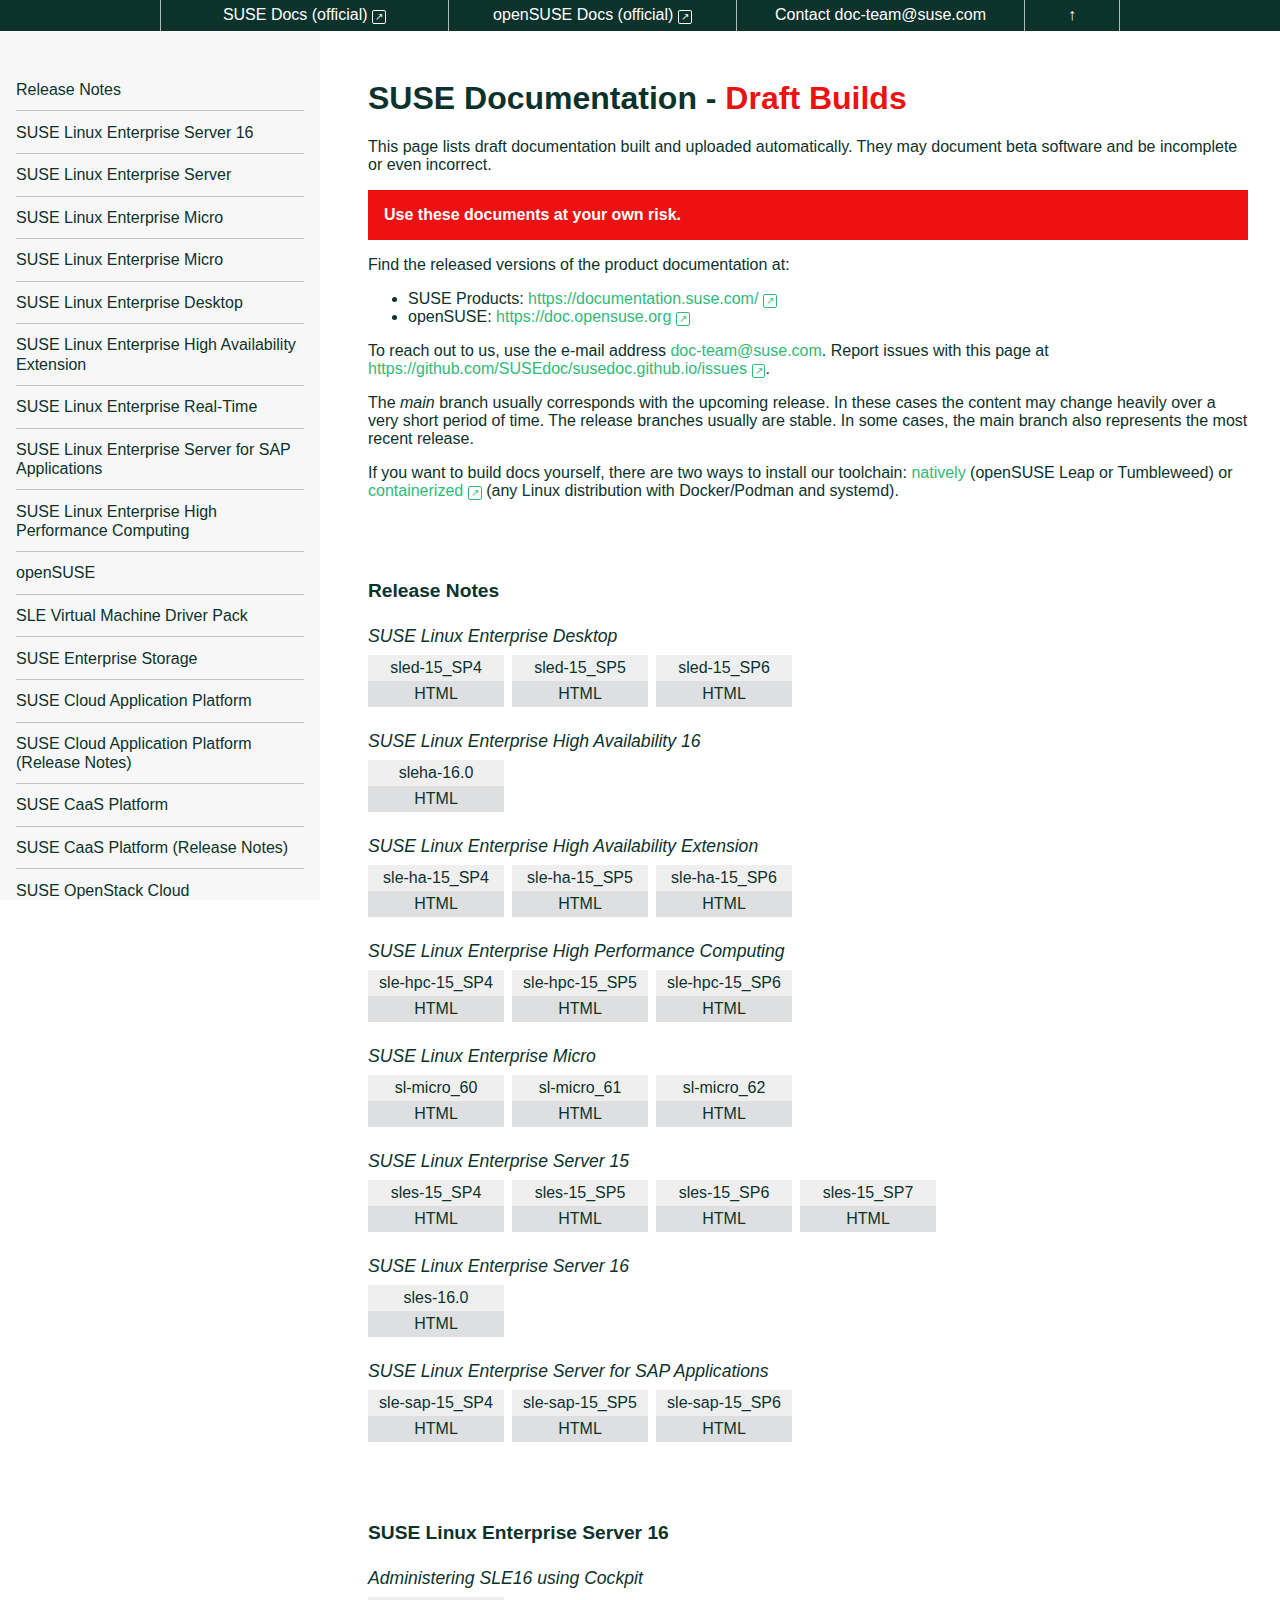
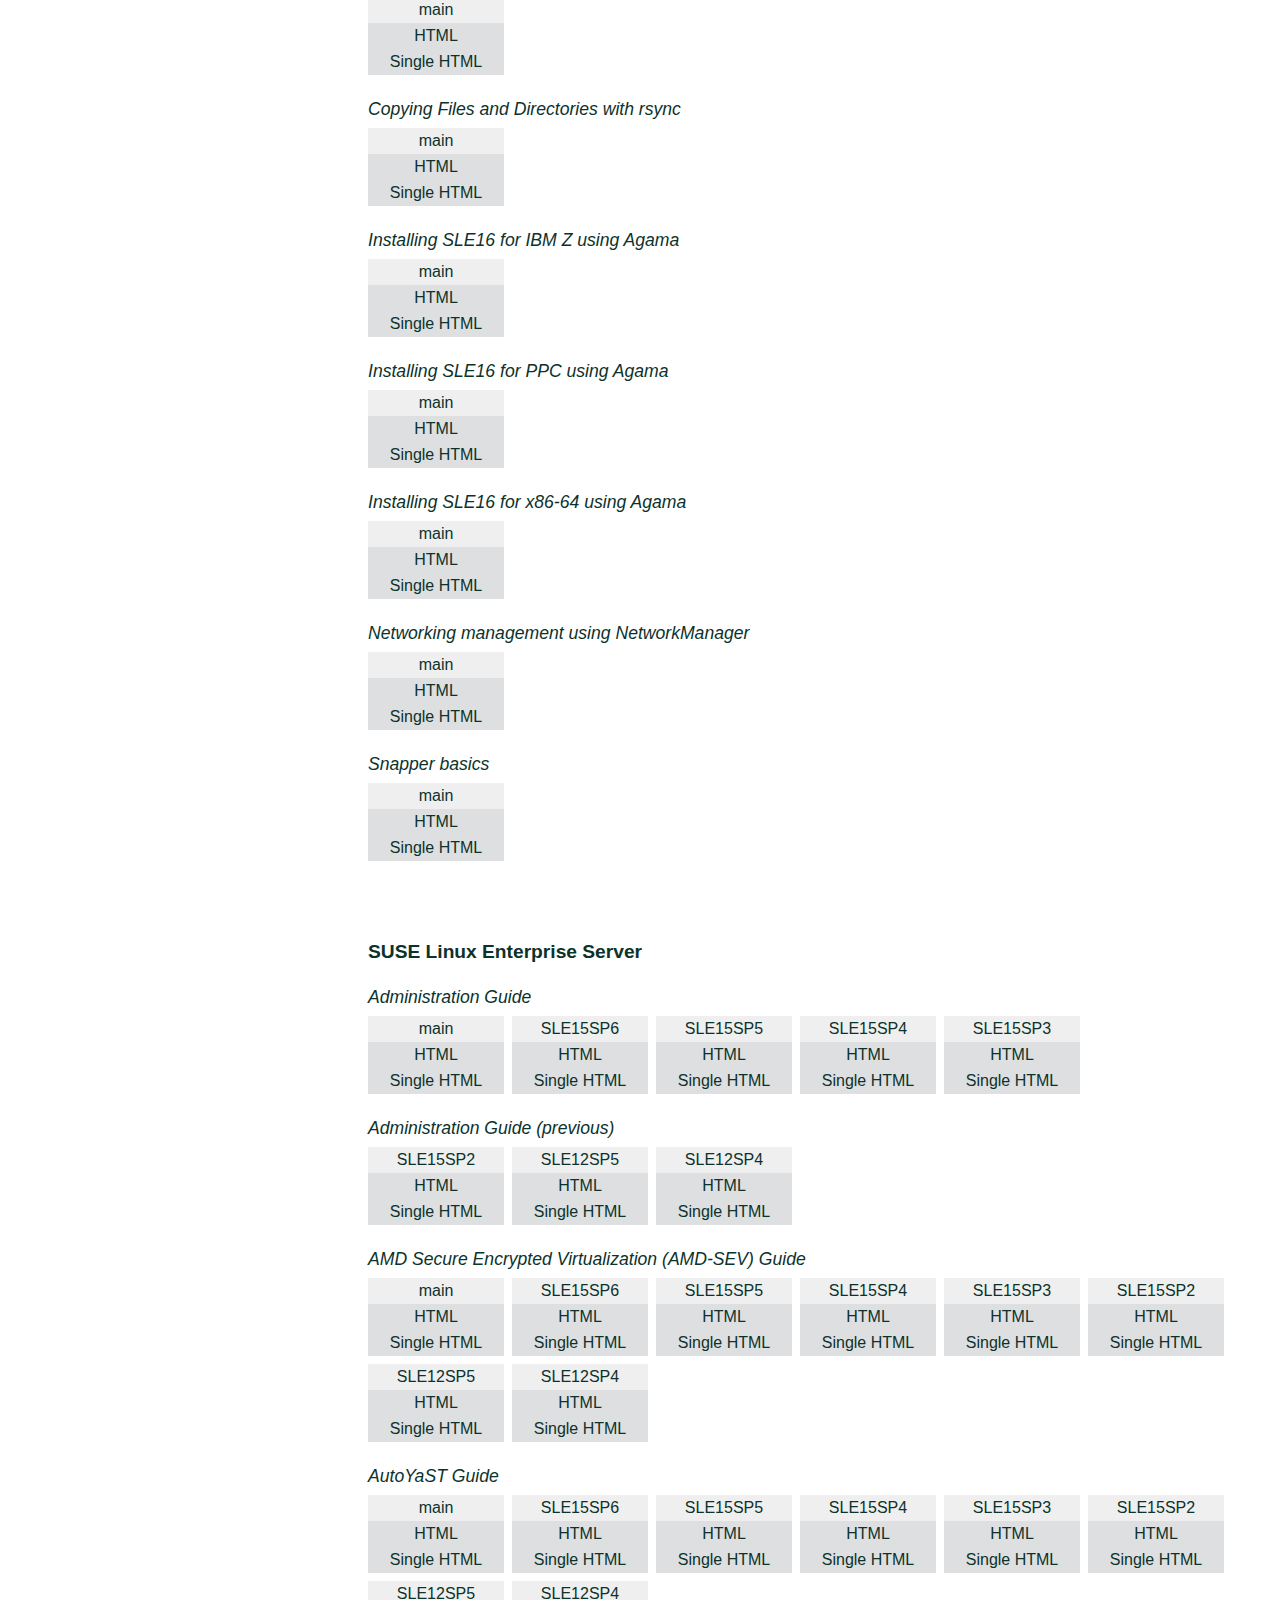
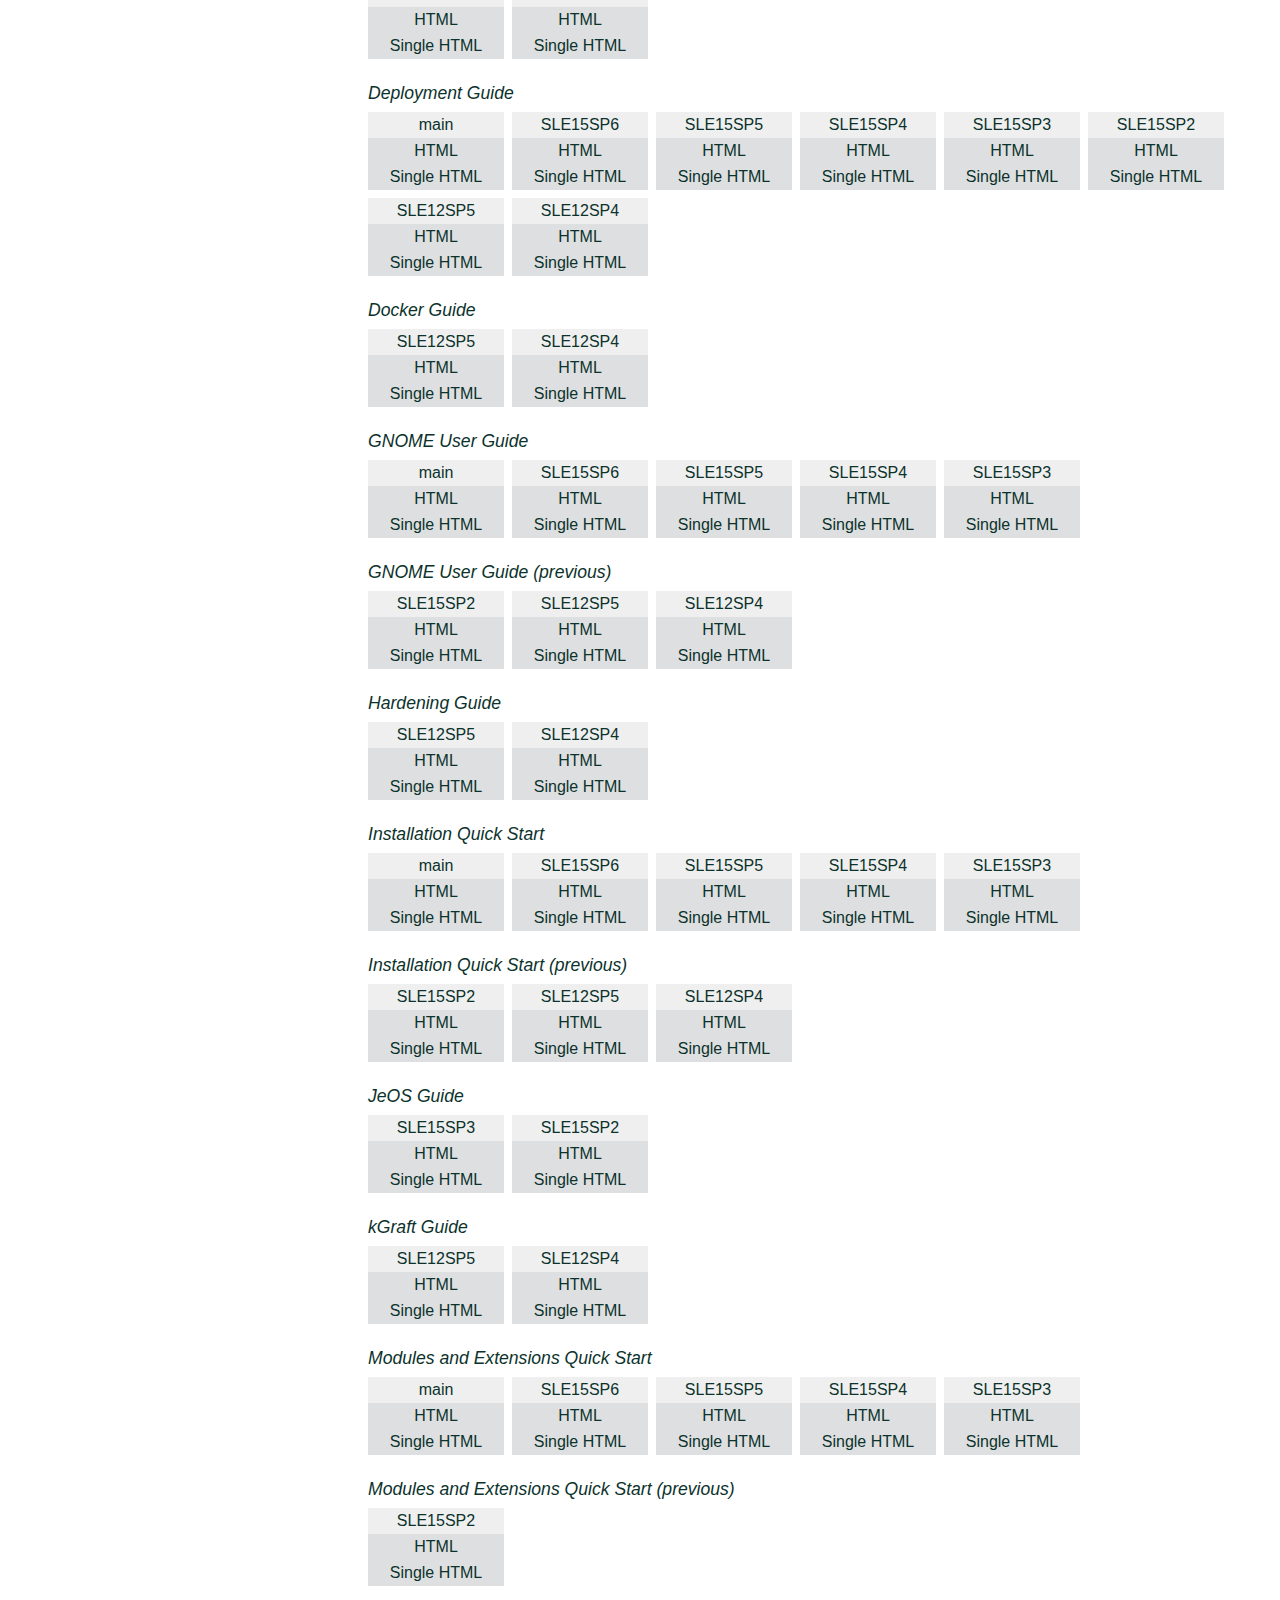
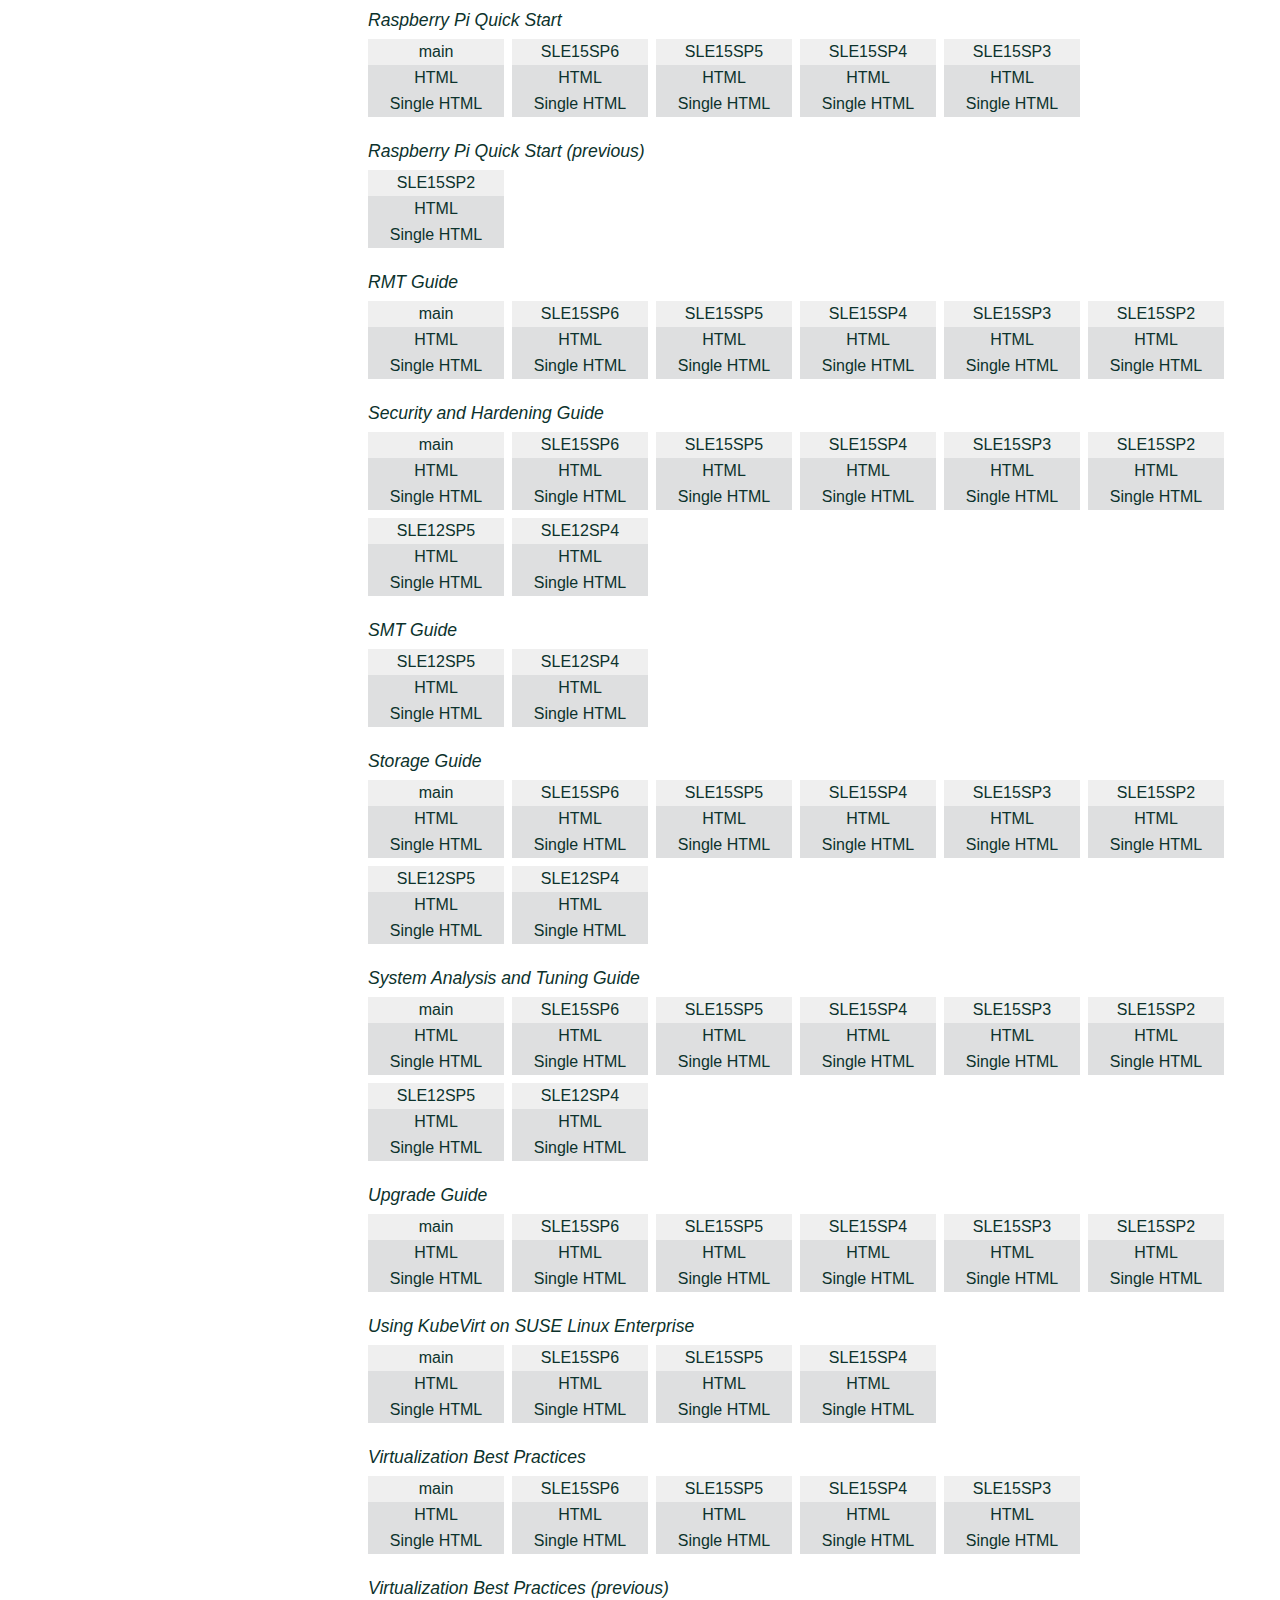
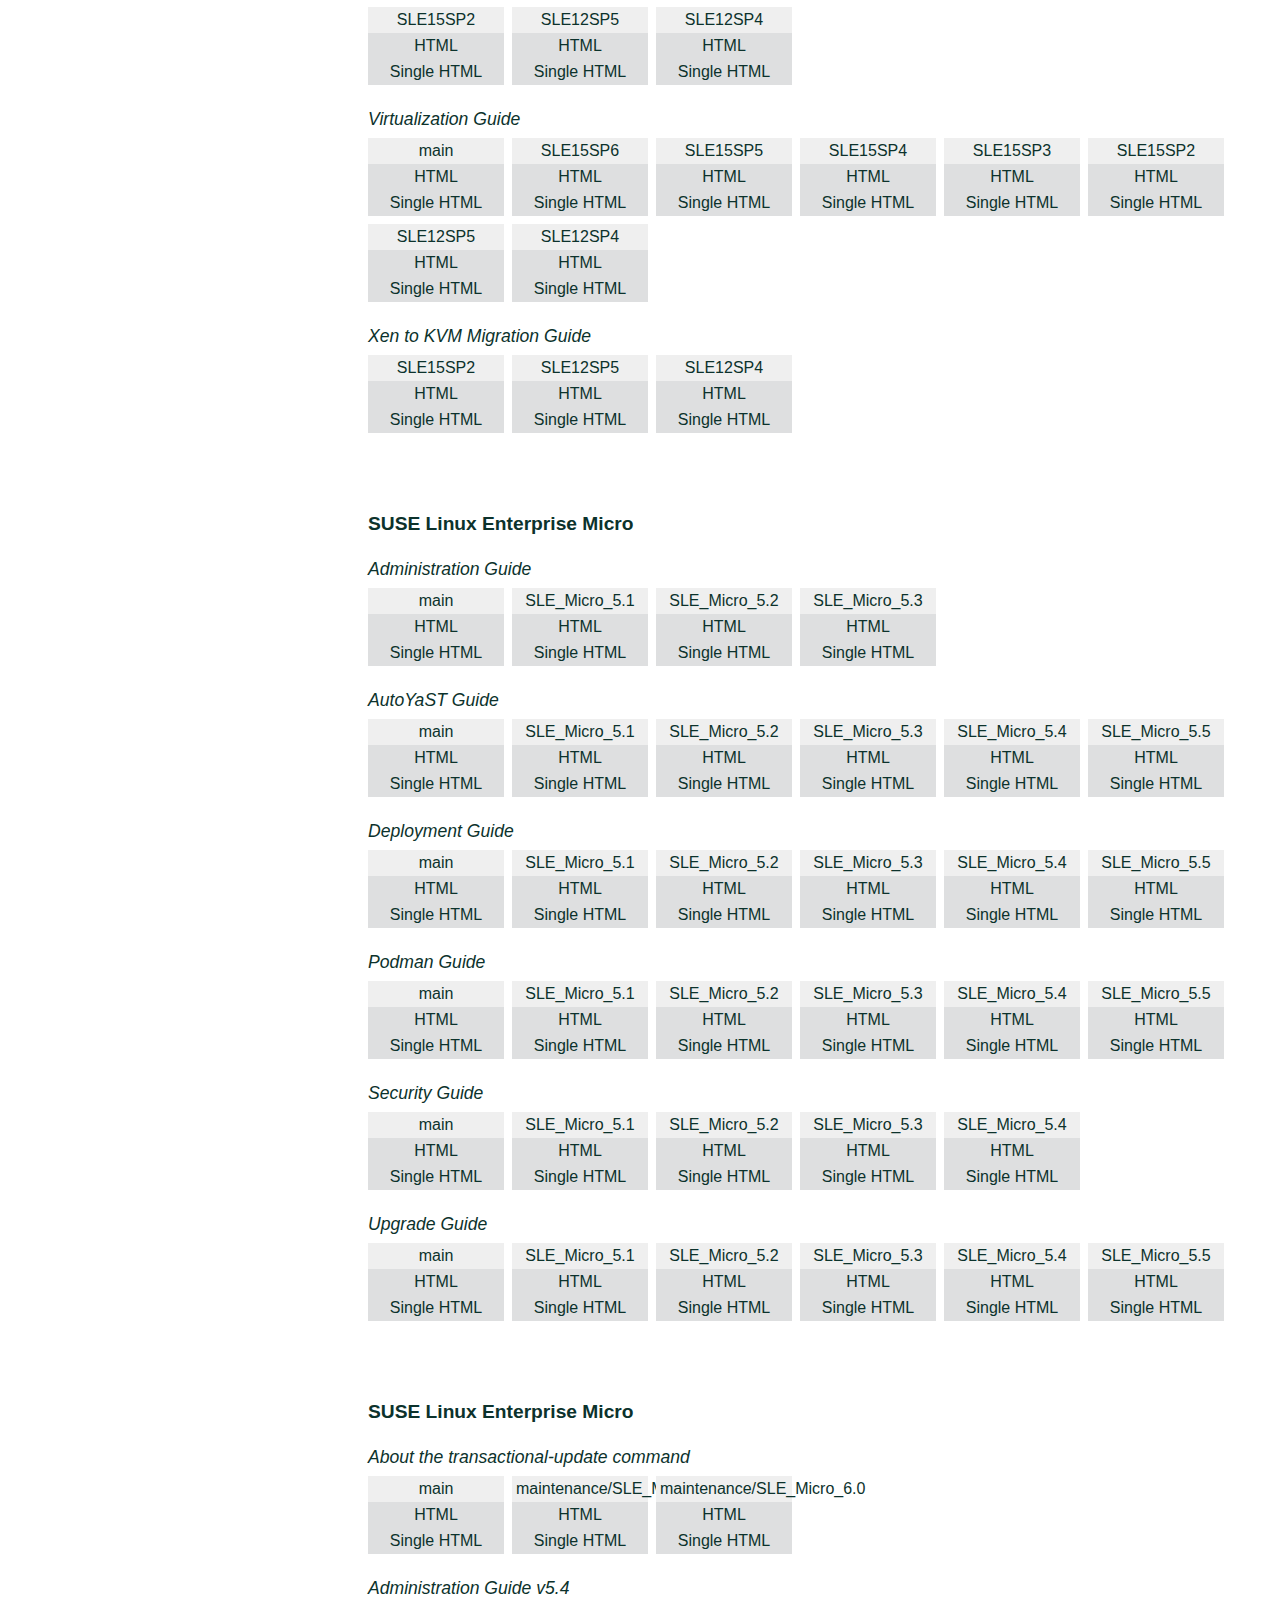
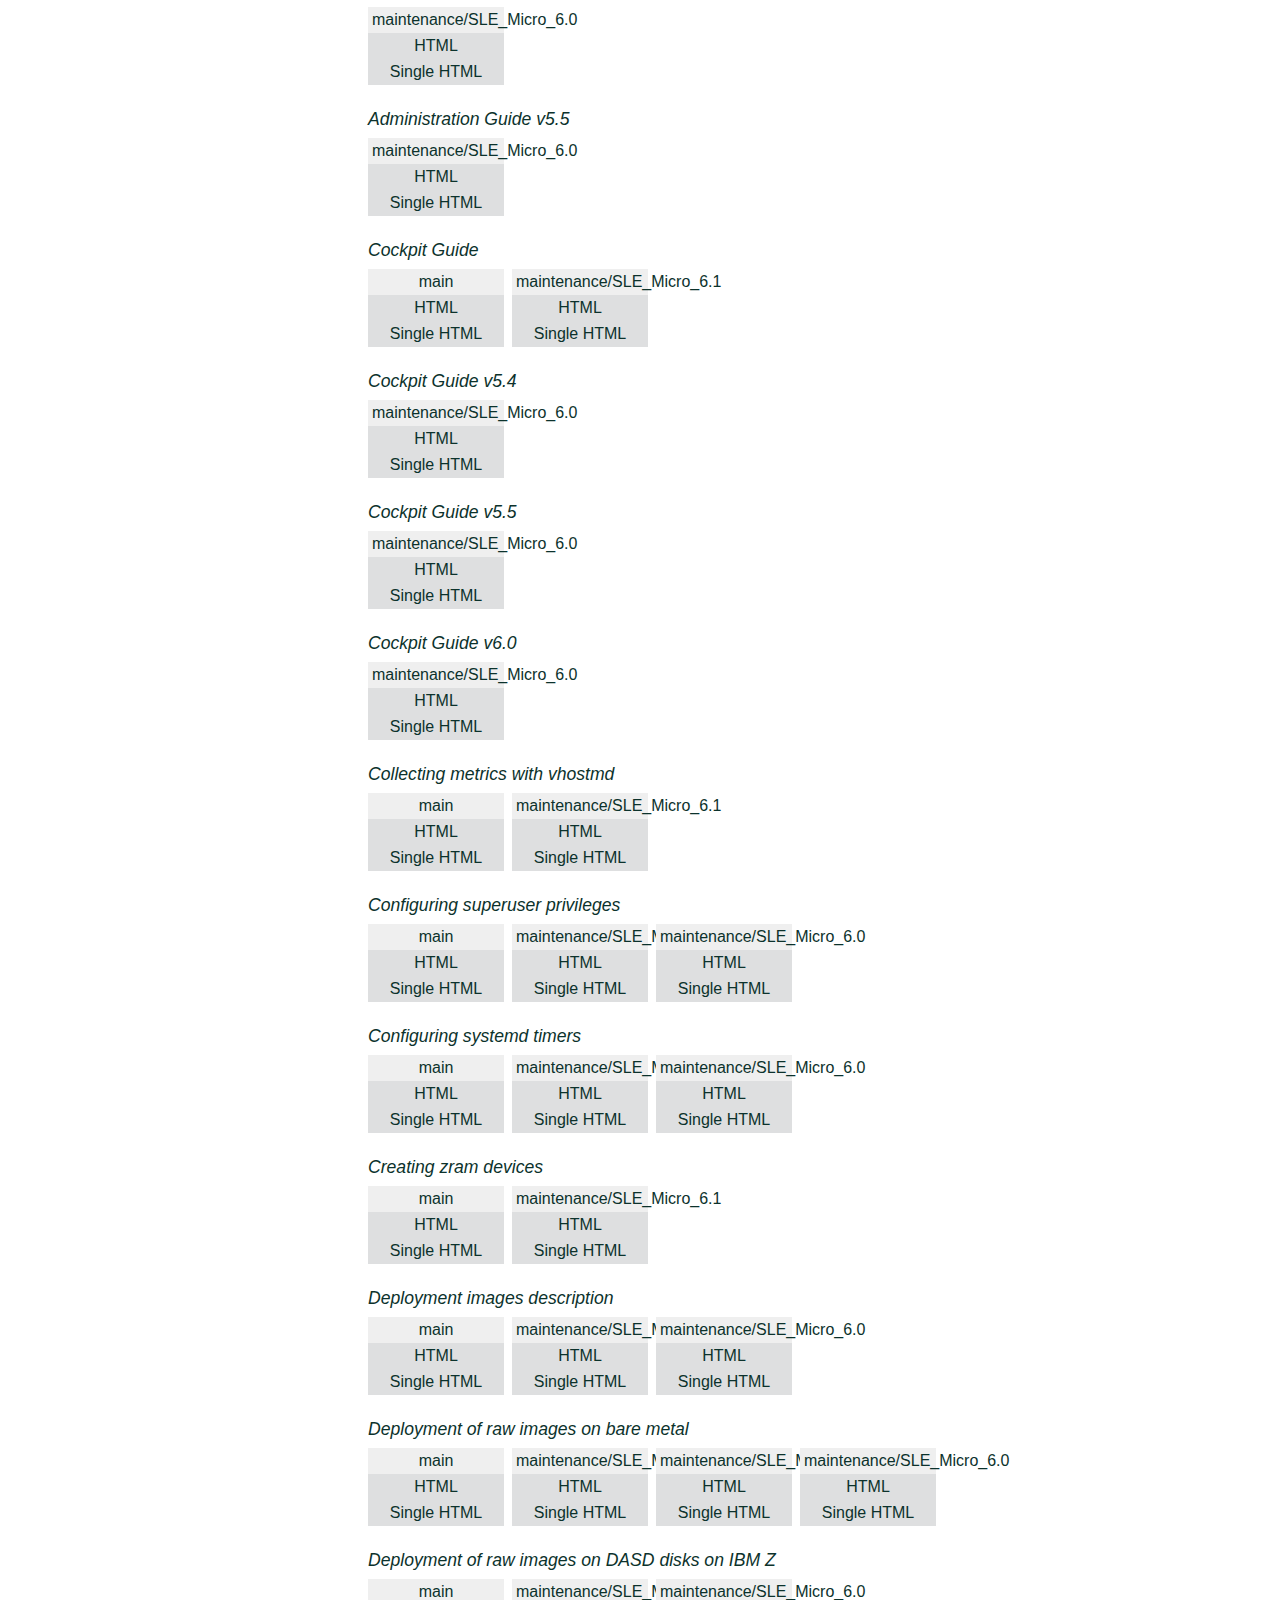
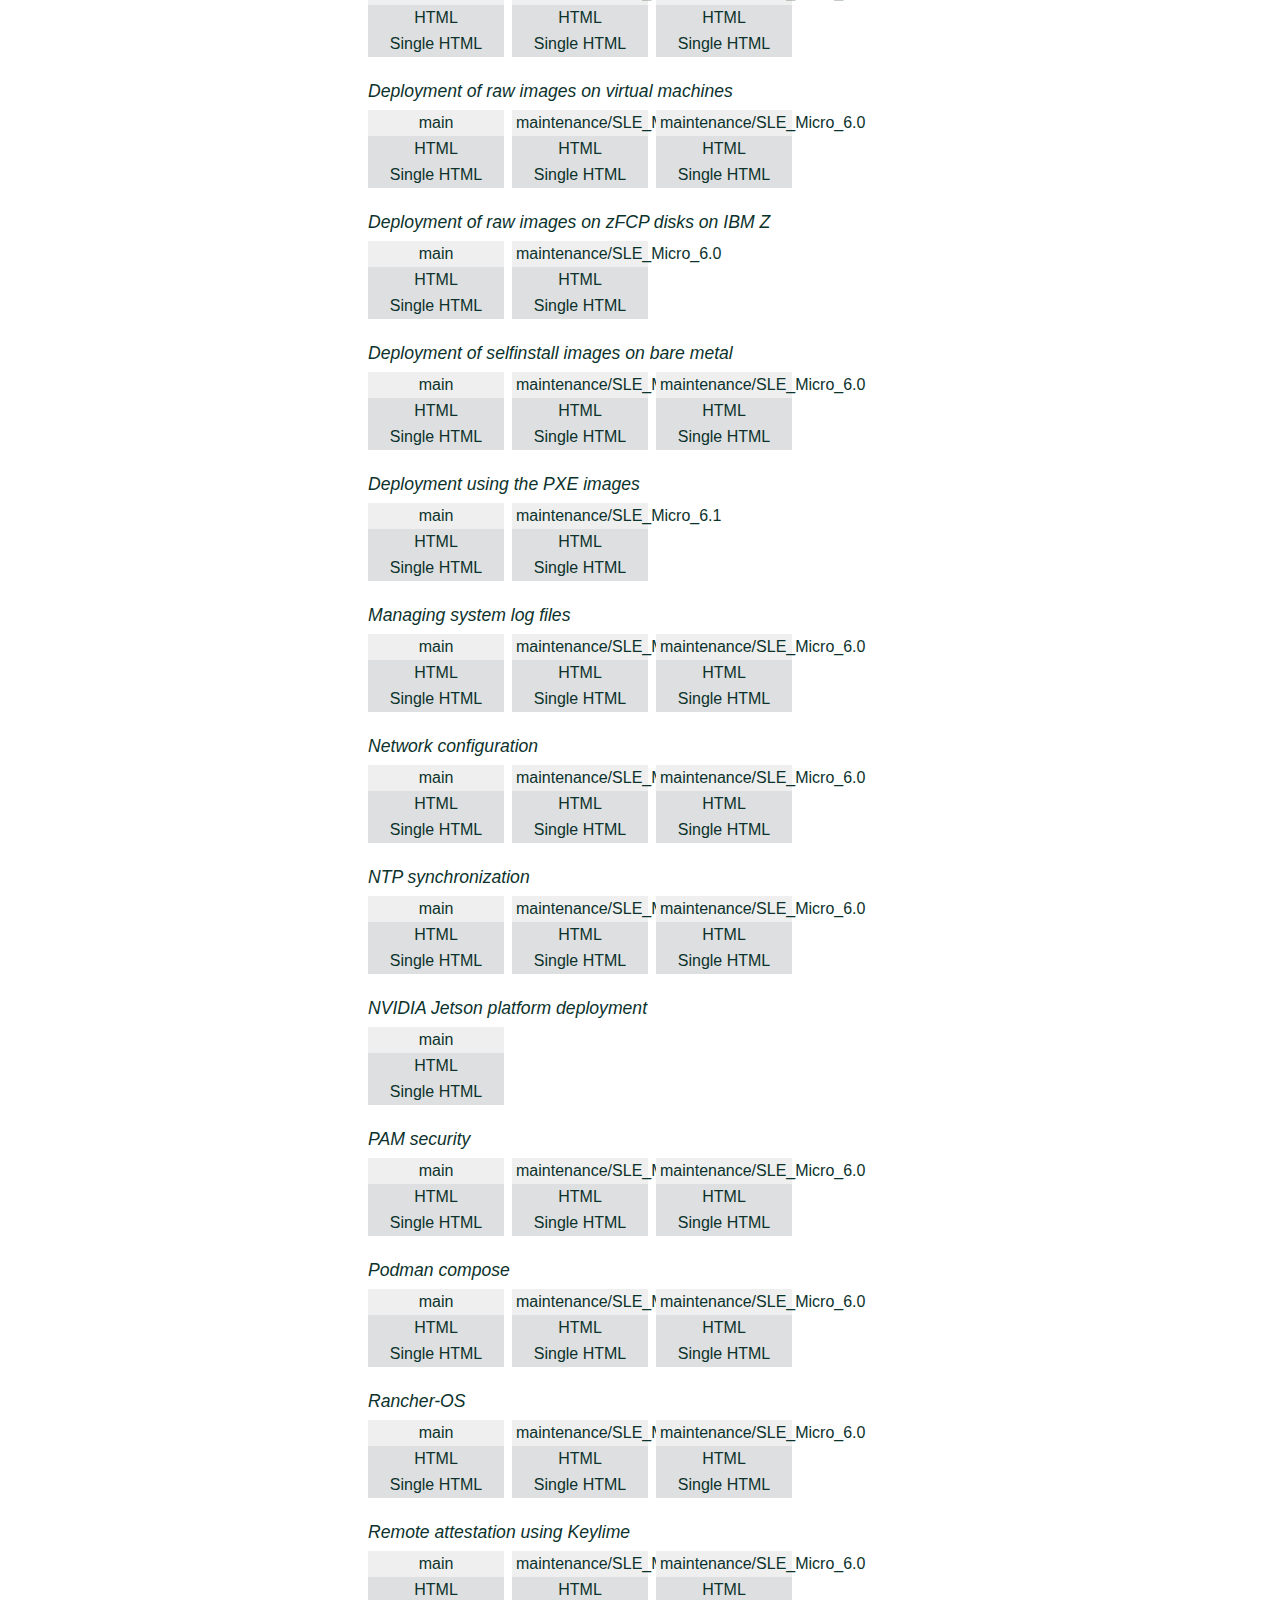
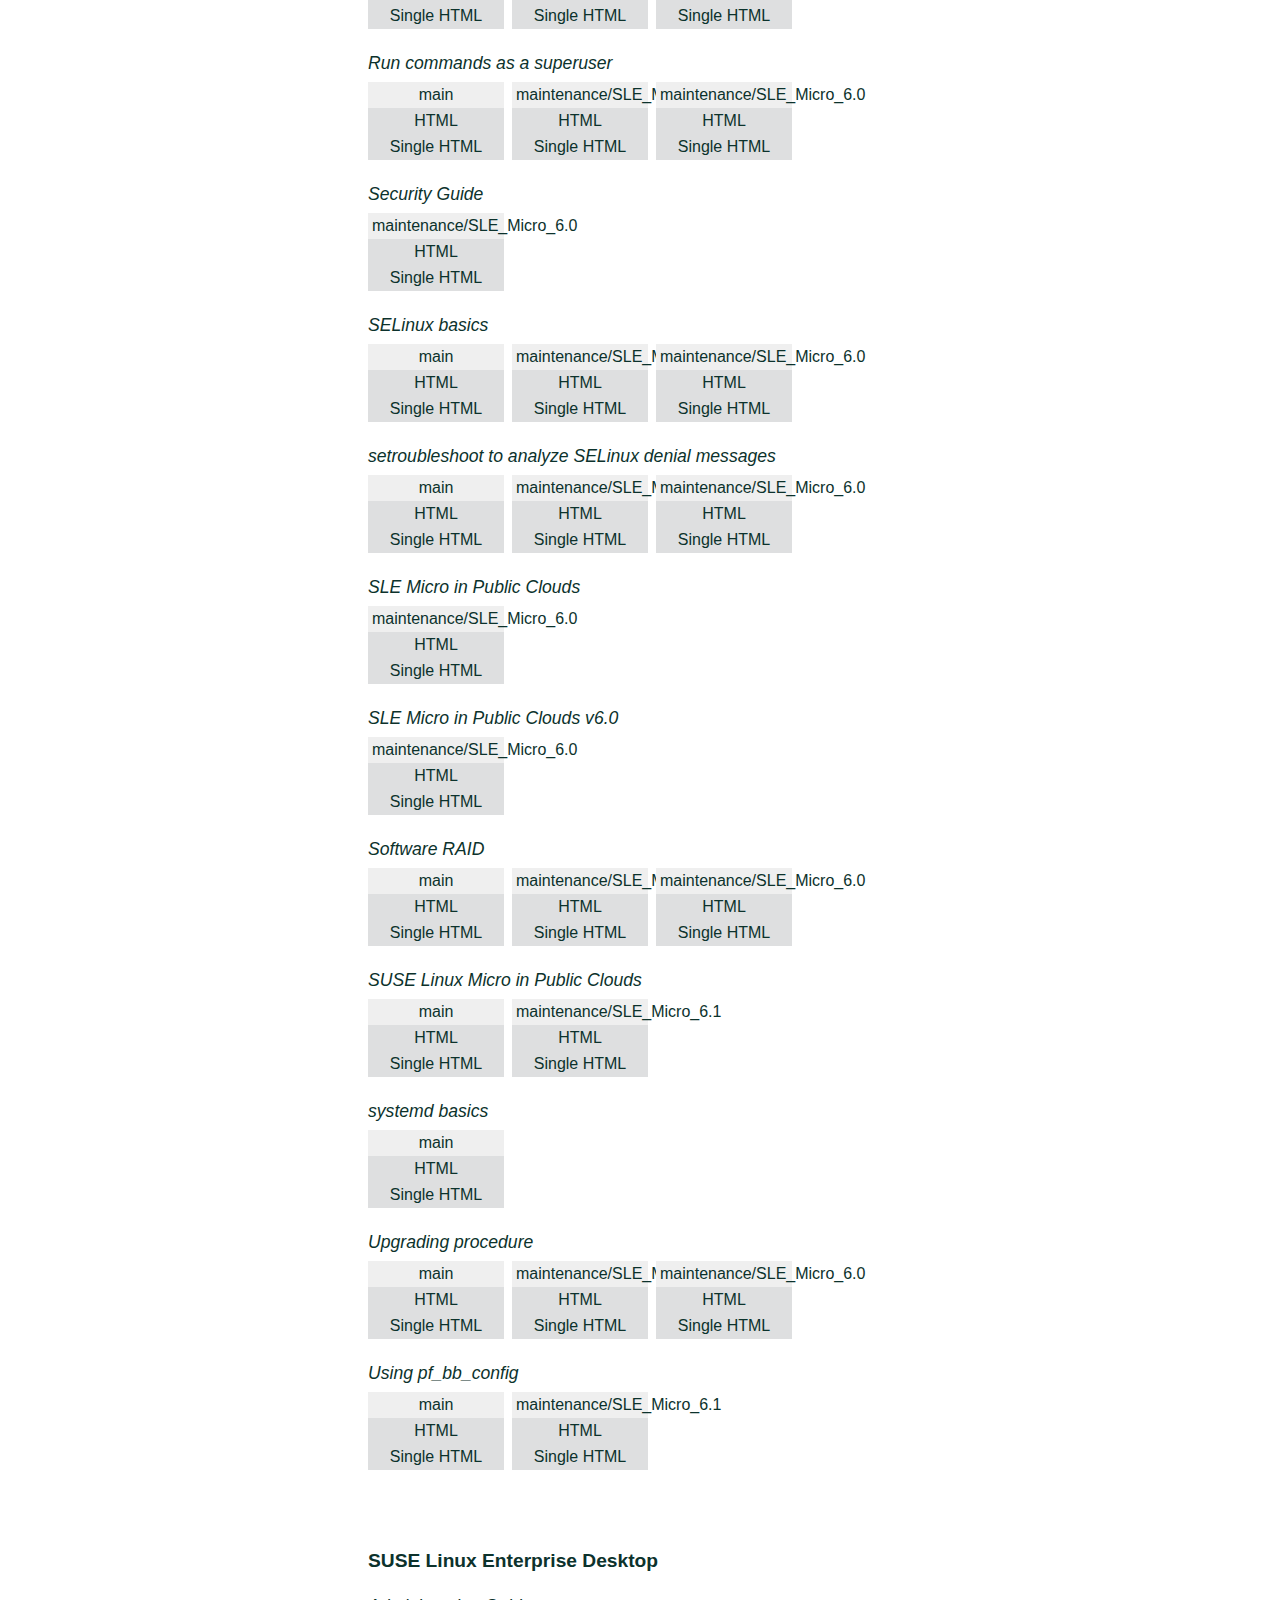
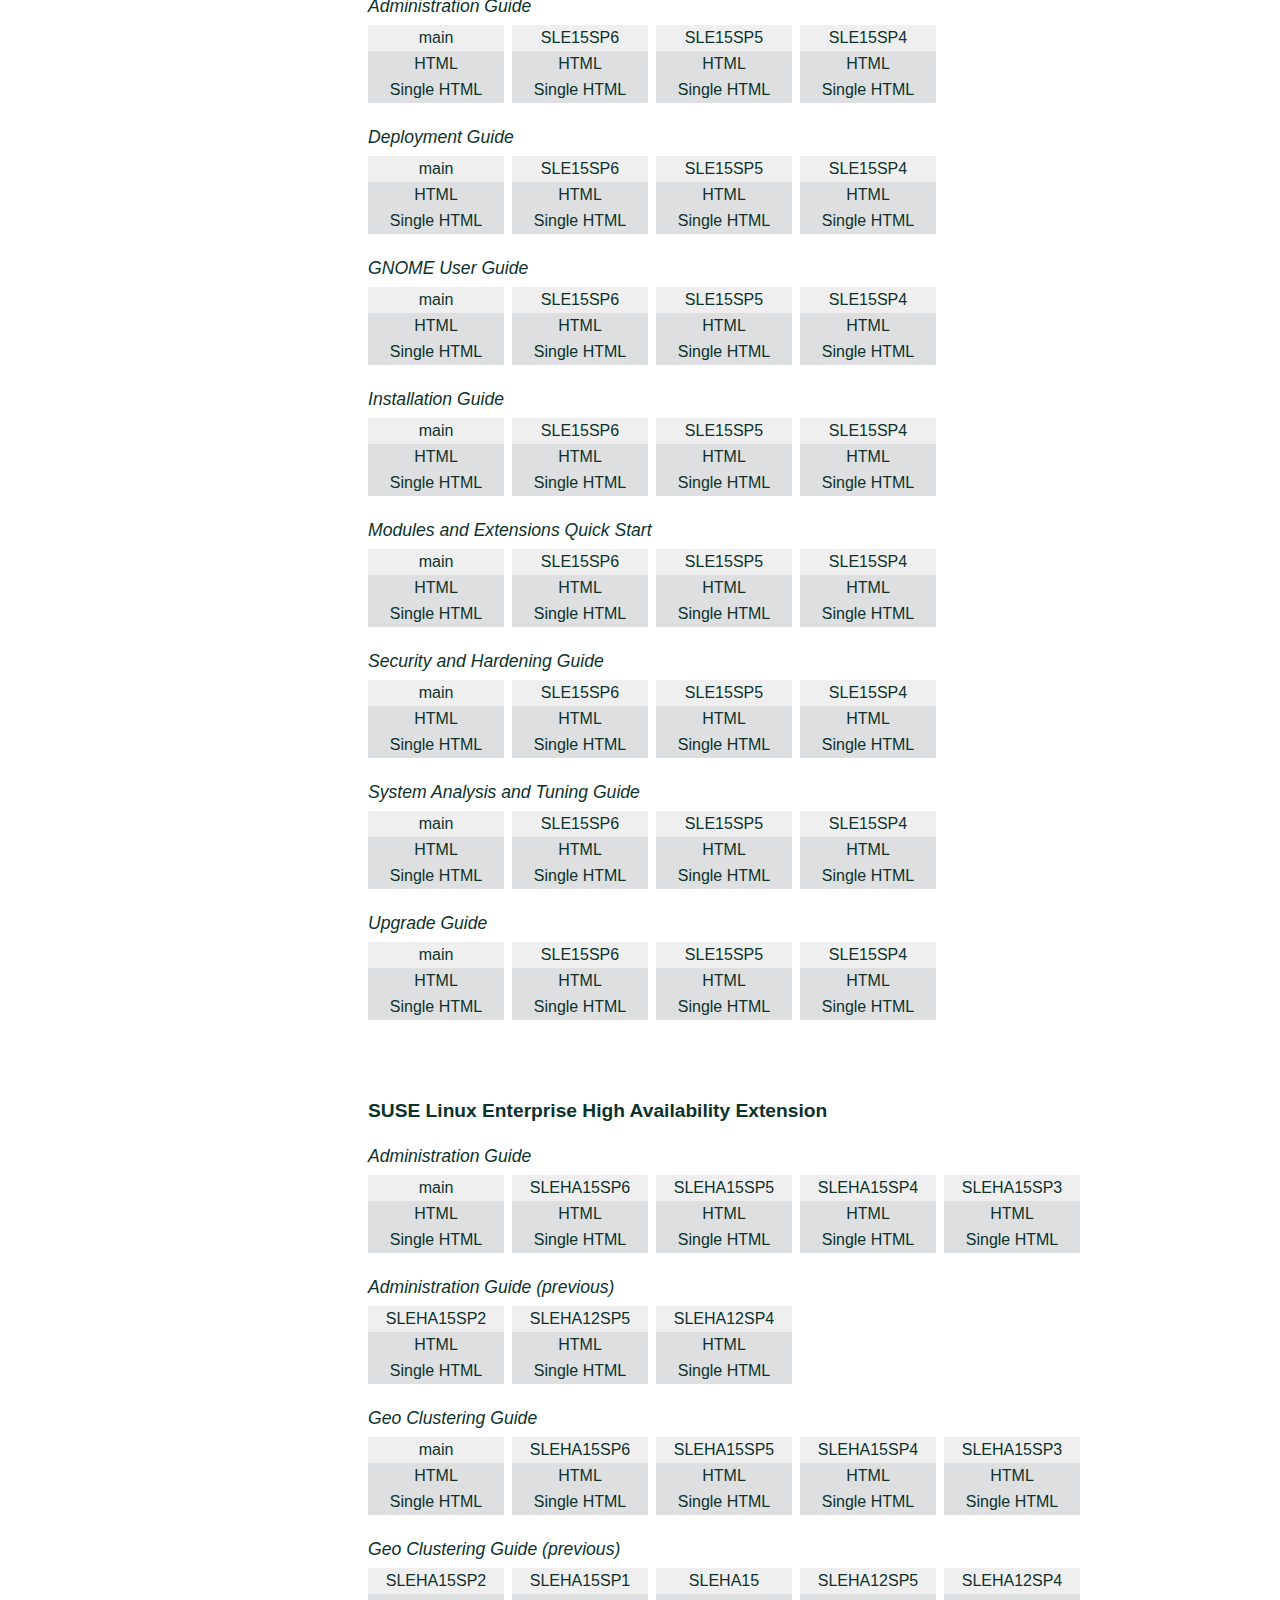
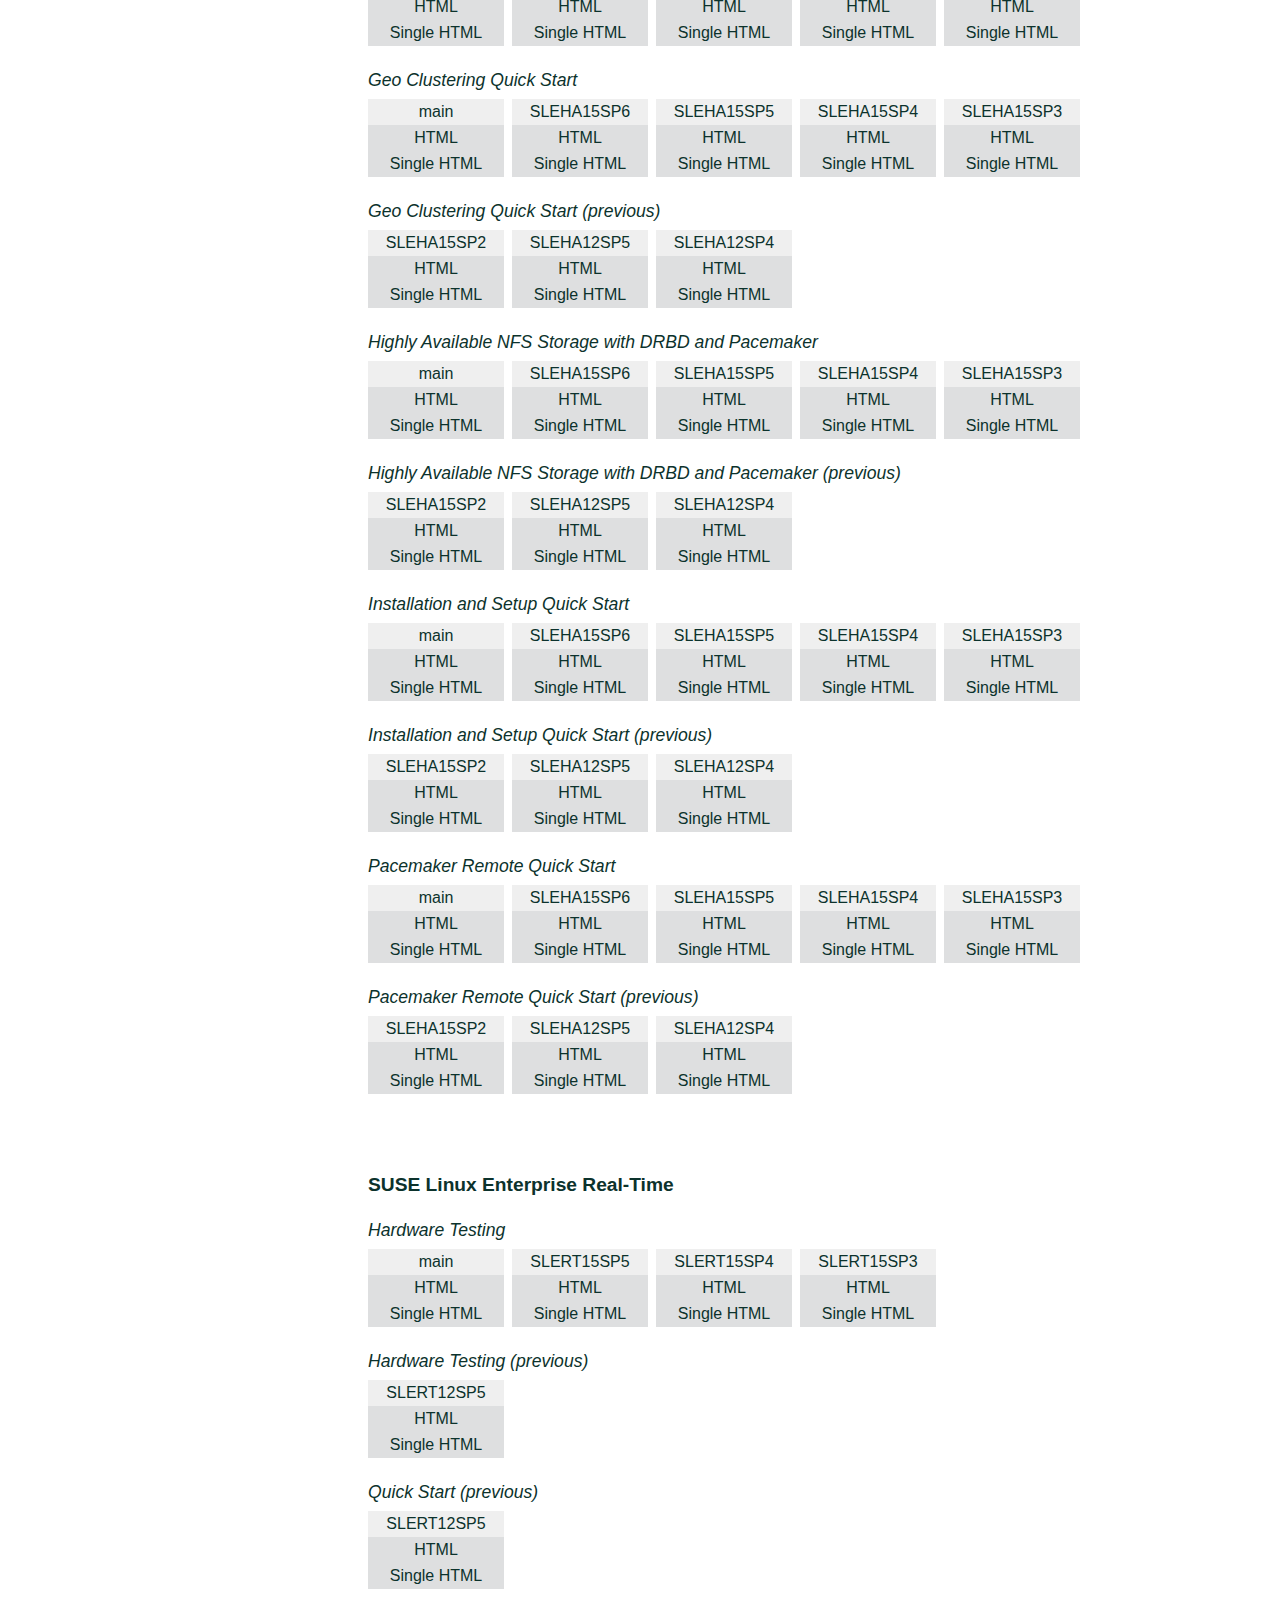
<file: index.html>
<!DOCTYPE html>
<!--Do not edit this file directly - changes will be overwritten during the next update.--><!--Edit index-config.xml instead and generate this file with update-index.sh.--><html>
<head>
<meta http-equiv="Content-Type" content="text/html; charset=UTF-8">
<meta charset="utf-8">
<meta name="viewport" content="width=device-width, initial-scale=1">
<link rel="shortcut icon" href="favicon.ico" type="image/x-icon">
<title>SUSE Documentation Draft Builds</title>
<link rel="stylesheet" href="stylesheet.css">
</head>
<body>
<nav class="tabwrap"><div class="tabs">
     <a href="https://documentation.suse.com/">SUSE Docs (official)</a>
     <a href="https://doc.opensuse.org">openSUSE Docs (official)</a>
     <a href="mailto:doc-team@suse.com">Contact doc-team@suse.com</a>
    <a href="#"></a>
</div></nav><h1>SUSE Documentation - <span class="warn">Draft Builds</span>
</h1>
      <p>
        This page lists draft documentation built and uploaded automatically.
        They may document beta software and be incomplete or even incorrect.
      </p>
      <p class="warn">Use these documents at your own risk.</p>
      <p>
        Find the released versions of the product documentation at:
      </p>
      <ul>
        <li>SUSE Products: <a href="https://documentation.suse.com/">https://documentation.suse.com/</a>
</li>
        <li>openSUSE: <a href="https://doc.opensuse.org">https://doc.opensuse.org</a>
</li>
      </ul>
      <p>
        To reach out to us, use the e-mail address
        <a href="mailto:doc-team@suse.com">doc-team@suse.com</a>.
        Report issues with this page at
        <a href="https://github.com/SUSEdoc/susedoc.github.io/issues">https://github.com/SUSEdoc/susedoc.github.io/issues</a>.
      </p>
      <p>
        The <em>main</em> branch usually corresponds with the
        upcoming release. In these cases the content may change heavily over a
        very short period of time. The release branches usually are stable. In
        some cases, the main branch also represents the most recent release.
      </p>
      <p>
        If you want to build docs yourself, there are two ways to install our
        toolchain:
        <a href="/ymp/">natively</a> (openSUSE Leap or Tumbleweed) or
        <a href="https://github.com/openSUSE/daps2docker">containerized</a>
        (any Linux distribution with Docker/Podman and systemd).
      </p>
    <ul class="sidebar">
<li><a href="#release-notes">Release Notes</a></li>
<li><a href="#sles16">SUSE Linux Enterprise Server 16</a></li>
<li><a href="#sles">SUSE Linux Enterprise Server</a></li>
<li><a href="#sle-micro">SUSE Linux Enterprise Micro</a></li>
<li><a href="#modular-micro">SUSE Linux Enterprise Micro</a></li>
<li><a href="#sled">SUSE Linux Enterprise Desktop</a></li>
<li><a href="#sle-ha">SUSE Linux Enterprise High Availability Extension</a></li>
<li><a href="#sle-rt">SUSE Linux Enterprise Real-Time</a></li>
<li><a href="#sles-sap">SUSE Linux Enterprise Server for SAP Applications</a></li>
<li><a href="#sle-hpc">SUSE Linux Enterprise High Performance Computing</a></li>
<li><a href="#opensuse">openSUSE</a></li>
<li><a href="#vmdp">SLE Virtual Machine Driver Pack</a></li>
<li><a href="#ses">SUSE Enterprise Storage</a></li>
<li><a href="#cap">SUSE Cloud Application Platform</a></li>
<li><a href="#cap-rn">SUSE Cloud Application Platform (Release Notes)</a></li>
<li><a href="#caasp">SUSE CaaS Platform</a></li>
<li><a href="#caasp-rn">SUSE CaaS Platform (Release Notes)</a></li>
<li><a href="#soc">SUSE OpenStack Cloud</a></li>
<li><a href="#pubcloud">SUSE Public Cloud</a></li>
<li><a href="#smartdocs">SUSE Smart Docs</a></li>
<li><a href="#styleguide">SUSE Documentation Style Guide</a></li>
<li><a href="#liberty">SUSE Multi-Linux Support</a></li>
<li><a href="#unvers">SUSE Linux Enterprise unversioned</a></li>
<li><a href="#submgt">Subscription Management</a></li>
</ul>
<div class="topmargin"></div>
<h2>Release Notes <span class="anchor" id="release-notes">#</span>
</h2>
<ul class="doclist">
<li>
<h3 class="doctitle">SUSE Linux Enterprise Desktop</h3>
<ul class="branchlist">
<li class="branch">
<span class="branchname">sled-15_SP4</span><a href="release-notes/sled-15_SP4/html/release-notes/">HTML</a>
</li>
<li class="branch">
<span class="branchname">sled-15_SP5</span><a href="release-notes/sled-15_SP5/html/release-notes/">HTML</a>
</li>
<li class="branch">
<span class="branchname">sled-15_SP6</span><a href="release-notes/sled-15_SP6/html/release-notes/">HTML</a>
</li>
</ul>
</li>
<li>
<h3 class="doctitle">SUSE Linux Enterprise High Availability 16</h3>
<ul class="branchlist"><li class="branch">
<span class="branchname">sleha-16.0</span><a href="release-notes/sleha-16.0/html/release-notes/">HTML</a>
</li></ul>
</li>
<li>
<h3 class="doctitle">SUSE Linux Enterprise High Availability Extension</h3>
<ul class="branchlist">
<li class="branch">
<span class="branchname">sle-ha-15_SP4</span><a href="release-notes/sle-ha-15_SP4/html/release-notes/">HTML</a>
</li>
<li class="branch">
<span class="branchname">sle-ha-15_SP5</span><a href="release-notes/sle-ha-15_SP5/html/release-notes/">HTML</a>
</li>
<li class="branch">
<span class="branchname">sle-ha-15_SP6</span><a href="release-notes/sle-ha-15_SP6/html/release-notes/">HTML</a>
</li>
</ul>
</li>
<li>
<h3 class="doctitle">SUSE Linux Enterprise High Performance Computing</h3>
<ul class="branchlist">
<li class="branch">
<span class="branchname">sle-hpc-15_SP4</span><a href="release-notes/sle-hpc-15_SP4/html/release-notes/">HTML</a>
</li>
<li class="branch">
<span class="branchname">sle-hpc-15_SP5</span><a href="release-notes/sle-hpc-15_SP5/html/release-notes/">HTML</a>
</li>
<li class="branch">
<span class="branchname">sle-hpc-15_SP6</span><a href="release-notes/sle-hpc-15_SP6/html/release-notes/">HTML</a>
</li>
</ul>
</li>
<li>
<h3 class="doctitle">SUSE Linux Enterprise Micro</h3>
<ul class="branchlist">
<li class="branch">
<span class="branchname">sl-micro_60</span><a href="release-notes/sl-micro_60/html/release-notes/">HTML</a>
</li>
<li class="branch">
<span class="branchname">sl-micro_61</span><a href="release-notes/sl-micro_61/html/release-notes/">HTML</a>
</li>
<li class="branch">
<span class="branchname">sl-micro_62</span><a href="release-notes/sl-micro_62/html/release-notes/">HTML</a>
</li>
</ul>
</li>
<li>
<h3 class="doctitle">SUSE Linux Enterprise Server 15</h3>
<ul class="branchlist">
<li class="branch">
<span class="branchname">sles-15_SP4</span><a href="release-notes/sles-15_SP4/html/release-notes/">HTML</a>
</li>
<li class="branch">
<span class="branchname">sles-15_SP5</span><a href="release-notes/sles-15_SP5/html/release-notes/">HTML</a>
</li>
<li class="branch">
<span class="branchname">sles-15_SP6</span><a href="release-notes/sles-15_SP6/html/release-notes/">HTML</a>
</li>
<li class="branch">
<span class="branchname">sles-15_SP7</span><a href="release-notes/sles-15_SP7/html/release-notes/">HTML</a>
</li>
</ul>
</li>
<li>
<h3 class="doctitle">SUSE Linux Enterprise Server 16</h3>
<ul class="branchlist"><li class="branch">
<span class="branchname">sles-16.0</span><a href="release-notes/sles-16.0/html/release-notes/">HTML</a>
</li></ul>
</li>
<li>
<h3 class="doctitle">SUSE Linux Enterprise Server for SAP Applications</h3>
<ul class="branchlist">
<li class="branch">
<span class="branchname">sle-sap-15_SP4</span><a href="release-notes/sle-sap-15_SP4/html/release-notes/">HTML</a>
</li>
<li class="branch">
<span class="branchname">sle-sap-15_SP5</span><a href="release-notes/sle-sap-15_SP5/html/release-notes/">HTML</a>
</li>
<li class="branch">
<span class="branchname">sle-sap-15_SP6</span><a href="release-notes/sle-sap-15_SP6/html/release-notes/">HTML</a>
</li>
</ul>
</li>
</ul>
<hr>
<h2>SUSE Linux Enterprise Server 16 <span class="anchor" id="sles16">#</span>
</h2>
<ul class="doclist">
<li>
<h3 class="doctitle">Administering SLE16 using Cockpit</h3>
<ul class="branchlist"><li class="branch">
<span class="branchname">main</span><a href="doc-modular/main/html/SLES-cockpit/">HTML</a><a href="doc-modular/main/single-html/SLES-cockpit/">Single HTML</a>
</li></ul>
</li>
<li>
<h3 class="doctitle">Copying Files and Directories with rsync</h3>
<ul class="branchlist"><li class="branch">
<span class="branchname">main</span><a href="doc-modular/main/html/SLES-copy-file-rsync/">HTML</a><a href="doc-modular/main/single-html/SLES-copy-file-rsync/">Single HTML</a>
</li></ul>
</li>
<li>
<h3 class="doctitle">Installing SLE16 for IBM Z using Agama</h3>
<ul class="branchlist"><li class="branch">
<span class="branchname">main</span><a href="doc-modular/main/html/SLES-s390-agama-based-installation/">HTML</a><a href="doc-modular/main/single-html/SLES-s390-agama-based-installation/">Single HTML</a>
</li></ul>
</li>
<li>
<h3 class="doctitle">Installing SLE16 for PPC using Agama</h3>
<ul class="branchlist"><li class="branch">
<span class="branchname">main</span><a href="doc-modular/main/html/SLES-ppc-agama-based-installation/">HTML</a><a href="doc-modular/main/single-html/SLES-ppc-agama-based-installation/">Single HTML</a>
</li></ul>
</li>
<li>
<h3 class="doctitle">Installing SLE16 for x86-64 using Agama</h3>
<ul class="branchlist"><li class="branch">
<span class="branchname">main</span><a href="doc-modular/main/html/SLES-x86-64-agama-based-installation/">HTML</a><a href="doc-modular/main/single-html/SLES-x86-64-agama-based-installation/">Single HTML</a>
</li></ul>
</li>
<li>
<h3 class="doctitle">Networking management using NetworkManager</h3>
<ul class="branchlist"><li class="branch">
<span class="branchname">main</span><a href="doc-modular/main/html/SLES-networkmanager-nmcli/">HTML</a><a href="doc-modular/main/single-html/SLES-networkmanager-nmcli/">Single HTML</a>
</li></ul>
</li>
<li>
<h3 class="doctitle">Snapper basics</h3>
<ul class="branchlist"><li class="branch">
<span class="branchname">main</span><a href="doc-modular/main/html/SLES-snapper-basics/">HTML</a><a href="doc-modular/main/single-html/SLES-snapper-basics/">Single HTML</a>
</li></ul>
</li>
</ul>
<hr>
<h2>SUSE Linux Enterprise Server <span class="anchor" id="sles">#</span>
</h2>
<ul class="doclist">
<li>
<h3 class="doctitle">Administration Guide</h3>
<ul class="branchlist">
<li class="branch">
<span class="branchname">main</span><a href="doc-sle/main/html/SLES-administration/">HTML</a><a href="doc-sle/main/single-html/SLES-administration/">Single HTML</a>
</li>
<li class="branch">
<span class="branchname">SLE15SP6</span><a href="doc-sle/SLE15SP6/html/SLES-administration/">HTML</a><a href="doc-sle/SLE15SP6/single-html/SLES-administration/">Single HTML</a>
</li>
<li class="branch">
<span class="branchname">SLE15SP5</span><a href="doc-sle/SLE15SP5/html/SLES-administration/">HTML</a><a href="doc-sle/SLE15SP5/single-html/SLES-administration/">Single HTML</a>
</li>
<li class="branch">
<span class="branchname">SLE15SP4</span><a href="doc-sle/SLE15SP4/html/SLES-administration/">HTML</a><a href="doc-sle/SLE15SP4/single-html/SLES-administration/">Single HTML</a>
</li>
<li class="branch">
<span class="branchname">SLE15SP3</span><a href="doc-sle/SLE15SP3/html/SLES-administration/">HTML</a><a href="doc-sle/SLE15SP3/single-html/SLES-administration/">Single HTML</a>
</li>
</ul>
</li>
<li>
<h3 class="doctitle">Administration Guide (previous) </h3>
<ul class="branchlist">
<li class="branch">
<span class="branchname">SLE15SP2</span><a href="doc-sle/SLE15SP2/html/SLES-admin/">HTML</a><a href="doc-sle/SLE15SP2/single-html/SLES-admin/">Single HTML</a>
</li>
<li class="branch">
<span class="branchname">SLE12SP5</span><a href="doc-sle/SLE12SP5/html/SLES-admin/">HTML</a><a href="doc-sle/SLE12SP5/single-html/SLES-admin/">Single HTML</a>
</li>
<li class="branch">
<span class="branchname">SLE12SP4</span><a href="doc-sle/SLE12SP4/html/SLES-admin/">HTML</a><a href="doc-sle/SLE12SP4/single-html/SLES-admin/">Single HTML</a>
</li>
</ul>
</li>
<li>
<h3 class="doctitle">AMD Secure Encrypted Virtualization (AMD-SEV) Guide</h3>
<ul class="branchlist">
<li class="branch">
<span class="branchname">main</span><a href="doc-sle/main/html/SLES-amd-sev/">HTML</a><a href="doc-sle/main/single-html/SLES-amd-sev/">Single HTML</a>
</li>
<li class="branch">
<span class="branchname">SLE15SP6</span><a href="doc-sle/SLE15SP6/html/SLES-amd-sev/">HTML</a><a href="doc-sle/SLE15SP6/single-html/SLES-amd-sev/">Single HTML</a>
</li>
<li class="branch">
<span class="branchname">SLE15SP5</span><a href="doc-sle/SLE15SP5/html/SLES-amd-sev/">HTML</a><a href="doc-sle/SLE15SP5/single-html/SLES-amd-sev/">Single HTML</a>
</li>
<li class="branch">
<span class="branchname">SLE15SP4</span><a href="doc-sle/SLE15SP4/html/SLES-amd-sev/">HTML</a><a href="doc-sle/SLE15SP4/single-html/SLES-amd-sev/">Single HTML</a>
</li>
<li class="branch">
<span class="branchname">SLE15SP3</span><a href="doc-sle/SLE15SP3/html/SLES-amd-sev/">HTML</a><a href="doc-sle/SLE15SP3/single-html/SLES-amd-sev/">Single HTML</a>
</li>
<li class="branch">
<span class="branchname">SLE15SP2</span><a href="doc-sle/SLE15SP2/html/SLES-amd-sev/">HTML</a><a href="doc-sle/SLE15SP2/single-html/SLES-amd-sev/">Single HTML</a>
</li>
<li class="branch">
<span class="branchname">SLE12SP5</span><a href="doc-sle/SLE12SP5/html/SLES-amd-sev/">HTML</a><a href="doc-sle/SLE12SP5/single-html/SLES-amd-sev/">Single HTML</a>
</li>
<li class="branch">
<span class="branchname">SLE12SP4</span><a href="doc-sle/SLE12SP4/html/SLES-amd-sev/">HTML</a><a href="doc-sle/SLE12SP4/single-html/SLES-amd-sev/">Single HTML</a>
</li>
</ul>
</li>
<li>
<h3 class="doctitle">AutoYaST Guide</h3>
<ul class="branchlist">
<li class="branch">
<span class="branchname">main</span><a href="doc-sle/main/html/SLES-autoyast/">HTML</a><a href="doc-sle/main/single-html/SLES-autoyast/">Single HTML</a>
</li>
<li class="branch">
<span class="branchname">SLE15SP6</span><a href="doc-sle/SLE15SP6/html/SLES-autoyast/">HTML</a><a href="doc-sle/SLE15SP6/single-html/SLES-autoyast/">Single HTML</a>
</li>
<li class="branch">
<span class="branchname">SLE15SP5</span><a href="doc-sle/SLE15SP5/html/SLES-autoyast/">HTML</a><a href="doc-sle/SLE15SP5/single-html/SLES-autoyast/">Single HTML</a>
</li>
<li class="branch">
<span class="branchname">SLE15SP4</span><a href="doc-sle/SLE15SP4/html/SLES-autoyast/">HTML</a><a href="doc-sle/SLE15SP4/single-html/SLES-autoyast/">Single HTML</a>
</li>
<li class="branch">
<span class="branchname">SLE15SP3</span><a href="doc-sle/SLE15SP3/html/SLES-autoyast/">HTML</a><a href="doc-sle/SLE15SP3/single-html/SLES-autoyast/">Single HTML</a>
</li>
<li class="branch">
<span class="branchname">SLE15SP2</span><a href="doc-sle/SLE15SP2/html/SLES-autoyast/">HTML</a><a href="doc-sle/SLE15SP2/single-html/SLES-autoyast/">Single HTML</a>
</li>
<li class="branch">
<span class="branchname">SLE12SP5</span><a href="doc-sle/SLE12SP5/html/SLES-autoyast/">HTML</a><a href="doc-sle/SLE12SP5/single-html/SLES-autoyast/">Single HTML</a>
</li>
<li class="branch">
<span class="branchname">SLE12SP4</span><a href="doc-sle/SLE12SP4/html/SLES-autoyast/">HTML</a><a href="doc-sle/SLE12SP4/single-html/SLES-autoyast/">Single HTML</a>
</li>
</ul>
</li>
<li>
<h3 class="doctitle">Deployment Guide</h3>
<ul class="branchlist">
<li class="branch">
<span class="branchname">main</span><a href="doc-sle/main/html/SLES-deployment/">HTML</a><a href="doc-sle/main/single-html/SLES-deployment/">Single HTML</a>
</li>
<li class="branch">
<span class="branchname">SLE15SP6</span><a href="doc-sle/SLE15SP6/html/SLES-deployment/">HTML</a><a href="doc-sle/SLE15SP6/single-html/SLES-deployment/">Single HTML</a>
</li>
<li class="branch">
<span class="branchname">SLE15SP5</span><a href="doc-sle/SLE15SP5/html/SLES-deployment/">HTML</a><a href="doc-sle/SLE15SP5/single-html/SLES-deployment/">Single HTML</a>
</li>
<li class="branch">
<span class="branchname">SLE15SP4</span><a href="doc-sle/SLE15SP4/html/SLES-deployment/">HTML</a><a href="doc-sle/SLE15SP4/single-html/SLES-deployment/">Single HTML</a>
</li>
<li class="branch">
<span class="branchname">SLE15SP3</span><a href="doc-sle/SLE15SP3/html/SLES-deployment/">HTML</a><a href="doc-sle/SLE15SP3/single-html/SLES-deployment/">Single HTML</a>
</li>
<li class="branch">
<span class="branchname">SLE15SP2</span><a href="doc-sle/SLE15SP2/html/SLES-deployment/">HTML</a><a href="doc-sle/SLE15SP2/single-html/SLES-deployment/">Single HTML</a>
</li>
<li class="branch">
<span class="branchname">SLE12SP5</span><a href="doc-sle/SLE12SP5/html/SLES-deployment/">HTML</a><a href="doc-sle/SLE12SP5/single-html/SLES-deployment/">Single HTML</a>
</li>
<li class="branch">
<span class="branchname">SLE12SP4</span><a href="doc-sle/SLE12SP4/html/SLES-deployment/">HTML</a><a href="doc-sle/SLE12SP4/single-html/SLES-deployment/">Single HTML</a>
</li>
</ul>
</li>
<li>
<h3 class="doctitle">Docker Guide</h3>
<ul class="branchlist">
<li class="branch">
<span class="branchname">SLE12SP5</span><a href="doc-sle/SLE12SP5/html/SLES-dockerquick/">HTML</a><a href="doc-sle/SLE12SP5/single-html/SLES-dockerquick/">Single HTML</a>
</li>
<li class="branch">
<span class="branchname">SLE12SP4</span><a href="doc-sle/SLE12SP4/html/SLES-dockerquick/">HTML</a><a href="doc-sle/SLE12SP4/single-html/SLES-dockerquick/">Single HTML</a>
</li>
</ul>
</li>
<li>
<h3 class="doctitle">GNOME User Guide</h3>
<ul class="branchlist">
<li class="branch">
<span class="branchname">main</span><a href="doc-sle/main/html/SLES-gnome-user/">HTML</a><a href="doc-sle/main/single-html/SLES-gnome-user/">Single HTML</a>
</li>
<li class="branch">
<span class="branchname">SLE15SP6</span><a href="doc-sle/SLE15SP6/html/SLES-gnome-user/">HTML</a><a href="doc-sle/SLE15SP6/single-html/SLES-gnome-user/">Single HTML</a>
</li>
<li class="branch">
<span class="branchname">SLE15SP5</span><a href="doc-sle/SLE15SP5/html/SLES-gnome-user/">HTML</a><a href="doc-sle/SLE15SP5/single-html/SLES-gnome-user/">Single HTML</a>
</li>
<li class="branch">
<span class="branchname">SLE15SP4</span><a href="doc-sle/SLE15SP4/html/SLES-gnome-user/">HTML</a><a href="doc-sle/SLE15SP4/single-html/SLES-gnome-user/">Single HTML</a>
</li>
<li class="branch">
<span class="branchname">SLE15SP3</span><a href="doc-sle/SLE15SP3/html/SLES-gnome-user/">HTML</a><a href="doc-sle/SLE15SP3/single-html/SLES-gnome-user/">Single HTML</a>
</li>
</ul>
</li>
<li>
<h3 class="doctitle">GNOME User Guide (previous)</h3>
<ul class="branchlist">
<li class="branch">
<span class="branchname">SLE15SP2</span><a href="doc-sle/SLE15SP2/html/SLES-gnomeuser/">HTML</a><a href="doc-sle/SLE15SP2/single-html/SLES-gnomeuser/">Single HTML</a>
</li>
<li class="branch">
<span class="branchname">SLE12SP5</span><a href="doc-sle/SLE12SP5/html/SLES-gnomeuser/">HTML</a><a href="doc-sle/SLE12SP5/single-html/SLES-gnomeuser/">Single HTML</a>
</li>
<li class="branch">
<span class="branchname">SLE12SP4</span><a href="doc-sle/SLE12SP4/html/SLES-gnomeuser/">HTML</a><a href="doc-sle/SLE12SP4/single-html/SLES-gnomeuser/">Single HTML</a>
</li>
</ul>
</li>
<li>
<h3 class="doctitle">Hardening Guide</h3>
<ul class="branchlist">
<li class="branch">
<span class="branchname">SLE12SP5</span><a href="doc-sle/SLE12SP5/html/SLES-hardening/">HTML</a><a href="doc-sle/SLE12SP5/single-html/SLES-hardening/">Single HTML</a>
</li>
<li class="branch">
<span class="branchname">SLE12SP4</span><a href="doc-sle/SLE12SP4/html/SLES-hardening/">HTML</a><a href="doc-sle/SLE12SP4/single-html/SLES-hardening/">Single HTML</a>
</li>
</ul>
</li>
<li>
<h3 class="doctitle">Installation Quick Start</h3>
<ul class="branchlist">
<li class="branch">
<span class="branchname">main</span><a href="doc-sle/main/html/SLES-installation/">HTML</a><a href="doc-sle/main/single-html/SLES-installation/">Single HTML</a>
</li>
<li class="branch">
<span class="branchname">SLE15SP6</span><a href="doc-sle/SLE15SP6/html/SLES-installation/">HTML</a><a href="doc-sle/SLE15SP6/single-html/SLES-installation/">Single HTML</a>
</li>
<li class="branch">
<span class="branchname">SLE15SP5</span><a href="doc-sle/SLE15SP5/html/SLES-installation/">HTML</a><a href="doc-sle/SLE15SP5/single-html/SLES-installation/">Single HTML</a>
</li>
<li class="branch">
<span class="branchname">SLE15SP4</span><a href="doc-sle/SLE15SP4/html/SLES-installation/">HTML</a><a href="doc-sle/SLE15SP4/single-html/SLES-installation/">Single HTML</a>
</li>
<li class="branch">
<span class="branchname">SLE15SP3</span><a href="doc-sle/SLE15SP3/html/SLES-installation/">HTML</a><a href="doc-sle/SLE15SP3/single-html/SLES-installation/">Single HTML</a>
</li>
</ul>
</li>
<li>
<h3 class="doctitle">Installation Quick Start (previous)</h3>
<ul class="branchlist">
<li class="branch">
<span class="branchname">SLE15SP2</span><a href="doc-sle/SLE15SP2/html/SLES-installquick/">HTML</a><a href="doc-sle/SLE15SP2/single-html/SLES-installquick/">Single HTML</a>
</li>
<li class="branch">
<span class="branchname">SLE12SP5</span><a href="doc-sle/SLE12SP5/html/SLES-installquick/">HTML</a><a href="doc-sle/SLE12SP5/single-html/SLES-installquick/">Single HTML</a>
</li>
<li class="branch">
<span class="branchname">SLE12SP4</span><a href="doc-sle/SLE12SP4/html/SLES-installquick/">HTML</a><a href="doc-sle/SLE12SP4/single-html/SLES-installquick/">Single HTML</a>
</li>
</ul>
</li>
<li>
<h3 class="doctitle">JeOS Guide</h3>
<ul class="branchlist">
<li class="branch">
<span class="branchname">SLE15SP3</span><a href="doc-sle/SLE15SP3/html/SLES-jeos/">HTML</a><a href="doc-sle/SLE15SP3/single-html/SLES-jeos/">Single HTML</a>
</li>
<li class="branch">
<span class="branchname">SLE15SP2</span><a href="doc-sle/SLE15SP2/html/SLES-jeos/">HTML</a><a href="doc-sle/SLE15SP2/single-html/SLES-jeos/">Single HTML</a>
</li>
</ul>
</li>
<li>
<h3 class="doctitle">kGraft Guide</h3>
<ul class="branchlist">
<li class="branch">
<span class="branchname">SLE12SP5</span><a href="doc-sle/SLE12SP5/html/SLES-kgraft/">HTML</a><a href="doc-sle/SLE12SP5/single-html/SLES-kgraft/">Single HTML</a>
</li>
<li class="branch">
<span class="branchname">SLE12SP4</span><a href="doc-sle/SLE12SP4/html/SLES-kgraft/">HTML</a><a href="doc-sle/SLE12SP4/single-html/SLES-kgraft/">Single HTML</a>
</li>
</ul>
</li>
<li>
<h3 class="doctitle">Modules and Extensions Quick Start</h3>
<ul class="branchlist">
<li class="branch">
<span class="branchname">main</span><a href="doc-sle/main/html/SLES-modules/">HTML</a><a href="doc-sle/main/single-html/SLES-modules/">Single HTML</a>
</li>
<li class="branch">
<span class="branchname">SLE15SP6</span><a href="doc-sle/SLE15SP6/html/SLES-modules/">HTML</a><a href="doc-sle/SLE15SP6/single-html/SLES-modules/">Single HTML</a>
</li>
<li class="branch">
<span class="branchname">SLE15SP5</span><a href="doc-sle/SLE15SP5/html/SLES-modules/">HTML</a><a href="doc-sle/SLE15SP5/single-html/SLES-modules/">Single HTML</a>
</li>
<li class="branch">
<span class="branchname">SLE15SP4</span><a href="doc-sle/SLE15SP4/html/SLES-modules/">HTML</a><a href="doc-sle/SLE15SP4/single-html/SLES-modules/">Single HTML</a>
</li>
<li class="branch">
<span class="branchname">SLE15SP3</span><a href="doc-sle/SLE15SP3/html/SLES-modules/">HTML</a><a href="doc-sle/SLE15SP3/single-html/SLES-modules/">Single HTML</a>
</li>
</ul>
</li>
<li>
<h3 class="doctitle">Modules and Extensions Quick Start (previous)</h3>
<ul class="branchlist"><li class="branch">
<span class="branchname">SLE15SP2</span><a href="doc-sle/SLE15SP2/html/SLES-modulesquick/">HTML</a><a href="doc-sle/SLE15SP2/single-html/SLES-modulesquick/">Single HTML</a>
</li></ul>
</li>
<li>
<h3 class="doctitle">Raspberry Pi Quick Start</h3>
<ul class="branchlist">
<li class="branch">
<span class="branchname">main</span><a href="doc-sle/main/html/SLES-raspberry-pi/">HTML</a><a href="doc-sle/main/single-html/SLES-raspberry-pi/">Single HTML</a>
</li>
<li class="branch">
<span class="branchname">SLE15SP6</span><a href="doc-sle/SLE15SP6/html/SLES-raspberry-pi/">HTML</a><a href="doc-sle/SLE15SP6/single-html/SLES-raspberry-pi/">Single HTML</a>
</li>
<li class="branch">
<span class="branchname">SLE15SP5</span><a href="doc-sle/SLE15SP5/html/SLES-raspberry-pi/">HTML</a><a href="doc-sle/SLE15SP5/single-html/SLES-raspberry-pi/">Single HTML</a>
</li>
<li class="branch">
<span class="branchname">SLE15SP4</span><a href="doc-sle/SLE15SP4/html/SLES-raspberry-pi/">HTML</a><a href="doc-sle/SLE15SP4/single-html/SLES-raspberry-pi/">Single HTML</a>
</li>
<li class="branch">
<span class="branchname">SLE15SP3</span><a href="doc-sle/SLE15SP3/html/SLES-raspberry-pi/">HTML</a><a href="doc-sle/SLE15SP3/single-html/SLES-raspberry-pi/">Single HTML</a>
</li>
</ul>
</li>
<li>
<h3 class="doctitle">Raspberry Pi Quick Start (previous)</h3>
<ul class="branchlist"><li class="branch">
<span class="branchname">SLE15SP2</span><a href="doc-sle/SLE15SP2/html/SLES-rpi-quick/">HTML</a><a href="doc-sle/SLE15SP2/single-html/SLES-rpi-quick/">Single HTML</a>
</li></ul>
</li>
<li>
<h3 class="doctitle">RMT Guide</h3>
<ul class="branchlist">
<li class="branch">
<span class="branchname">main</span><a href="doc-sle/main/html/SLES-rmt/">HTML</a><a href="doc-sle/main/single-html/SLES-rmt/">Single HTML</a>
</li>
<li class="branch">
<span class="branchname">SLE15SP6</span><a href="doc-sle/SLE15SP6/html/SLES-rmt/">HTML</a><a href="doc-sle/SLE15SP6/single-html/SLES-rmt/">Single HTML</a>
</li>
<li class="branch">
<span class="branchname">SLE15SP5</span><a href="doc-sle/SLE15SP5/html/SLES-rmt/">HTML</a><a href="doc-sle/SLE15SP5/single-html/SLES-rmt/">Single HTML</a>
</li>
<li class="branch">
<span class="branchname">SLE15SP4</span><a href="doc-sle/SLE15SP4/html/SLES-rmt/">HTML</a><a href="doc-sle/SLE15SP4/single-html/SLES-rmt/">Single HTML</a>
</li>
<li class="branch">
<span class="branchname">SLE15SP3</span><a href="doc-sle/SLE15SP3/html/SLES-rmt/">HTML</a><a href="doc-sle/SLE15SP3/single-html/SLES-rmt/">Single HTML</a>
</li>
<li class="branch">
<span class="branchname">SLE15SP2</span><a href="doc-sle/SLE15SP2/html/SLES-rmt/">HTML</a><a href="doc-sle/SLE15SP2/single-html/SLES-rmt/">Single HTML</a>
</li>
</ul>
</li>
<li>
<h3 class="doctitle">Security and Hardening Guide</h3>
<ul class="branchlist">
<li class="branch">
<span class="branchname">main</span><a href="doc-sle/main/html/SLES-security/">HTML</a><a href="doc-sle/main/single-html/SLES-security/">Single HTML</a>
</li>
<li class="branch">
<span class="branchname">SLE15SP6</span><a href="doc-sle/SLE15SP6/html/SLES-security/">HTML</a><a href="doc-sle/SLE15SP6/single-html/SLES-security/">Single HTML</a>
</li>
<li class="branch">
<span class="branchname">SLE15SP5</span><a href="doc-sle/SLE15SP5/html/SLES-security/">HTML</a><a href="doc-sle/SLE15SP5/single-html/SLES-security/">Single HTML</a>
</li>
<li class="branch">
<span class="branchname">SLE15SP4</span><a href="doc-sle/SLE15SP4/html/SLES-security/">HTML</a><a href="doc-sle/SLE15SP4/single-html/SLES-security/">Single HTML</a>
</li>
<li class="branch">
<span class="branchname">SLE15SP3</span><a href="doc-sle/SLE15SP3/html/SLES-security/">HTML</a><a href="doc-sle/SLE15SP3/single-html/SLES-security/">Single HTML</a>
</li>
<li class="branch">
<span class="branchname">SLE15SP2</span><a href="doc-sle/SLE15SP2/html/SLES-security/">HTML</a><a href="doc-sle/SLE15SP2/single-html/SLES-security/">Single HTML</a>
</li>
<li class="branch">
<span class="branchname">SLE12SP5</span><a href="doc-sle/SLE12SP5/html/SLES-security/">HTML</a><a href="doc-sle/SLE12SP5/single-html/SLES-security/">Single HTML</a>
</li>
<li class="branch">
<span class="branchname">SLE12SP4</span><a href="doc-sle/SLE12SP4/html/SLES-security/">HTML</a><a href="doc-sle/SLE12SP4/single-html/SLES-security/">Single HTML</a>
</li>
</ul>
</li>
<li>
<h3 class="doctitle">SMT Guide</h3>
<ul class="branchlist">
<li class="branch">
<span class="branchname">SLE12SP5</span><a href="doc-sle/SLE12SP5/html/SLES-smt/">HTML</a><a href="doc-sle/SLE12SP5/single-html/SLES-smt/">Single HTML</a>
</li>
<li class="branch">
<span class="branchname">SLE12SP4</span><a href="doc-sle/SLE12SP4/html/SLES-smt/">HTML</a><a href="doc-sle/SLE12SP4/single-html/SLES-smt/">Single HTML</a>
</li>
</ul>
</li>
<li>
<h3 class="doctitle">Storage Guide</h3>
<ul class="branchlist">
<li class="branch">
<span class="branchname">main</span><a href="doc-sle/main/html/SLES-storage/">HTML</a><a href="doc-sle/main/single-html/SLES-storage/">Single HTML</a>
</li>
<li class="branch">
<span class="branchname">SLE15SP6</span><a href="doc-sle/SLE15SP6/html/SLES-storage/">HTML</a><a href="doc-sle/SLE15SP6/single-html/SLES-storage/">Single HTML</a>
</li>
<li class="branch">
<span class="branchname">SLE15SP5</span><a href="doc-sle/SLE15SP5/html/SLES-storage/">HTML</a><a href="doc-sle/SLE15SP5/single-html/SLES-storage/">Single HTML</a>
</li>
<li class="branch">
<span class="branchname">SLE15SP4</span><a href="doc-sle/SLE15SP4/html/SLES-storage/">HTML</a><a href="doc-sle/SLE15SP4/single-html/SLES-storage/">Single HTML</a>
</li>
<li class="branch">
<span class="branchname">SLE15SP3</span><a href="doc-sle/SLE15SP3/html/SLES-storage/">HTML</a><a href="doc-sle/SLE15SP3/single-html/SLES-storage/">Single HTML</a>
</li>
<li class="branch">
<span class="branchname">SLE15SP2</span><a href="doc-sle/SLE15SP2/html/SLES-storage/">HTML</a><a href="doc-sle/SLE15SP2/single-html/SLES-storage/">Single HTML</a>
</li>
<li class="branch">
<span class="branchname">SLE12SP5</span><a href="doc-sle/SLE12SP5/html/SLES-storage/">HTML</a><a href="doc-sle/SLE12SP5/single-html/SLES-storage/">Single HTML</a>
</li>
<li class="branch">
<span class="branchname">SLE12SP4</span><a href="doc-sle/SLE12SP4/html/SLES-storage/">HTML</a><a href="doc-sle/SLE12SP4/single-html/SLES-storage/">Single HTML</a>
</li>
</ul>
</li>
<li>
<h3 class="doctitle">System Analysis and Tuning Guide</h3>
<ul class="branchlist">
<li class="branch">
<span class="branchname">main</span><a href="doc-sle/main/html/SLES-tuning/">HTML</a><a href="doc-sle/main/single-html/SLES-tuning/">Single HTML</a>
</li>
<li class="branch">
<span class="branchname">SLE15SP6</span><a href="doc-sle/SLE15SP6/html/SLES-tuning/">HTML</a><a href="doc-sle/SLE15SP6/single-html/SLES-tuning/">Single HTML</a>
</li>
<li class="branch">
<span class="branchname">SLE15SP5</span><a href="doc-sle/SLE15SP5/html/SLES-tuning/">HTML</a><a href="doc-sle/SLE15SP5/single-html/SLES-tuning/">Single HTML</a>
</li>
<li class="branch">
<span class="branchname">SLE15SP4</span><a href="doc-sle/SLE15SP4/html/SLES-tuning/">HTML</a><a href="doc-sle/SLE15SP4/single-html/SLES-tuning/">Single HTML</a>
</li>
<li class="branch">
<span class="branchname">SLE15SP3</span><a href="doc-sle/SLE15SP3/html/SLES-tuning/">HTML</a><a href="doc-sle/SLE15SP3/single-html/SLES-tuning/">Single HTML</a>
</li>
<li class="branch">
<span class="branchname">SLE15SP2</span><a href="doc-sle/SLE15SP2/html/SLES-tuning/">HTML</a><a href="doc-sle/SLE15SP2/single-html/SLES-tuning/">Single HTML</a>
</li>
<li class="branch">
<span class="branchname">SLE12SP5</span><a href="doc-sle/SLE12SP5/html/SLES-tuning/">HTML</a><a href="doc-sle/SLE12SP5/single-html/SLES-tuning/">Single HTML</a>
</li>
<li class="branch">
<span class="branchname">SLE12SP4</span><a href="doc-sle/SLE12SP4/html/SLES-tuning/">HTML</a><a href="doc-sle/SLE12SP4/single-html/SLES-tuning/">Single HTML</a>
</li>
</ul>
</li>
<li>
<h3 class="doctitle">Upgrade Guide</h3>
<ul class="branchlist">
<li class="branch">
<span class="branchname">main</span><a href="doc-sle/main/html/SLES-upgrade/">HTML</a><a href="doc-sle/main/single-html/SLES-upgrade/">Single HTML</a>
</li>
<li class="branch">
<span class="branchname">SLE15SP6</span><a href="doc-sle/SLE15SP6/html/SLES-upgrade/">HTML</a><a href="doc-sle/SLE15SP6/single-html/SLES-upgrade/">Single HTML</a>
</li>
<li class="branch">
<span class="branchname">SLE15SP5</span><a href="doc-sle/SLE15SP5/html/SLES-upgrade/">HTML</a><a href="doc-sle/SLE15SP5/single-html/SLES-upgrade/">Single HTML</a>
</li>
<li class="branch">
<span class="branchname">SLE15SP4</span><a href="doc-sle/SLE15SP4/html/SLES-upgrade/">HTML</a><a href="doc-sle/SLE15SP4/single-html/SLES-upgrade/">Single HTML</a>
</li>
<li class="branch">
<span class="branchname">SLE15SP3</span><a href="doc-sle/SLE15SP3/html/SLES-upgrade/">HTML</a><a href="doc-sle/SLE15SP3/single-html/SLES-upgrade/">Single HTML</a>
</li>
<li class="branch">
<span class="branchname">SLE15SP2</span><a href="doc-sle/SLE15SP2/html/SLES-upgrade/">HTML</a><a href="doc-sle/SLE15SP2/single-html/SLES-upgrade/">Single HTML</a>
</li>
</ul>
</li>
<li>
<h3 class="doctitle">Using KubeVirt on SUSE Linux Enterprise</h3>
<ul class="branchlist">
<li class="branch">
<span class="branchname">main</span><a href="doc-sle/main/html/SLE-kubevirt/">HTML</a><a href="doc-sle/main/single-html/SLE-kubevirt/">Single HTML</a>
</li>
<li class="branch">
<span class="branchname">SLE15SP6</span><a href="doc-sle/SLE15SP6/html/SLE-kubevirt/">HTML</a><a href="doc-sle/SLE15SP6/single-html/SLE-kubevirt/">Single HTML</a>
</li>
<li class="branch">
<span class="branchname">SLE15SP5</span><a href="doc-sle/SLE15SP5/html/SLE-kubevirt/">HTML</a><a href="doc-sle/SLE15SP5/single-html/SLE-kubevirt/">Single HTML</a>
</li>
<li class="branch">
<span class="branchname">SLE15SP4</span><a href="doc-sle/SLE15SP4/html/SLE-kubevirt/">HTML</a><a href="doc-sle/SLE15SP4/single-html/SLE-kubevirt/">Single HTML</a>
</li>
</ul>
</li>
<li>
<h3 class="doctitle">Virtualization Best Practices</h3>
<ul class="branchlist">
<li class="branch">
<span class="branchname">main</span><a href="doc-sle/main/html/SLES-virtualization-best-practices/">HTML</a><a href="doc-sle/main/single-html/SLES-virtualization-best-practices/">Single HTML</a>
</li>
<li class="branch">
<span class="branchname">SLE15SP6</span><a href="doc-sle/SLE15SP6/html/SLES-virtualization-best-practices/">HTML</a><a href="doc-sle/SLE15SP6/single-html/SLES-virtualization-best-practices/">Single HTML</a>
</li>
<li class="branch">
<span class="branchname">SLE15SP5</span><a href="doc-sle/SLE15SP5/html/SLES-virtualization-best-practices/">HTML</a><a href="doc-sle/SLE15SP5/single-html/SLES-virtualization-best-practices/">Single HTML</a>
</li>
<li class="branch">
<span class="branchname">SLE15SP4</span><a href="doc-sle/SLE15SP4/html/SLES-virtualization-best-practices/">HTML</a><a href="doc-sle/SLE15SP4/single-html/SLES-virtualization-best-practices/">Single HTML</a>
</li>
<li class="branch">
<span class="branchname">SLE15SP3</span><a href="doc-sle/SLE15SP3/html/SLES-virtualization-best-practices/">HTML</a><a href="doc-sle/SLE15SP3/single-html/SLES-virtualization-best-practices/">Single HTML</a>
</li>
</ul>
</li>
<li>
<h3 class="doctitle">Virtualization Best Practices (previous)</h3>
<ul class="branchlist">
<li class="branch">
<span class="branchname">SLE15SP2</span><a href="doc-sle/SLE15SP2/html/SLES-vt-best-practices/">HTML</a><a href="doc-sle/SLE15SP2/single-html/SLES-vt-best-practices/">Single HTML</a>
</li>
<li class="branch">
<span class="branchname">SLE12SP5</span><a href="doc-sle/SLE12SP5/html/SLES-vt-best-practices/">HTML</a><a href="doc-sle/SLE12SP5/single-html/SLES-vt-best-practices/">Single HTML</a>
</li>
<li class="branch">
<span class="branchname">SLE12SP4</span><a href="doc-sle/SLE12SP4/html/SLES-vt-best-practices/">HTML</a><a href="doc-sle/SLE12SP4/single-html/SLES-vt-best-practices/">Single HTML</a>
</li>
</ul>
</li>
<li>
<h3 class="doctitle">Virtualization Guide</h3>
<ul class="branchlist">
<li class="branch">
<span class="branchname">main</span><a href="doc-sle/main/html/SLES-virtualization/">HTML</a><a href="doc-sle/main/single-html/SLES-virtualization/">Single HTML</a>
</li>
<li class="branch">
<span class="branchname">SLE15SP6</span><a href="doc-sle/SLE15SP6/html/SLES-virtualization/">HTML</a><a href="doc-sle/SLE15SP6/single-html/SLES-virtualization/">Single HTML</a>
</li>
<li class="branch">
<span class="branchname">SLE15SP5</span><a href="doc-sle/SLE15SP5/html/SLES-virtualization/">HTML</a><a href="doc-sle/SLE15SP5/single-html/SLES-virtualization/">Single HTML</a>
</li>
<li class="branch">
<span class="branchname">SLE15SP4</span><a href="doc-sle/SLE15SP4/html/SLES-virtualization/">HTML</a><a href="doc-sle/SLE15SP4/single-html/SLES-virtualization/">Single HTML</a>
</li>
<li class="branch">
<span class="branchname">SLE15SP3</span><a href="doc-sle/SLE15SP3/html/SLES-virtualization/">HTML</a><a href="doc-sle/SLE15SP3/single-html/SLES-virtualization/">Single HTML</a>
</li>
<li class="branch">
<span class="branchname">SLE15SP2</span><a href="doc-sle/SLE15SP2/html/SLES-virtualization/">HTML</a><a href="doc-sle/SLE15SP2/single-html/SLES-virtualization/">Single HTML</a>
</li>
<li class="branch">
<span class="branchname">SLE12SP5</span><a href="doc-sle/SLE12SP5/html/SLES-virtualization/">HTML</a><a href="doc-sle/SLE12SP5/single-html/SLES-virtualization/">Single HTML</a>
</li>
<li class="branch">
<span class="branchname">SLE12SP4</span><a href="doc-sle/SLE12SP4/html/SLES-virtualization/">HTML</a><a href="doc-sle/SLE12SP4/single-html/SLES-virtualization/">Single HTML</a>
</li>
</ul>
</li>
<li>
<h3 class="doctitle">Xen to KVM Migration Guide</h3>
<ul class="branchlist">
<li class="branch">
<span class="branchname">SLE15SP2</span><a href="doc-sle/SLE15SP2/html/SLES-xen2kvmquick/">HTML</a><a href="doc-sle/SLE15SP2/single-html/SLES-xen2kvmquick/">Single HTML</a>
</li>
<li class="branch">
<span class="branchname">SLE12SP5</span><a href="doc-sle/SLE12SP5/html/SLES-xen2kvmquick/">HTML</a><a href="doc-sle/SLE12SP5/single-html/SLES-xen2kvmquick/">Single HTML</a>
</li>
<li class="branch">
<span class="branchname">SLE12SP4</span><a href="doc-sle/SLE12SP4/html/SLES-xen2kvmquick/">HTML</a><a href="doc-sle/SLE12SP4/single-html/SLES-xen2kvmquick/">Single HTML</a>
</li>
</ul>
</li>
</ul>
<hr>
<h2>SUSE Linux Enterprise Micro <span class="anchor" id="sle-micro">#</span>
</h2>
<ul class="doclist">
<li>
<h3 class="doctitle">Administration Guide</h3>
<ul class="branchlist">
<li class="branch">
<span class="branchname">main</span><a href="doc-sle/main/html/SLE-Micro-administration/">HTML</a><a href="doc-sle/main/single-html/SLE-Micro-administration/">Single HTML</a>
</li>
<li class="branch">
<span class="branchname">SLE_Micro_5.1</span><a href="doc-sle/SLE_Micro_5.1/html/SLE-Micro-administration/">HTML</a><a href="doc-sle/SLE_Micro_5.1/single-html/SLE-Micro-administration/">Single HTML</a>
</li>
<li class="branch">
<span class="branchname">SLE_Micro_5.2</span><a href="doc-sle/SLE_Micro_5.2/html/SLE-Micro-administration/">HTML</a><a href="doc-sle/SLE_Micro_5.2/single-html/SLE-Micro-administration/">Single HTML</a>
</li>
<li class="branch">
<span class="branchname">SLE_Micro_5.3</span><a href="doc-sle/SLE_Micro_5.3/html/SLE-Micro-administration/">HTML</a><a href="doc-sle/SLE_Micro_5.3/single-html/SLE-Micro-administration/">Single HTML</a>
</li>
</ul>
</li>
<li>
<h3 class="doctitle">AutoYaST Guide</h3>
<ul class="branchlist">
<li class="branch">
<span class="branchname">main</span><a href="doc-sle/main/html/SLE-Micro-autoyast/">HTML</a><a href="doc-sle/main/single-html/SLE-Micro-autoyast/">Single HTML</a>
</li>
<li class="branch">
<span class="branchname">SLE_Micro_5.1</span><a href="doc-sle/SLE_Micro_5.1/html/SLE-Micro-autoyast/">HTML</a><a href="doc-sle/SLE_Micro_5.1/single-html/SLE-Micro-autoyast/">Single HTML</a>
</li>
<li class="branch">
<span class="branchname">SLE_Micro_5.2</span><a href="doc-sle/SLE_Micro_5.2/html/SLE-Micro-autoyast/">HTML</a><a href="doc-sle/SLE_Micro_5.2/single-html/SLE-Micro-autoyast/">Single HTML</a>
</li>
<li class="branch">
<span class="branchname">SLE_Micro_5.3</span><a href="doc-sle/SLE_Micro_5.3/html/SLE-Micro-autoyast/">HTML</a><a href="doc-sle/SLE_Micro_5.3/single-html/SLE-Micro-autoyast/">Single HTML</a>
</li>
<li class="branch">
<span class="branchname">SLE_Micro_5.4</span><a href="doc-sle/SLE_Micro_5.4/html/SLE-Micro-autoyast/">HTML</a><a href="doc-sle/SLE_Micro_5.4/single-html/SLE-Micro-autoyast/">Single HTML</a>
</li>
<li class="branch">
<span class="branchname">SLE_Micro_5.5</span><a href="doc-sle/SLE_Micro_5.5/html/SLE-Micro-autoyast/">HTML</a><a href="doc-sle/SLE_Micro_5.5/single-html/SLE-Micro-autoyast/">Single HTML</a>
</li>
</ul>
</li>
<li>
<h3 class="doctitle">Deployment Guide</h3>
<ul class="branchlist">
<li class="branch">
<span class="branchname">main</span><a href="doc-sle/main/html/SLE-Micro-deployment/">HTML</a><a href="doc-sle/main/single-html/SLE-Micro-deployment/">Single HTML</a>
</li>
<li class="branch">
<span class="branchname">SLE_Micro_5.1</span><a href="doc-sle/SLE_Micro_5.1/html/SLE-Micro-deployment/">HTML</a><a href="doc-sle/SLE_Micro_5.1/single-html/SLE-Micro-deployment/">Single HTML</a>
</li>
<li class="branch">
<span class="branchname">SLE_Micro_5.2</span><a href="doc-sle/SLE_Micro_5.2/html/SLE-Micro-deployment/">HTML</a><a href="doc-sle/SLE_Micro_5.2/single-html/SLE-Micro-deployment/">Single HTML</a>
</li>
<li class="branch">
<span class="branchname">SLE_Micro_5.3</span><a href="doc-sle/SLE_Micro_5.3/html/SLE-Micro-deployment/">HTML</a><a href="doc-sle/SLE_Micro_5.3/single-html/SLE-Micro-deployment/">Single HTML</a>
</li>
<li class="branch">
<span class="branchname">SLE_Micro_5.4</span><a href="doc-sle/SLE_Micro_5.4/html/SLE-Micro-deployment/">HTML</a><a href="doc-sle/SLE_Micro_5.4/single-html/SLE-Micro-deployment/">Single HTML</a>
</li>
<li class="branch">
<span class="branchname">SLE_Micro_5.5</span><a href="doc-sle/SLE_Micro_5.5/html/SLE-Micro-deployment/">HTML</a><a href="doc-sle/SLE_Micro_5.5/single-html/SLE-Micro-deployment/">Single HTML</a>
</li>
</ul>
</li>
<li>
<h3 class="doctitle">Podman Guide</h3>
<ul class="branchlist">
<li class="branch">
<span class="branchname">main</span><a href="doc-sle/main/html/SLE-Micro-podman/">HTML</a><a href="doc-sle/main/single-html/SLE-Micro-podman/">Single HTML</a>
</li>
<li class="branch">
<span class="branchname">SLE_Micro_5.1</span><a href="doc-sle/SLE_Micro_5.1/html/SLE-Micro-podman/">HTML</a><a href="doc-sle/SLE_Micro_5.1/single-html/SLE-Micro-podman/">Single HTML</a>
</li>
<li class="branch">
<span class="branchname">SLE_Micro_5.2</span><a href="doc-sle/SLE_Micro_5.2/html/SLE-Micro-podman/">HTML</a><a href="doc-sle/SLE_Micro_5.2/single-html/SLE-Micro-podman/">Single HTML</a>
</li>
<li class="branch">
<span class="branchname">SLE_Micro_5.3</span><a href="doc-sle/SLE_Micro_5.3/html/SLE-Micro-podman/">HTML</a><a href="doc-sle/SLE_Micro_5.3/single-html/SLE-Micro-podman/">Single HTML</a>
</li>
<li class="branch">
<span class="branchname">SLE_Micro_5.4</span><a href="doc-sle/SLE_Micro_5.4/html/SLE-Micro-podman/">HTML</a><a href="doc-sle/SLE_Micro_5.4/single-html/SLE-Micro-podman/">Single HTML</a>
</li>
<li class="branch">
<span class="branchname">SLE_Micro_5.5</span><a href="doc-sle/SLE_Micro_5.5/html/SLE-Micro-podman/">HTML</a><a href="doc-sle/SLE_Micro_5.5/single-html/SLE-Micro-podman/">Single HTML</a>
</li>
</ul>
</li>
<li>
<h3 class="doctitle">Security Guide</h3>
<ul class="branchlist">
<li class="branch">
<span class="branchname">main</span><a href="doc-sle/main/html/SLE-Micro-security/">HTML</a><a href="doc-sle/main/single-html/SLE-Micro-security/">Single HTML</a>
</li>
<li class="branch">
<span class="branchname">SLE_Micro_5.1</span><a href="doc-sle/SLE_Micro_5.1/html/SLE-Micro-security/">HTML</a><a href="doc-sle/SLE_Micro_5.1/single-html/SLE-Micro-security/">Single HTML</a>
</li>
<li class="branch">
<span class="branchname">SLE_Micro_5.2</span><a href="doc-sle/SLE_Micro_5.2/html/SLE-Micro-security/">HTML</a><a href="doc-sle/SLE_Micro_5.2/single-html/SLE-Micro-security/">Single HTML</a>
</li>
<li class="branch">
<span class="branchname">SLE_Micro_5.3</span><a href="doc-sle/SLE_Micro_5.3/html/SLE-Micro-security/">HTML</a><a href="doc-sle/SLE_Micro_5.3/single-html/SLE-Micro-security/">Single HTML</a>
</li>
<li class="branch">
<span class="branchname">SLE_Micro_5.4</span><a href="doc-sle/SLE_Micro_5.4/html/SLE-Micro-security/">HTML</a><a href="doc-sle/SLE_Micro_5.4/single-html/SLE-Micro-security/">Single HTML</a>
</li>
</ul>
</li>
<li>
<h3 class="doctitle">Upgrade Guide</h3>
<ul class="branchlist">
<li class="branch">
<span class="branchname">main</span><a href="doc-sle/main/html/SLE-Micro-upgrade/">HTML</a><a href="doc-sle/main/single-html/SLE-Micro-upgrade/">Single HTML</a>
</li>
<li class="branch">
<span class="branchname">SLE_Micro_5.1</span><a href="doc-sle/SLE_Micro_5.1/html/SLE-Micro-upgrade/">HTML</a><a href="doc-sle/SLE_Micro_5.1/single-html/SLE-Micro-upgrade/">Single HTML</a>
</li>
<li class="branch">
<span class="branchname">SLE_Micro_5.2</span><a href="doc-sle/SLE_Micro_5.2/html/SLE-Micro-upgrade/">HTML</a><a href="doc-sle/SLE_Micro_5.2/single-html/SLE-Micro-upgrade/">Single HTML</a>
</li>
<li class="branch">
<span class="branchname">SLE_Micro_5.3</span><a href="doc-sle/SLE_Micro_5.3/html/SLE-Micro-upgrade/">HTML</a><a href="doc-sle/SLE_Micro_5.3/single-html/SLE-Micro-upgrade/">Single HTML</a>
</li>
<li class="branch">
<span class="branchname">SLE_Micro_5.4</span><a href="doc-sle/SLE_Micro_5.4/html/SLE-Micro-upgrade/">HTML</a><a href="doc-sle/SLE_Micro_5.4/single-html/SLE-Micro-upgrade/">Single HTML</a>
</li>
<li class="branch">
<span class="branchname">SLE_Micro_5.5</span><a href="doc-sle/SLE_Micro_5.5/html/SLE-Micro-upgrade/">HTML</a><a href="doc-sle/SLE_Micro_5.5/single-html/SLE-Micro-upgrade/">Single HTML</a>
</li>
</ul>
</li>
</ul>
<hr>
<h2>SUSE Linux Enterprise Micro <span class="anchor" id="modular-micro">#</span>
</h2>
<ul class="doclist">
<li>
<h3 class="doctitle">About the transactional-update command</h3>
<ul class="branchlist">
<li class="branch">
<span class="branchname">main</span><a href="doc-modular/main/html/Micro-transactional-updates/">HTML</a><a href="doc-modular/main/single-html/Micro-transactional-updates/">Single HTML</a>
</li>
<li class="branch">
<span class="branchname">maintenance/SLE_Micro_6.1</span><a href="doc-modular/maintenance,SLE_Micro_6.1/html/Micro-transactional-updates/">HTML</a><a href="doc-modular/maintenance,SLE_Micro_6.1/single-html/Micro-transactional-updates/">Single HTML</a>
</li>
<li class="branch">
<span class="branchname">maintenance/SLE_Micro_6.0</span><a href="doc-modular/maintenance,SLE_Micro_6.0/html/Micro-transactional-updates/">HTML</a><a href="doc-modular/maintenance,SLE_Micro_6.0/single-html/Micro-transactional-updates/">Single HTML</a>
</li>
</ul>
</li>
<li>
<h3 class="doctitle">Administration Guide v5.4</h3>
<ul class="branchlist"><li class="branch">
<span class="branchname">maintenance/SLE_Micro_6.0</span><a href="doc-modular/maintenance,SLE_Micro_6.0/html/SLE-Micro-5.4-admin/">HTML</a><a href="doc-modular/maintenance,SLE_Micro_6.0/single-html/SLE-Micro-5.4-admin/">Single HTML</a>
</li></ul>
</li>
<li>
<h3 class="doctitle">Administration Guide v5.5</h3>
<ul class="branchlist"><li class="branch">
<span class="branchname">maintenance/SLE_Micro_6.0</span><a href="doc-modular/maintenance,SLE_Micro_6.0/html/SLE-Micro-5.5-admin/">HTML</a><a href="doc-modular/maintenance,SLE_Micro_6.0/single-html/SLE-Micro-5.5-admin/">Single HTML</a>
</li></ul>
</li>
<li>
<h3 class="doctitle">Cockpit Guide</h3>
<ul class="branchlist">
<li class="branch">
<span class="branchname">main</span><a href="doc-modular/main/html/Micro-cockpit/">HTML</a><a href="doc-modular/main/single-html/Micro-cockpit/">Single HTML</a>
</li>
<li class="branch">
<span class="branchname">maintenance/SLE_Micro_6.1</span><a href="doc-modular/maintenance,SLE_Micro_6.1/html/Micro-cockpit/">HTML</a><a href="doc-modular/maintenance,SLE_Micro_6.1/single-html/Micro-cockpit/">Single HTML</a>
</li>
</ul>
</li>
<li>
<h3 class="doctitle">Cockpit Guide v5.4</h3>
<ul class="branchlist"><li class="branch">
<span class="branchname">maintenance/SLE_Micro_6.0</span><a href="doc-modular/maintenance,SLE_Micro_6.0/html/Micro-5.4-cockpit/">HTML</a><a href="doc-modular/maintenance,SLE_Micro_6.0/single-html/Micro-5.4-cockpit/">Single HTML</a>
</li></ul>
</li>
<li>
<h3 class="doctitle">Cockpit Guide v5.5</h3>
<ul class="branchlist"><li class="branch">
<span class="branchname">maintenance/SLE_Micro_6.0</span><a href="doc-modular/maintenance,SLE_Micro_6.0/html/Micro-5.5-cockpit/">HTML</a><a href="doc-modular/maintenance,SLE_Micro_6.0/single-html/Micro-5.5-cockpit/">Single HTML</a>
</li></ul>
</li>
<li>
<h3 class="doctitle">Cockpit Guide v6.0</h3>
<ul class="branchlist"><li class="branch">
<span class="branchname">maintenance/SLE_Micro_6.0</span><a href="doc-modular/maintenance,SLE_Micro_6.0/html/Micro-6.0-cockpit/">HTML</a><a href="doc-modular/maintenance,SLE_Micro_6.0/single-html/Micro-6.0-cockpit/">Single HTML</a>
</li></ul>
</li>
<li>
<h3 class="doctitle">Collecting metrics with vhostmd</h3>
<ul class="branchlist">
<li class="branch">
<span class="branchname">main</span><a href="doc-modular/main/html/Micro-vhostmd/">HTML</a><a href="doc-modular/main/single-html/Micro-vhostmd/">Single HTML</a>
</li>
<li class="branch">
<span class="branchname">maintenance/SLE_Micro_6.1</span><a href="doc-modular/maintenance,SLE_Micro_6.1/html/Micro-vhostmd/">HTML</a><a href="doc-modular/maintenance,SLE_Micro_6.1/single-html/Micro-vhostmd/">Single HTML</a>
</li>
</ul>
</li>
<li>
<h3 class="doctitle">Configuring superuser privileges</h3>
<ul class="branchlist">
<li class="branch">
<span class="branchname">main</span><a href="doc-modular/main/html/Micro-sudo-configure-superuser-privileges/">HTML</a><a href="doc-modular/main/single-html/Micro-sudo-configure-superuser-privileges/">Single HTML</a>
</li>
<li class="branch">
<span class="branchname">maintenance/SLE_Micro_6.1</span><a href="doc-modular/maintenance,SLE_Micro_6.1/html/Micro-sudo-configure-superuser-privileges/">HTML</a><a href="doc-modular/maintenance,SLE_Micro_6.1/single-html/Micro-sudo-configure-superuser-privileges/">Single HTML</a>
</li>
<li class="branch">
<span class="branchname">maintenance/SLE_Micro_6.0</span><a href="doc-modular/maintenance,SLE_Micro_6.0/html/Micro-sudo-configure-superuser-privileges/">HTML</a><a href="doc-modular/maintenance,SLE_Micro_6.0/single-html/Micro-sudo-configure-superuser-privileges/">Single HTML</a>
</li>
</ul>
</li>
<li>
<h3 class="doctitle">Configuring systemd timers</h3>
<ul class="branchlist">
<li class="branch">
<span class="branchname">main</span><a href="doc-modular/main/html/Micro-systemd-working-with-timers/">HTML</a><a href="doc-modular/main/single-html/Micro-systemd-working-with-timers/">Single HTML</a>
</li>
<li class="branch">
<span class="branchname">maintenance/SLE_Micro_6.1</span><a href="doc-modular/maintenance,SLE_Micro_6.1/html/Micro-systemd-working-with-timers/">HTML</a><a href="doc-modular/maintenance,SLE_Micro_6.1/single-html/Micro-systemd-working-with-timers/">Single HTML</a>
</li>
<li class="branch">
<span class="branchname">maintenance/SLE_Micro_6.0</span><a href="doc-modular/maintenance,SLE_Micro_6.0/html/Micro-systemd-working-with-timers/">HTML</a><a href="doc-modular/maintenance,SLE_Micro_6.0/single-html/Micro-systemd-working-with-timers/">Single HTML</a>
</li>
</ul>
</li>
<li>
<h3 class="doctitle">Creating zram devices</h3>
<ul class="branchlist">
<li class="branch">
<span class="branchname">main</span><a href="doc-modular/main/html/Micro-zram/">HTML</a><a href="doc-modular/main/single-html/Micro-zram/">Single HTML</a>
</li>
<li class="branch">
<span class="branchname">maintenance/SLE_Micro_6.1</span><a href="doc-modular/maintenance,SLE_Micro_6.1/html/Micro-zram/">HTML</a><a href="doc-modular/maintenance,SLE_Micro_6.1/single-html/Micro-zram/">Single HTML</a>
</li>
</ul>
</li>
<li>
<h3 class="doctitle">Deployment images description</h3>
<ul class="branchlist">
<li class="branch">
<span class="branchname">main</span><a href="doc-modular/main/html/Micro-deployment-images/">HTML</a><a href="doc-modular/main/single-html/Micro-deployment-images/">Single HTML</a>
</li>
<li class="branch">
<span class="branchname">maintenance/SLE_Micro_6.1</span><a href="doc-modular/maintenance,SLE_Micro_6.1/html/Micro-deployment-images/">HTML</a><a href="doc-modular/maintenance,SLE_Micro_6.1/single-html/Micro-deployment-images/">Single HTML</a>
</li>
<li class="branch">
<span class="branchname">maintenance/SLE_Micro_6.0</span><a href="doc-modular/maintenance,SLE_Micro_6.0/html/Micro-deployment-images/">HTML</a><a href="doc-modular/maintenance,SLE_Micro_6.0/single-html/Micro-deployment-images/">Single HTML</a>
</li>
</ul>
</li>
<li>
<h3 class="doctitle">Deployment of raw images on bare metal</h3>
<ul class="branchlist">
<li class="branch">
<span class="branchname">main</span><a href="doc-modular/main/html/Micro-deployment-raw-images/">HTML</a><a href="doc-modular/main/single-html/Micro-deployment-raw-images/">Single HTML</a>
</li>
<li class="branch">
<span class="branchname">maintenance/SLE_Micro_6.1</span><a href="doc-modular/maintenance,SLE_Micro_6.1/html/Micro-deployment-raw-images/">HTML</a><a href="doc-modular/maintenance,SLE_Micro_6.1/single-html/Micro-deployment-raw-images/">Single HTML</a>
</li>
<li class="branch">
<span class="branchname">maintenance/SLE_Micro_6.1</span><a href="doc-modular/maintenance,SLE_Micro_6.1/html/Micro-deployment-raw-images/">HTML</a><a href="doc-modular/maintenance,SLE_Micro_6.1/single-html/Micro-deployment-raw-images/">Single HTML</a>
</li>
<li class="branch">
<span class="branchname">maintenance/SLE_Micro_6.0</span><a href="doc-modular/maintenance,SLE_Micro_6.0/html/Micro-deployment-raw-images/">HTML</a><a href="doc-modular/maintenance,SLE_Micro_6.0/single-html/Micro-deployment-raw-images/">Single HTML</a>
</li>
</ul>
</li>
<li>
<h3 class="doctitle">Deployment of raw images on DASD disks on IBM Z</h3>
<ul class="branchlist">
<li class="branch">
<span class="branchname">main</span><a href="doc-modular/main/html/Micro-deployment-raw-images-ibmz/">HTML</a><a href="doc-modular/main/single-html/Micro-deployment-raw-images-ibmz/">Single HTML</a>
</li>
<li class="branch">
<span class="branchname">maintenance/SLE_Micro_6.1</span><a href="doc-modular/maintenance,SLE_Micro_6.1/html/Micro-deployment-raw-images-ibmz/">HTML</a><a href="doc-modular/maintenance,SLE_Micro_6.1/single-html/Micro-deployment-raw-images-ibmz/">Single HTML</a>
</li>
<li class="branch">
<span class="branchname">maintenance/SLE_Micro_6.0</span><a href="doc-modular/maintenance,SLE_Micro_6.0/html/Micro-deployment-raw-images-ibmz/">HTML</a><a href="doc-modular/maintenance,SLE_Micro_6.0/single-html/Micro-deployment-raw-images-ibmz/">Single HTML</a>
</li>
</ul>
</li>
<li>
<h3 class="doctitle">Deployment of raw images on virtual machines</h3>
<ul class="branchlist">
<li class="branch">
<span class="branchname">main</span><a href="doc-modular/main/html/Micro-deployment-raw-images-virtual-machines/">HTML</a><a href="doc-modular/main/single-html/Micro-deployment-raw-images-virtual-machines/">Single HTML</a>
</li>
<li class="branch">
<span class="branchname">maintenance/SLE_Micro_6.1</span><a href="doc-modular/maintenance,SLE_Micro_6.1/html/Micro-deployment-raw-images-virtual-machines/">HTML</a><a href="doc-modular/maintenance,SLE_Micro_6.1/single-html/Micro-deployment-raw-images-virtual-machines/">Single HTML</a>
</li>
<li class="branch">
<span class="branchname">maintenance/SLE_Micro_6.0</span><a href="doc-modular/maintenance,SLE_Micro_6.0/html/Micro-deployment-raw-images-virtual-machines/">HTML</a><a href="doc-modular/maintenance,SLE_Micro_6.0/single-html/Micro-deployment-raw-images-virtual-machines/">Single HTML</a>
</li>
</ul>
</li>
<li>
<h3 class="doctitle">Deployment of raw images on zFCP disks on IBM Z</h3>
<ul class="branchlist">
<li class="branch">
<span class="branchname">main</span><a href="doc-modular/main/html/Micro-deployment-raw-images-ibmz-zfcp/">HTML</a><a href="doc-modular/main/single-html/Micro-deployment-raw-images-ibmz-zfcp/">Single HTML</a>
</li>
<li class="branch">
<span class="branchname">maintenance/SLE_Micro_6.0</span><a href="doc-modular/maintenance,SLE_Micro_6.0/html/Micro-deployment-raw-images-ibmz-zfcp/">HTML</a><a href="doc-modular/maintenance,SLE_Micro_6.0/single-html/Micro-deployment-raw-images-ibmz-zfcp/">Single HTML</a>
</li>
</ul>
</li>
<li>
<h3 class="doctitle">Deployment of selfinstall images on bare metal</h3>
<ul class="branchlist">
<li class="branch">
<span class="branchname">main</span><a href="doc-modular/main/html/Micro-deployment-selfinstall-images/">HTML</a><a href="doc-modular/main/single-html/Micro-deployment-selfinstall-images/">Single HTML</a>
</li>
<li class="branch">
<span class="branchname">maintenance/SLE_Micro_6.1</span><a href="doc-modular/maintenance,SLE_Micro_6.1/html/Micro-deployment-selfinstall-images/">HTML</a><a href="doc-modular/maintenance,SLE_Micro_6.1/single-html/Micro-deployment-selfinstall-images/">Single HTML</a>
</li>
<li class="branch">
<span class="branchname">maintenance/SLE_Micro_6.0</span><a href="doc-modular/maintenance,SLE_Micro_6.0/html/Micro-deployment-selfinstall-images/">HTML</a><a href="doc-modular/maintenance,SLE_Micro_6.0/single-html/Micro-deployment-selfinstall-images/">Single HTML</a>
</li>
</ul>
</li>
<li>
<h3 class="doctitle">Deployment using the PXE images</h3>
<ul class="branchlist">
<li class="branch">
<span class="branchname">main</span><a href="doc-modular/main/html/Micro-deployment-pxe/">HTML</a><a href="doc-modular/main/single-html/Micro-deployment-pxe/">Single HTML</a>
</li>
<li class="branch">
<span class="branchname">maintenance/SLE_Micro_6.1</span><a href="doc-modular/maintenance,SLE_Micro_6.1/html/Micro-deployment-pxe/">HTML</a><a href="doc-modular/maintenance,SLE_Micro_6.1/single-html/Micro-deployment-pxe/">Single HTML</a>
</li>
</ul>
</li>
<li>
<h3 class="doctitle">Managing system log files</h3>
<ul class="branchlist">
<li class="branch">
<span class="branchname">main</span><a href="doc-modular/main/html/Micro-managing-system-logfiles/">HTML</a><a href="doc-modular/main/single-html/Micro-managing-system-logfiles/">Single HTML</a>
</li>
<li class="branch">
<span class="branchname">maintenance/SLE_Micro_6.1</span><a href="doc-modular/maintenance,SLE_Micro_6.1/html/Micro-managing-system-logfiles/">HTML</a><a href="doc-modular/maintenance,SLE_Micro_6.1/single-html/Micro-managing-system-logfiles/">Single HTML</a>
</li>
<li class="branch">
<span class="branchname">maintenance/SLE_Micro_6.0</span><a href="doc-modular/maintenance,SLE_Micro_6.0/html/Micro-managing-system-logfiles/">HTML</a><a href="doc-modular/maintenance,SLE_Micro_6.0/single-html/Micro-managing-system-logfiles/">Single HTML</a>
</li>
</ul>
</li>
<li>
<h3 class="doctitle">Network configuration</h3>
<ul class="branchlist">
<li class="branch">
<span class="branchname">main</span><a href="doc-modular/main/html/Micro-network-configuration/">HTML</a><a href="doc-modular/main/single-html/Micro-network-configuration/">Single HTML</a>
</li>
<li class="branch">
<span class="branchname">maintenance/SLE_Micro_6.1</span><a href="doc-modular/maintenance,SLE_Micro_6.1/html/Micro-network-configuration/">HTML</a><a href="doc-modular/maintenance,SLE_Micro_6.1/single-html/Micro-network-configuration/">Single HTML</a>
</li>
<li class="branch">
<span class="branchname">maintenance/SLE_Micro_6.0</span><a href="doc-modular/maintenance,SLE_Micro_6.0/html/Micro-network-configuration/">HTML</a><a href="doc-modular/maintenance,SLE_Micro_6.0/single-html/Micro-network-configuration/">Single HTML</a>
</li>
</ul>
</li>
<li>
<h3 class="doctitle">NTP synchronization</h3>
<ul class="branchlist">
<li class="branch">
<span class="branchname">main</span><a href="doc-modular/main/html/Micro-ntp-time-synchronization/">HTML</a><a href="doc-modular/main/single-html/Micro-ntp-time-synchronization/">Single HTML</a>
</li>
<li class="branch">
<span class="branchname">maintenance/SLE_Micro_6.1</span><a href="doc-modular/maintenance,SLE_Micro_6.1/html/Micro-ntp-time-synchronization/">HTML</a><a href="doc-modular/maintenance,SLE_Micro_6.1/single-html/Micro-ntp-time-synchronization/">Single HTML</a>
</li>
<li class="branch">
<span class="branchname">maintenance/SLE_Micro_6.0</span><a href="doc-modular/maintenance,SLE_Micro_6.0/html/Micro-ntp-time-synchronization/">HTML</a><a href="doc-modular/maintenance,SLE_Micro_6.0/single-html/Micro-ntp-time-synchronization/">Single HTML</a>
</li>
</ul>
</li>
<li>
<h3 class="doctitle">NVIDIA Jetson platform deployment</h3>
<ul class="branchlist"><li class="branch">
<span class="branchname">main</span><a href="doc-modular/main/html/Micro-NVIDIA-Jetson/">HTML</a><a href="doc-modular/main/single-html/Micro-NVIDIA-Jetson/">Single HTML</a>
</li></ul>
</li>
<li>
<h3 class="doctitle">PAM security</h3>
<ul class="branchlist">
<li class="branch">
<span class="branchname">main</span><a href="doc-modular/main/html/Micro-PAM-security/">HTML</a><a href="doc-modular/main/single-html/Micro-PAM-security/">Single HTML</a>
</li>
<li class="branch">
<span class="branchname">maintenance/SLE_Micro_6.1</span><a href="doc-modular/maintenance,SLE_Micro_6.1/html/Micro-PAM-security/">HTML</a><a href="doc-modular/maintenance,SLE_Micro_6.1/single-html/Micro-PAM-security/">Single HTML</a>
</li>
<li class="branch">
<span class="branchname">maintenance/SLE_Micro_6.0</span><a href="doc-modular/maintenance,SLE_Micro_6.0/html/Micro-PAM-security/">HTML</a><a href="doc-modular/maintenance,SLE_Micro_6.0/single-html/Micro-PAM-security/">Single HTML</a>
</li>
</ul>
</li>
<li>
<h3 class="doctitle">Podman compose</h3>
<ul class="branchlist">
<li class="branch">
<span class="branchname">main</span><a href="doc-modular/main/html/Micro-compose/">HTML</a><a href="doc-modular/main/single-html/Micro-compose/">Single HTML</a>
</li>
<li class="branch">
<span class="branchname">maintenance/SLE_Micro_6.1</span><a href="doc-modular/maintenance,SLE_Micro_6.1/html/Micro-compose/">HTML</a><a href="doc-modular/maintenance,SLE_Micro_6.1/single-html/Micro-compose/">Single HTML</a>
</li>
<li class="branch">
<span class="branchname">maintenance/SLE_Micro_6.0</span><a href="doc-modular/maintenance,SLE_Micro_6.0/html/Micro-compose/">HTML</a><a href="doc-modular/maintenance,SLE_Micro_6.0/single-html/Micro-compose/">Single HTML</a>
</li>
</ul>
</li>
<li>
<h3 class="doctitle">Rancher-OS</h3>
<ul class="branchlist">
<li class="branch">
<span class="branchname">main</span><a href="doc-modular/main/html/Rancher-OS/">HTML</a><a href="doc-modular/main/single-html/Rancher-OS/">Single HTML</a>
</li>
<li class="branch">
<span class="branchname">maintenance/SLE_Micro_6.1</span><a href="doc-modular/maintenance,SLE_Micro_6.1/html/Rancher-OS/">HTML</a><a href="doc-modular/maintenance,SLE_Micro_6.1/single-html/Rancher-OS/">Single HTML</a>
</li>
<li class="branch">
<span class="branchname">maintenance/SLE_Micro_6.0</span><a href="doc-modular/maintenance,SLE_Micro_6.0/html/Rancher-OS/">HTML</a><a href="doc-modular/maintenance,SLE_Micro_6.0/single-html/Rancher-OS/">Single HTML</a>
</li>
</ul>
</li>
<li>
<h3 class="doctitle">Remote attestation using Keylime</h3>
<ul class="branchlist">
<li class="branch">
<span class="branchname">main</span><a href="doc-modular/main/html/Micro-keylime/">HTML</a><a href="doc-modular/main/single-html/Micro-keylime/">Single HTML</a>
</li>
<li class="branch">
<span class="branchname">maintenance/SLE_Micro_6.1</span><a href="doc-modular/maintenance,SLE_Micro_6.1/html/Micro-keylime/">HTML</a><a href="doc-modular/maintenance,SLE_Micro_6.1/single-html/Micro-keylime/">Single HTML</a>
</li>
<li class="branch">
<span class="branchname">maintenance/SLE_Micro_6.0</span><a href="doc-modular/maintenance,SLE_Micro_6.0/html/Micro-keylime/">HTML</a><a href="doc-modular/maintenance,SLE_Micro_6.0/single-html/Micro-keylime/">Single HTML</a>
</li>
</ul>
</li>
<li>
<h3 class="doctitle">Run commands as a superuser</h3>
<ul class="branchlist">
<li class="branch">
<span class="branchname">main</span><a href="doc-modular/main/html/Micro-sudo-run-commands-as-superuser/">HTML</a><a href="doc-modular/main/single-html/Micro-sudo-run-commands-as-superuser/">Single HTML</a>
</li>
<li class="branch">
<span class="branchname">maintenance/SLE_Micro_6.1</span><a href="doc-modular/maintenance,SLE_Micro_6.1/html/Micro-sudo-run-commands-as-superuser/">HTML</a><a href="doc-modular/maintenance,SLE_Micro_6.1/single-html/Micro-sudo-run-commands-as-superuser/">Single HTML</a>
</li>
<li class="branch">
<span class="branchname">maintenance/SLE_Micro_6.0</span><a href="doc-modular/maintenance,SLE_Micro_6.0/html/Micro-sudo-run-commands-as-superuser/">HTML</a><a href="doc-modular/maintenance,SLE_Micro_6.0/single-html/Micro-sudo-run-commands-as-superuser/">Single HTML</a>
</li>
</ul>
</li>
<li>
<h3 class="doctitle">Security Guide</h3>
<ul class="branchlist"><li class="branch">
<span class="branchname">maintenance/SLE_Micro_6.0</span><a href="doc-modular/maintenance,SLE_Micro_6.0/html/SLE-Micro-security/">HTML</a><a href="doc-modular/maintenance,SLE_Micro_6.0/single-html/SLE-Micro-security/">Single HTML</a>
</li></ul>
</li>
<li>
<h3 class="doctitle">SELinux basics</h3>
<ul class="branchlist">
<li class="branch">
<span class="branchname">main</span><a href="doc-modular/main/html/Micro-selinux/">HTML</a><a href="doc-modular/main/single-html/Micro-selinux/">Single HTML</a>
</li>
<li class="branch">
<span class="branchname">maintenance/SLE_Micro_6.1</span><a href="doc-modular/maintenance,SLE_Micro_6.1/html/Micro-selinux/">HTML</a><a href="doc-modular/maintenance,SLE_Micro_6.1/single-html/Micro-selinux/">Single HTML</a>
</li>
<li class="branch">
<span class="branchname">maintenance/SLE_Micro_6.0</span><a href="doc-modular/maintenance,SLE_Micro_6.0/html/Micro-selinux/">HTML</a><a href="doc-modular/maintenance,SLE_Micro_6.0/single-html/Micro-selinux/">Single HTML</a>
</li>
</ul>
</li>
<li>
<h3 class="doctitle">setroubleshoot to analyze SELinux denial messages</h3>
<ul class="branchlist">
<li class="branch">
<span class="branchname">main</span><a href="doc-modular/main/html/Micro-setroubleshoot/">HTML</a><a href="doc-modular/main/single-html/Micro-setroubleshoot/">Single HTML</a>
</li>
<li class="branch">
<span class="branchname">maintenance/SLE_Micro_6.1</span><a href="doc-modular/maintenance,SLE_Micro_6.1/html/Micro-setroubleshoot/">HTML</a><a href="doc-modular/maintenance,SLE_Micro_6.1/single-html/Micro-setroubleshoot/">Single HTML</a>
</li>
<li class="branch">
<span class="branchname">maintenance/SLE_Micro_6.0</span><a href="doc-modular/maintenance,SLE_Micro_6.0/html/Micro-setroubleshoot/">HTML</a><a href="doc-modular/maintenance,SLE_Micro_6.0/single-html/Micro-setroubleshoot/">Single HTML</a>
</li>
</ul>
</li>
<li>
<h3 class="doctitle">SLE Micro in Public Clouds</h3>
<ul class="branchlist"><li class="branch">
<span class="branchname">maintenance/SLE_Micro_6.0</span><a href="doc-modular/maintenance,SLE_Micro_6.0/html/SLE-Micro-public-cloud/">HTML</a><a href="doc-modular/maintenance,SLE_Micro_6.0/single-html/SLE-Micro-public-cloud/">Single HTML</a>
</li></ul>
</li>
<li>
<h3 class="doctitle">SLE Micro in Public Clouds v6.0</h3>
<ul class="branchlist"><li class="branch">
<span class="branchname">maintenance/SLE_Micro_6.0</span><a href="doc-modular/maintenance,SLE_Micro_6.0/html/Micro-6.0-public-cloud/">HTML</a><a href="doc-modular/maintenance,SLE_Micro_6.0/single-html/Micro-6.0-public-cloud/">Single HTML</a>
</li></ul>
</li>
<li>
<h3 class="doctitle">Software RAID</h3>
<ul class="branchlist">
<li class="branch">
<span class="branchname">main</span><a href="doc-modular/main/html/Micro-raids/">HTML</a><a href="doc-modular/main/single-html/Micro-raids/">Single HTML</a>
</li>
<li class="branch">
<span class="branchname">maintenance/SLE_Micro_6.1</span><a href="doc-modular/maintenance,SLE_Micro_6.1/html/Micro-raids/">HTML</a><a href="doc-modular/maintenance,SLE_Micro_6.1/single-html/Micro-raids/">Single HTML</a>
</li>
<li class="branch">
<span class="branchname">maintenance/SLE_Micro_6.0</span><a href="doc-modular/maintenance,SLE_Micro_6.0/html/Micro-raids/">HTML</a><a href="doc-modular/maintenance,SLE_Micro_6.0/single-html/Micro-raids/">Single HTML</a>
</li>
</ul>
</li>
<li>
<h3 class="doctitle">SUSE Linux Micro in Public Clouds</h3>
<ul class="branchlist">
<li class="branch">
<span class="branchname">main</span><a href="doc-modular/main/html/Micro-public-cloud/">HTML</a><a href="doc-modular/main/single-html/Micro-public-cloud/">Single HTML</a>
</li>
<li class="branch">
<span class="branchname">maintenance/SLE_Micro_6.1</span><a href="doc-modular/maintenance,SLE_Micro_6.1/html/Micro-public-cloud/">HTML</a><a href="doc-modular/maintenance,SLE_Micro_6.1/single-html/Micro-public-cloud/">Single HTML</a>
</li>
</ul>
</li>
<li>
<h3 class="doctitle">systemd basics</h3>
<ul class="branchlist"><li class="branch">
<span class="branchname">main</span><a href="doc-modular/main/html/Micro-systemd-basics/">HTML</a><a href="doc-modular/main/single-html/Micro-systemd-basics/">Single HTML</a>
</li></ul>
</li>
<li>
<h3 class="doctitle">Upgrading procedure</h3>
<ul class="branchlist">
<li class="branch">
<span class="branchname">main</span><a href="doc-modular/main/html/Micro-upgrade/">HTML</a><a href="doc-modular/main/single-html/Micro-upgrade/">Single HTML</a>
</li>
<li class="branch">
<span class="branchname">maintenance/SLE_Micro_6.1</span><a href="doc-modular/maintenance,SLE_Micro_6.1/html/Micro-upgrade/">HTML</a><a href="doc-modular/maintenance,SLE_Micro_6.1/single-html/Micro-upgrade/">Single HTML</a>
</li>
<li class="branch">
<span class="branchname">maintenance/SLE_Micro_6.0</span><a href="doc-modular/maintenance,SLE_Micro_6.0/html/Micro-upgrade/">HTML</a><a href="doc-modular/maintenance,SLE_Micro_6.0/single-html/Micro-upgrade/">Single HTML</a>
</li>
</ul>
</li>
<li>
<h3 class="doctitle">Using pf_bb_config</h3>
<ul class="branchlist">
<li class="branch">
<span class="branchname">main</span><a href="doc-modular/main/html/Micro-pf_bb_config/">HTML</a><a href="doc-modular/main/single-html/Micro-pf_bb_config/">Single HTML</a>
</li>
<li class="branch">
<span class="branchname">maintenance/SLE_Micro_6.1</span><a href="doc-modular/maintenance,SLE_Micro_6.1/html/Micro-pf_bb_config/">HTML</a><a href="doc-modular/maintenance,SLE_Micro_6.1/single-html/Micro-pf_bb_config/">Single HTML</a>
</li>
</ul>
</li>
</ul>
<hr>
<h2>SUSE Linux Enterprise Desktop <span class="anchor" id="sled">#</span>
</h2>
<ul class="doclist">
<li>
<h3 class="doctitle">Administration Guide</h3>
<ul class="branchlist">
<li class="branch">
<span class="branchname">main</span><a href="doc-sle/main/html/SLED-administration/">HTML</a><a href="doc-sle/main/single-html/SLED-administration/">Single HTML</a>
</li>
<li class="branch">
<span class="branchname">SLE15SP6</span><a href="doc-sle/SLE15SP6/html/SLED-administration/">HTML</a><a href="doc-sle/SLE15SP6/single-html/SLED-administration/">Single HTML</a>
</li>
<li class="branch">
<span class="branchname">SLE15SP5</span><a href="doc-sle/SLE15SP5/html/SLED-administration/">HTML</a><a href="doc-sle/SLE15SP5/single-html/SLED-administration/">Single HTML</a>
</li>
<li class="branch">
<span class="branchname">SLE15SP4</span><a href="doc-sle/SLE15SP4/html/SLED-administration/">HTML</a><a href="doc-sle/SLE15SP4/single-html/SLED-administration/">Single HTML</a>
</li>
</ul>
</li>
<li>
<h3 class="doctitle">Deployment Guide</h3>
<ul class="branchlist">
<li class="branch">
<span class="branchname">main</span><a href="doc-sle/main/html/SLED-deployment/">HTML</a><a href="doc-sle/main/single-html/SLED-deployment/">Single HTML</a>
</li>
<li class="branch">
<span class="branchname">SLE15SP6</span><a href="doc-sle/SLE15SP6/html/SLED-deployment/">HTML</a><a href="doc-sle/SLE15SP6/single-html/SLED-deployment/">Single HTML</a>
</li>
<li class="branch">
<span class="branchname">SLE15SP5</span><a href="doc-sle/SLE15SP5/html/SLED-deployment/">HTML</a><a href="doc-sle/SLE15SP5/single-html/SLED-deployment/">Single HTML</a>
</li>
<li class="branch">
<span class="branchname">SLE15SP4</span><a href="doc-sle/SLE15SP4/html/SLED-deployment/">HTML</a><a href="doc-sle/SLE15SP4/single-html/SLED-deployment/">Single HTML</a>
</li>
</ul>
</li>
<li>
<h3 class="doctitle">GNOME User Guide</h3>
<ul class="branchlist">
<li class="branch">
<span class="branchname">main</span><a href="doc-sle/main/html/SLED-gnome-user/">HTML</a><a href="doc-sle/main/single-html/SLED-gnome-user/">Single HTML</a>
</li>
<li class="branch">
<span class="branchname">SLE15SP6</span><a href="doc-sle/SLE15SP6/html/SLED-gnome-user/">HTML</a><a href="doc-sle/SLE15SP6/single-html/SLED-gnome-user/">Single HTML</a>
</li>
<li class="branch">
<span class="branchname">SLE15SP5</span><a href="doc-sle/SLE15SP5/html/SLED-gnome-user/">HTML</a><a href="doc-sle/SLE15SP5/single-html/SLED-gnome-user/">Single HTML</a>
</li>
<li class="branch">
<span class="branchname">SLE15SP4</span><a href="doc-sle/SLE15SP4/html/SLED-gnome-user/">HTML</a><a href="doc-sle/SLE15SP4/single-html/SLED-gnome-user/">Single HTML</a>
</li>
</ul>
</li>
<li>
<h3 class="doctitle">Installation Guide</h3>
<ul class="branchlist">
<li class="branch">
<span class="branchname">main</span><a href="doc-sle/main/html/SLED-installation/">HTML</a><a href="doc-sle/main/single-html/SLED-installation/">Single HTML</a>
</li>
<li class="branch">
<span class="branchname">SLE15SP6</span><a href="doc-sle/SLE15SP6/html/SLED-installation/">HTML</a><a href="doc-sle/SLE15SP6/single-html/SLED-installation/">Single HTML</a>
</li>
<li class="branch">
<span class="branchname">SLE15SP5</span><a href="doc-sle/SLE15SP5/html/SLED-installation/">HTML</a><a href="doc-sle/SLE15SP5/single-html/SLED-installation/">Single HTML</a>
</li>
<li class="branch">
<span class="branchname">SLE15SP4</span><a href="doc-sle/SLE15SP4/html/SLED-installation/">HTML</a><a href="doc-sle/SLE15SP4/single-html/SLED-installation/">Single HTML</a>
</li>
</ul>
</li>
<li>
<h3 class="doctitle">Modules and Extensions Quick Start</h3>
<ul class="branchlist">
<li class="branch">
<span class="branchname">main</span><a href="doc-sle/main/html/SLED-modules/">HTML</a><a href="doc-sle/main/single-html/SLED-modules/">Single HTML</a>
</li>
<li class="branch">
<span class="branchname">SLE15SP6</span><a href="doc-sle/SLE15SP6/html/SLED-modules/">HTML</a><a href="doc-sle/SLE15SP6/single-html/SLED-modules/">Single HTML</a>
</li>
<li class="branch">
<span class="branchname">SLE15SP5</span><a href="doc-sle/SLE15SP5/html/SLED-modules/">HTML</a><a href="doc-sle/SLE15SP5/single-html/SLED-modules/">Single HTML</a>
</li>
<li class="branch">
<span class="branchname">SLE15SP4</span><a href="doc-sle/SLE15SP4/html/SLED-modules/">HTML</a><a href="doc-sle/SLE15SP4/single-html/SLED-modules/">Single HTML</a>
</li>
</ul>
</li>
<li>
<h3 class="doctitle">Security and Hardening Guide</h3>
<ul class="branchlist">
<li class="branch">
<span class="branchname">main</span><a href="doc-sle/main/html/SLED-security/">HTML</a><a href="doc-sle/main/single-html/SLED-security/">Single HTML</a>
</li>
<li class="branch">
<span class="branchname">SLE15SP6</span><a href="doc-sle/SLE15SP6/html/SLED-security/">HTML</a><a href="doc-sle/SLE15SP6/single-html/SLED-security/">Single HTML</a>
</li>
<li class="branch">
<span class="branchname">SLE15SP5</span><a href="doc-sle/SLE15SP5/html/SLED-security/">HTML</a><a href="doc-sle/SLE15SP5/single-html/SLED-security/">Single HTML</a>
</li>
<li class="branch">
<span class="branchname">SLE15SP4</span><a href="doc-sle/SLE15SP4/html/SLED-security/">HTML</a><a href="doc-sle/SLE15SP4/single-html/SLED-security/">Single HTML</a>
</li>
</ul>
</li>
<li>
<h3 class="doctitle">System Analysis and Tuning Guide</h3>
<ul class="branchlist">
<li class="branch">
<span class="branchname">main</span><a href="doc-sle/main/html/SLED-tuning/">HTML</a><a href="doc-sle/main/single-html/SLED-tuning/">Single HTML</a>
</li>
<li class="branch">
<span class="branchname">SLE15SP6</span><a href="doc-sle/SLE15SP6/html/SLED-tuning/">HTML</a><a href="doc-sle/SLE15SP6/single-html/SLED-tuning/">Single HTML</a>
</li>
<li class="branch">
<span class="branchname">SLE15SP5</span><a href="doc-sle/SLE15SP5/html/SLED-tuning/">HTML</a><a href="doc-sle/SLE15SP5/single-html/SLED-tuning/">Single HTML</a>
</li>
<li class="branch">
<span class="branchname">SLE15SP4</span><a href="doc-sle/SLE15SP4/html/SLED-tuning/">HTML</a><a href="doc-sle/SLE15SP4/single-html/SLED-tuning/">Single HTML</a>
</li>
</ul>
</li>
<li>
<h3 class="doctitle">Upgrade Guide</h3>
<ul class="branchlist">
<li class="branch">
<span class="branchname">main</span><a href="doc-sle/main/html/SLED-upgrade/">HTML</a><a href="doc-sle/main/single-html/SLED-upgrade/">Single HTML</a>
</li>
<li class="branch">
<span class="branchname">SLE15SP6</span><a href="doc-sle/SLE15SP6/html/SLED-upgrade/">HTML</a><a href="doc-sle/SLE15SP6/single-html/SLED-upgrade/">Single HTML</a>
</li>
<li class="branch">
<span class="branchname">SLE15SP5</span><a href="doc-sle/SLE15SP5/html/SLED-upgrade/">HTML</a><a href="doc-sle/SLE15SP5/single-html/SLED-upgrade/">Single HTML</a>
</li>
<li class="branch">
<span class="branchname">SLE15SP4</span><a href="doc-sle/SLE15SP4/html/SLED-upgrade/">HTML</a><a href="doc-sle/SLE15SP4/single-html/SLED-upgrade/">Single HTML</a>
</li>
</ul>
</li>
</ul>
<hr>
<h2>SUSE Linux Enterprise High Availability Extension <span class="anchor" id="sle-ha">#</span>
</h2>
<ul class="doclist">
<li>
<h3 class="doctitle">Administration Guide</h3>
<ul class="branchlist">
<li class="branch">
<span class="branchname">main</span><a href="doc-sleha/main/html/SLE-HA-administration/">HTML</a><a href="doc-sleha/main/single-html/SLE-HA-administration/">Single HTML</a>
</li>
<li class="branch">
<span class="branchname">SLEHA15SP6</span><a href="doc-sleha/SLEHA15SP6/html/SLE-HA-administration/">HTML</a><a href="doc-sleha/SLEHA15SP6/single-html/SLE-HA-administration/">Single HTML</a>
</li>
<li class="branch">
<span class="branchname">SLEHA15SP5</span><a href="doc-sleha/SLEHA15SP5/html/SLE-HA-administration/">HTML</a><a href="doc-sleha/SLEHA15SP5/single-html/SLE-HA-administration/">Single HTML</a>
</li>
<li class="branch">
<span class="branchname">SLEHA15SP4</span><a href="doc-sleha/SLEHA15SP4/html/SLE-HA-administration/">HTML</a><a href="doc-sleha/SLEHA15SP4/single-html/SLE-HA-administration/">Single HTML</a>
</li>
<li class="branch">
<span class="branchname">SLEHA15SP3</span><a href="doc-sleha/SLEHA15SP3/html/SLE-HA-administration/">HTML</a><a href="doc-sleha/SLEHA15SP3/single-html/SLE-HA-administration/">Single HTML</a>
</li>
</ul>
</li>
<li>
<h3 class="doctitle">Administration Guide (previous)</h3>
<ul class="branchlist">
<li class="branch">
<span class="branchname">SLEHA15SP2</span><a href="doc-sleha/SLEHA15SP2/html/SLE-HA-guide/">HTML</a><a href="doc-sleha/SLEHA15SP2/single-html/SLE-HA-guide/">Single HTML</a>
</li>
<li class="branch">
<span class="branchname">SLEHA12SP5</span><a href="doc-sleha/SLEHA12SP5/html/SLE-HA-guide/">HTML</a><a href="doc-sleha/SLEHA12SP5/single-html/SLE-HA-guide/">Single HTML</a>
</li>
<li class="branch">
<span class="branchname">SLEHA12SP4</span><a href="doc-sleha/SLEHA12SP4/html/SLE-HA-guide/">HTML</a><a href="doc-sleha/SLEHA12SP4/single-html/SLE-HA-guide/">Single HTML</a>
</li>
</ul>
</li>
<li>
<h3 class="doctitle">Geo Clustering Guide</h3>
<ul class="branchlist">
<li class="branch">
<span class="branchname">main</span><a href="doc-sleha/main/html/SLE-HA-geo-clustering-guide/">HTML</a><a href="doc-sleha/main/single-html/SLE-HA-geo-clustering-guide/">Single HTML</a>
</li>
<li class="branch">
<span class="branchname">SLEHA15SP6</span><a href="doc-sleha/SLEHA15SP6/html/SLE-HA-geo-clustering-guide/">HTML</a><a href="doc-sleha/SLEHA15SP6/single-html/SLE-HA-geo-clustering-guide/">Single HTML</a>
</li>
<li class="branch">
<span class="branchname">SLEHA15SP5</span><a href="doc-sleha/SLEHA15SP5/html/SLE-HA-geo-clustering-guide/">HTML</a><a href="doc-sleha/SLEHA15SP5/single-html/SLE-HA-geo-clustering-guide/">Single HTML</a>
</li>
<li class="branch">
<span class="branchname">SLEHA15SP4</span><a href="doc-sleha/SLEHA15SP4/html/SLE-HA-geo-clustering-guide/">HTML</a><a href="doc-sleha/SLEHA15SP4/single-html/SLE-HA-geo-clustering-guide/">Single HTML</a>
</li>
<li class="branch">
<span class="branchname">SLEHA15SP3</span><a href="doc-sleha/SLEHA15SP3/html/SLE-HA-geo-clustering-guide/">HTML</a><a href="doc-sleha/SLEHA15SP3/single-html/SLE-HA-geo-clustering-guide/">Single HTML</a>
</li>
</ul>
</li>
<li>
<h3 class="doctitle">Geo Clustering Guide (previous)</h3>
<ul class="branchlist">
<li class="branch">
<span class="branchname">SLEHA15SP2</span><a href="doc-sleha/SLEHA15SP2/html/SLE-HA-geo-guide/">HTML</a><a href="doc-sleha/SLEHA15SP2/single-html/SLE-HA-geo-guide/">Single HTML</a>
</li>
<li class="branch">
<span class="branchname">SLEHA15SP1</span><a href="doc-sleha/SLEHA15SP1/html/SLE-HA-geo-guide/">HTML</a><a href="doc-sleha/SLEHA15SP1/single-html/SLE-HA-geo-guide/">Single HTML</a>
</li>
<li class="branch">
<span class="branchname">SLEHA15</span><a href="doc-sleha/SLEHA15/html/SLE-HA-geo-guide/">HTML</a><a href="doc-sleha/SLEHA15/single-html/SLE-HA-geo-guide/">Single HTML</a>
</li>
<li class="branch">
<span class="branchname">SLEHA12SP5</span><a href="doc-sleha/SLEHA12SP5/html/SLE-HA-geo-guide/">HTML</a><a href="doc-sleha/SLEHA12SP5/single-html/SLE-HA-geo-guide/">Single HTML</a>
</li>
<li class="branch">
<span class="branchname">SLEHA12SP4</span><a href="doc-sleha/SLEHA12SP4/html/SLE-HA-geo-guide/">HTML</a><a href="doc-sleha/SLEHA12SP4/single-html/SLE-HA-geo-guide/">Single HTML</a>
</li>
</ul>
</li>
<li>
<h3 class="doctitle">Geo Clustering Quick Start</h3>
<ul class="branchlist">
<li class="branch">
<span class="branchname">main</span><a href="doc-sleha/main/html/SLE-HA-geo-clustering/">HTML</a><a href="doc-sleha/main/single-html/SLE-HA-geo-clustering/">Single HTML</a>
</li>
<li class="branch">
<span class="branchname">SLEHA15SP6</span><a href="doc-sleha/SLEHA15SP6/html/SLE-HA-geo-clustering/">HTML</a><a href="doc-sleha/SLEHA15SP6/single-html/SLE-HA-geo-clustering/">Single HTML</a>
</li>
<li class="branch">
<span class="branchname">SLEHA15SP5</span><a href="doc-sleha/SLEHA15SP5/html/SLE-HA-geo-clustering/">HTML</a><a href="doc-sleha/SLEHA15SP5/single-html/SLE-HA-geo-clustering/">Single HTML</a>
</li>
<li class="branch">
<span class="branchname">SLEHA15SP4</span><a href="doc-sleha/SLEHA15SP4/html/SLE-HA-geo-clustering/">HTML</a><a href="doc-sleha/SLEHA15SP4/single-html/SLE-HA-geo-clustering/">Single HTML</a>
</li>
<li class="branch">
<span class="branchname">SLEHA15SP3</span><a href="doc-sleha/SLEHA15SP3/html/SLE-HA-geo-clustering/">HTML</a><a href="doc-sleha/SLEHA15SP3/single-html/SLE-HA-geo-clustering/">Single HTML</a>
</li>
</ul>
</li>
<li>
<h3 class="doctitle">Geo Clustering Quick Start (previous)</h3>
<ul class="branchlist">
<li class="branch">
<span class="branchname">SLEHA15SP2</span><a href="doc-sleha/SLEHA15SP2/html/SLE-HA-geo-quick/">HTML</a><a href="doc-sleha/SLEHA15SP2/single-html/SLE-HA-geo-quick/">Single HTML</a>
</li>
<li class="branch">
<span class="branchname">SLEHA12SP5</span><a href="doc-sleha/SLEHA12SP5/html/SLE-HA-geo-quick/">HTML</a><a href="doc-sleha/SLEHA12SP5/single-html/SLE-HA-geo-quick/">Single HTML</a>
</li>
<li class="branch">
<span class="branchname">SLEHA12SP4</span><a href="doc-sleha/SLEHA12SP4/html/SLE-HA-geo-quick/">HTML</a><a href="doc-sleha/SLEHA12SP4/single-html/SLE-HA-geo-quick/">Single HTML</a>
</li>
</ul>
</li>
<li>
<h3 class="doctitle">Highly Available NFS Storage with DRBD and Pacemaker</h3>
<ul class="branchlist">
<li class="branch">
<span class="branchname">main</span><a href="doc-sleha/main/html/SLE-HA-nfs-storage/">HTML</a><a href="doc-sleha/main/single-html/SLE-HA-nfs-storage/">Single HTML</a>
</li>
<li class="branch">
<span class="branchname">SLEHA15SP6</span><a href="doc-sleha/SLEHA15SP6/html/SLE-HA-nfs-storage/">HTML</a><a href="doc-sleha/SLEHA15SP6/single-html/SLE-HA-nfs-storage/">Single HTML</a>
</li>
<li class="branch">
<span class="branchname">SLEHA15SP5</span><a href="doc-sleha/SLEHA15SP5/html/SLE-HA-nfs-storage/">HTML</a><a href="doc-sleha/SLEHA15SP5/single-html/SLE-HA-nfs-storage/">Single HTML</a>
</li>
<li class="branch">
<span class="branchname">SLEHA15SP4</span><a href="doc-sleha/SLEHA15SP4/html/SLE-HA-nfs-storage/">HTML</a><a href="doc-sleha/SLEHA15SP4/single-html/SLE-HA-nfs-storage/">Single HTML</a>
</li>
<li class="branch">
<span class="branchname">SLEHA15SP3</span><a href="doc-sleha/SLEHA15SP3/html/SLE-HA-nfs-storage/">HTML</a><a href="doc-sleha/SLEHA15SP3/single-html/SLE-HA-nfs-storage/">Single HTML</a>
</li>
</ul>
</li>
<li>
<h3 class="doctitle">Highly Available NFS Storage with DRBD and Pacemaker (previous)</h3>
<ul class="branchlist">
<li class="branch">
<span class="branchname">SLEHA15SP2</span><a href="doc-sleha/SLEHA15SP2/html/SLE-HA-nfs-quick/">HTML</a><a href="doc-sleha/SLEHA15SP2/single-html/SLE-HA-nfs-quick/">Single HTML</a>
</li>
<li class="branch">
<span class="branchname">SLEHA12SP5</span><a href="doc-sleha/SLEHA12SP5/html/SLE-HA-nfs-quick/">HTML</a><a href="doc-sleha/SLEHA12SP5/single-html/SLE-HA-nfs-quick/">Single HTML</a>
</li>
<li class="branch">
<span class="branchname">SLEHA12SP4</span><a href="doc-sleha/SLEHA12SP4/html/SLE-HA-nfs-quick/">HTML</a><a href="doc-sleha/SLEHA12SP4/single-html/SLE-HA-nfs-quick/">Single HTML</a>
</li>
</ul>
</li>
<li>
<h3 class="doctitle">Installation and Setup Quick Start</h3>
<ul class="branchlist">
<li class="branch">
<span class="branchname">main</span><a href="doc-sleha/main/html/SLE-HA-installation/">HTML</a><a href="doc-sleha/main/single-html/SLE-HA-installation/">Single HTML</a>
</li>
<li class="branch">
<span class="branchname">SLEHA15SP6</span><a href="doc-sleha/SLEHA15SP6/html/SLE-HA-installation/">HTML</a><a href="doc-sleha/SLEHA15SP6/single-html/SLE-HA-installation/">Single HTML</a>
</li>
<li class="branch">
<span class="branchname">SLEHA15SP5</span><a href="doc-sleha/SLEHA15SP5/html/SLE-HA-installation/">HTML</a><a href="doc-sleha/SLEHA15SP5/single-html/SLE-HA-installation/">Single HTML</a>
</li>
<li class="branch">
<span class="branchname">SLEHA15SP4</span><a href="doc-sleha/SLEHA15SP4/html/SLE-HA-installation/">HTML</a><a href="doc-sleha/SLEHA15SP4/single-html/SLE-HA-installation/">Single HTML</a>
</li>
<li class="branch">
<span class="branchname">SLEHA15SP3</span><a href="doc-sleha/SLEHA15SP3/html/SLE-HA-installation/">HTML</a><a href="doc-sleha/SLEHA15SP3/single-html/SLE-HA-installation/">Single HTML</a>
</li>
</ul>
</li>
<li>
<h3 class="doctitle">Installation and Setup Quick Start (previous)</h3>
<ul class="branchlist">
<li class="branch">
<span class="branchname">SLEHA15SP2</span><a href="doc-sleha/SLEHA15SP2/html/SLE-HA-install-quick/">HTML</a><a href="doc-sleha/SLEHA15SP2/single-html/SLE-HA-install-quick/">Single HTML</a>
</li>
<li class="branch">
<span class="branchname">SLEHA12SP5</span><a href="doc-sleha/SLEHA12SP5/html/SLE-HA-install-quick/">HTML</a><a href="doc-sleha/SLEHA12SP5/single-html/SLE-HA-install-quick/">Single HTML</a>
</li>
<li class="branch">
<span class="branchname">SLEHA12SP4</span><a href="doc-sleha/SLEHA12SP4/html/SLE-HA-install-quick/">HTML</a><a href="doc-sleha/SLEHA12SP4/single-html/SLE-HA-install-quick/">Single HTML</a>
</li>
</ul>
</li>
<li>
<h3 class="doctitle">Pacemaker Remote Quick Start</h3>
<ul class="branchlist">
<li class="branch">
<span class="branchname">main</span><a href="doc-sleha/main/html/SLE-HA-pacemaker-remote/">HTML</a><a href="doc-sleha/main/single-html/SLE-HA-pacemaker-remote/">Single HTML</a>
</li>
<li class="branch">
<span class="branchname">SLEHA15SP6</span><a href="doc-sleha/SLEHA15SP6/html/SLE-HA-pacemaker-remote/">HTML</a><a href="doc-sleha/SLEHA15SP6/single-html/SLE-HA-pacemaker-remote/">Single HTML</a>
</li>
<li class="branch">
<span class="branchname">SLEHA15SP5</span><a href="doc-sleha/SLEHA15SP5/html/SLE-HA-pacemaker-remote/">HTML</a><a href="doc-sleha/SLEHA15SP5/single-html/SLE-HA-pacemaker-remote/">Single HTML</a>
</li>
<li class="branch">
<span class="branchname">SLEHA15SP4</span><a href="doc-sleha/SLEHA15SP4/html/SLE-HA-pacemaker-remote/">HTML</a><a href="doc-sleha/SLEHA15SP4/single-html/SLE-HA-pacemaker-remote/">Single HTML</a>
</li>
<li class="branch">
<span class="branchname">SLEHA15SP3</span><a href="doc-sleha/SLEHA15SP3/html/SLE-HA-pacemaker-remote/">HTML</a><a href="doc-sleha/SLEHA15SP3/single-html/SLE-HA-pacemaker-remote/">Single HTML</a>
</li>
</ul>
</li>
<li>
<h3 class="doctitle">Pacemaker Remote Quick Start (previous)</h3>
<ul class="branchlist">
<li class="branch">
<span class="branchname">SLEHA15SP2</span><a href="doc-sleha/SLEHA15SP2/html/SLE-HA-pmremote-quick/">HTML</a><a href="doc-sleha/SLEHA15SP2/single-html/SLE-HA-pmremote-quick/">Single HTML</a>
</li>
<li class="branch">
<span class="branchname">SLEHA12SP5</span><a href="doc-sleha/SLEHA12SP5/html/SLE-HA-pmremote-quick/">HTML</a><a href="doc-sleha/SLEHA12SP5/single-html/SLE-HA-pmremote-quick/">Single HTML</a>
</li>
<li class="branch">
<span class="branchname">SLEHA12SP4</span><a href="doc-sleha/SLEHA12SP4/html/SLE-HA-pmremote-quick/">HTML</a><a href="doc-sleha/SLEHA12SP4/single-html/SLE-HA-pmremote-quick/">Single HTML</a>
</li>
</ul>
</li>
</ul>
<hr>
<h2>SUSE Linux Enterprise Real-Time <span class="anchor" id="sle-rt">#</span>
</h2>
<ul class="doclist">
<li>
<h3 class="doctitle">Hardware Testing</h3>
<ul class="branchlist">
<li class="branch">
<span class="branchname">main</span><a href="doc-slert/main/html/SLE-RT-hardware-testing/">HTML</a><a href="doc-slert/main/single-html/SLE-RT-hardware-testing/">Single HTML</a>
</li>
<li class="branch">
<span class="branchname">SLERT15SP5</span><a href="doc-slert/SLERT15SP5/html/SLE-RT-hardware-testing/">HTML</a><a href="doc-slert/SLERT15SP5/single-html/SLE-RT-hardware-testing/">Single HTML</a>
</li>
<li class="branch">
<span class="branchname">SLERT15SP4</span><a href="doc-slert/SLERT15SP4/html/SLE-RT-hardware-testing/">HTML</a><a href="doc-slert/SLERT15SP4/single-html/SLE-RT-hardware-testing/">Single HTML</a>
</li>
<li class="branch">
<span class="branchname">SLERT15SP3</span><a href="doc-slert/SLERT15SP3/html/SLE-RT-hardware-testing/">HTML</a><a href="doc-slert/SLERT15SP3/single-html/SLE-RT-hardware-testing/">Single HTML</a>
</li>
</ul>
</li>
<li>
<h3 class="doctitle">Hardware Testing (previous)</h3>
<ul class="branchlist"><li class="branch">
<span class="branchname">SLERT12SP5</span><a href="doc-slert/SLERT12SP5/html/SLE-RT-hw/">HTML</a><a href="doc-slert/SLERT12SP5/single-html/SLE-RT-hw/">Single HTML</a>
</li></ul>
</li>
<li>
<h3 class="doctitle">Quick Start (previous)</h3>
<ul class="branchlist"><li class="branch">
<span class="branchname">SLERT12SP5</span><a href="doc-slert/SLERT12SP5/html/SLE-RT-quick/">HTML</a><a href="doc-slert/SLERT12SP5/single-html/SLE-RT-quick/">Single HTML</a>
</li></ul>
</li>
<li>
<h3 class="doctitle">Setup Guide</h3>
<ul class="branchlist">
<li class="branch">
<span class="branchname">main</span><a href="doc-slert/main/html/SLE-RT-setup/">HTML</a><a href="doc-slert/main/single-html/SLE-RT-setup/">Single HTML</a>
</li>
<li class="branch">
<span class="branchname">SLERT15SP5</span><a href="doc-slert/SLERT15SP5/html/SLE-RT-setup/">HTML</a><a href="doc-slert/SLERT15SP5/single-html/SLE-RT-setup/">Single HTML</a>
</li>
<li class="branch">
<span class="branchname">SLERT15SP4</span><a href="doc-slert/SLERT15SP4/html/SLE-RT-setup/">HTML</a><a href="doc-slert/SLERT15SP4/single-html/SLE-RT-setup/">Single HTML</a>
</li>
<li class="branch">
<span class="branchname">SLERT15SP3</span><a href="doc-slert/SLERT15SP3/html/SLE-RT-setup/">HTML</a><a href="doc-slert/SLERT15SP3/single-html/SLE-RT-setup/">Single HTML</a>
</li>
</ul>
</li>
<li>
<h3 class="doctitle">Shielding Linux Resources</h3>
<ul class="branchlist">
<li class="branch">
<span class="branchname">main</span><a href="doc-slert/main/html/SLE-RT-shielding/">HTML</a><a href="doc-slert/main/single-html/SLE-RT-shielding/">Single HTML</a>
</li>
<li class="branch">
<span class="branchname">SLERT15SP5</span><a href="doc-slert/SLERT15SP5/html/SLE-RT-shielding/">HTML</a><a href="doc-slert/SLERT15SP5/single-html/SLE-RT-shielding/">Single HTML</a>
</li>
<li class="branch">
<span class="branchname">SLERT15SP4</span><a href="doc-slert/SLERT15SP4/html/SLE-RT-shielding/">HTML</a><a href="doc-slert/SLERT15SP4/single-html/SLE-RT-shielding/">Single HTML</a>
</li>
<li class="branch">
<span class="branchname">SLERT15SP3</span><a href="doc-slert/SLERT15SP3/html/SLE-RT-shielding/">HTML</a><a href="doc-slert/SLERT15SP3/single-html/SLE-RT-shielding/">Single HTML</a>
</li>
<li class="branch">
<span class="branchname">SLERT12SP5</span><a href="doc-slert/SLERT12SP5/html/SLE-RT-shielding/">HTML</a><a href="doc-slert/SLERT12SP5/single-html/SLE-RT-shielding/">Single HTML</a>
</li>
</ul>
</li>
<li>
<h3 class="doctitle">Virtualization Guide</h3>
<ul class="branchlist">
<li class="branch">
<span class="branchname">main</span><a href="doc-slert/main/html/SLE-RT-virtualization/">HTML</a><a href="doc-slert/main/single-html/SLE-RT-virtualization/">Single HTML</a>
</li>
<li class="branch">
<span class="branchname">SLERT15SP5</span><a href="doc-slert/SLERT15SP5/html/SLE-RT-virtualization/">HTML</a><a href="doc-slert/SLERT15SP5/single-html/SLE-RT-virtualization/">Single HTML</a>
</li>
<li class="branch">
<span class="branchname">SLERT15SP4</span><a href="doc-slert/SLERT15SP4/html/SLE-RT-virtualization/">HTML</a><a href="doc-slert/SLERT15SP4/single-html/SLE-RT-virtualization/">Single HTML</a>
</li>
<li class="branch">
<span class="branchname">SLERT15SP3</span><a href="doc-slert/SLERT15SP3/html/SLE-RT-virtualization/">HTML</a><a href="doc-slert/SLERT15SP3/single-html/SLE-RT-virtualization/">Single HTML</a>
</li>
</ul>
</li>
<li>
<h3 class="doctitle">Virtualization Guide (previous)</h3>
<ul class="branchlist"><li class="branch">
<span class="branchname">SLERT12SP5</span><a href="doc-slert/SLERT12SP5/html/SLE-RT-virtguide/">HTML</a><a href="doc-slert/SLERT12SP5/single-html/SLE-RT-virtguide/">Single HTML</a>
</li></ul>
</li>
</ul>
<hr>
<h2>SUSE Linux Enterprise Server for SAP Applications <span class="anchor" id="sles-sap">#</span>
</h2>
<ul class="doclist">
<li>
<h3 class="doctitle">Guide</h3>
<ul class="branchlist">
<li class="branch">
<span class="branchname">main</span><a href="doc-slesforsap/main/html/SLES-SAP-guide/">HTML</a><a href="doc-slesforsap/main/single-html/SLES-SAP-guide/">Single HTML</a>
</li>
<li class="branch">
<span class="branchname">15_SP6</span><a href="doc-slesforsap/15_SP6/html/SLES-SAP-guide/">HTML</a><a href="doc-slesforsap/15_SP6/single-html/SLES-SAP-guide/">Single HTML</a>
</li>
<li class="branch">
<span class="branchname">15_SP5</span><a href="doc-slesforsap/15_SP5/html/SLES-SAP-guide/">HTML</a><a href="doc-slesforsap/15_SP5/single-html/SLES-SAP-guide/">Single HTML</a>
</li>
<li class="branch">
<span class="branchname">15_SP4</span><a href="doc-slesforsap/15_SP4/html/SLES-SAP-guide/">HTML</a><a href="doc-slesforsap/15_SP4/single-html/SLES-SAP-guide/">Single HTML</a>
</li>
<li class="branch">
<span class="branchname">15_SP3</span><a href="doc-slesforsap/15_SP3/html/SLES-SAP-guide/">HTML</a><a href="doc-slesforsap/15_SP3/single-html/SLES-SAP-guide/">Single HTML</a>
</li>
<li class="branch">
<span class="branchname">15_SP2</span><a href="doc-slesforsap/15_SP2/html/SLES-SAP-guide/">HTML</a><a href="doc-slesforsap/15_SP2/single-html/SLES-SAP-guide/">Single HTML</a>
</li>
</ul>
</li>
<li>
<h3 class="doctitle">Guide (previous)</h3>
<ul class="branchlist">
<li class="branch">
<span class="branchname">12_SP5</span><a href="doc-slesforsap/12_SP5/html/SLES4SAP-guide/">HTML</a><a href="doc-slesforsap/12_SP5/single-html/SLES4SAP-guide/">Single HTML</a>
</li>
<li class="branch">
<span class="branchname">12_SP4</span><a href="doc-slesforsap/12_SP4/html/SLES4SAP-guide/">HTML</a><a href="doc-slesforsap/12_SP4/single-html/SLES4SAP-guide/">Single HTML</a>
</li>
</ul>
</li>
<li>
<h3 class="doctitle">Quick Start</h3>
<ul class="branchlist">
<li class="branch">
<span class="branchname">main</span><a href="doc-slesforsap/main/html/SLES-SAP-installation/">HTML</a><a href="doc-slesforsap/main/single-html/SLES-SAP-installation/">Single HTML</a>
</li>
<li class="branch">
<span class="branchname">15_SP6</span><a href="doc-slesforsap/15_SP6/html/SLES-SAP-installation/">HTML</a><a href="doc-slesforsap/15_SP6/single-html/SLES-SAP-installation/">Single HTML</a>
</li>
<li class="branch">
<span class="branchname">15_SP5</span><a href="doc-slesforsap/15_SP5/html/SLES-SAP-installation/">HTML</a><a href="doc-slesforsap/15_SP5/single-html/SLES-SAP-installation/">Single HTML</a>
</li>
<li class="branch">
<span class="branchname">15_SP4</span><a href="doc-slesforsap/15_SP4/html/SLES-SAP-installation/">HTML</a><a href="doc-slesforsap/15_SP4/single-html/SLES-SAP-installation/">Single HTML</a>
</li>
<li class="branch">
<span class="branchname">15_SP3</span><a href="doc-slesforsap/15_SP3/html/SLES-SAP-installation/">HTML</a><a href="doc-slesforsap/15_SP3/single-html/SLES-SAP-installation/">Single HTML</a>
</li>
</ul>
</li>
<li>
<h3 class="doctitle">Quick Start (previous, #1)</h3>
<ul class="branchlist"><li class="branch">
<span class="branchname">15_SP2</span><a href="doc-slesforsap/15_SP2/html/SLES-SAP-quick/">HTML</a><a href="doc-slesforsap/15_SP2/single-html/SLES-SAP-quick/">Single HTML</a>
</li></ul>
</li>
<li>
<h3 class="doctitle">SAP Automation</h3>
<ul class="branchlist">
<li class="branch">
<span class="branchname">main</span><a href="doc-slesforsap/main/html/SLES-SAP-automation/">HTML</a><a href="doc-slesforsap/main/single-html/SLES-SAP-automation/">Single HTML</a>
</li>
<li class="branch">
<span class="branchname">15_SP6</span><a href="doc-slesforsap/15_SP6/html/SLES-SAP-automation/">HTML</a><a href="doc-slesforsap/15_SP6/single-html/SLES-SAP-automation/">Single HTML</a>
</li>
<li class="branch">
<span class="branchname">15_SP5</span><a href="doc-slesforsap/15_SP5/html/SLES-SAP-automation/">HTML</a><a href="doc-slesforsap/15_SP5/single-html/SLES-SAP-automation/">Single HTML</a>
</li>
<li class="branch">
<span class="branchname">15_SP4</span><a href="doc-slesforsap/15_SP4/html/SLES-SAP-automation/">HTML</a><a href="doc-slesforsap/15_SP4/single-html/SLES-SAP-automation/">Single HTML</a>
</li>
<li class="branch">
<span class="branchname">15_SP3</span><a href="doc-slesforsap/15_SP3/html/SLES-SAP-automation/">HTML</a><a href="doc-slesforsap/15_SP3/single-html/SLES-SAP-automation/">Single HTML</a>
</li>
</ul>
</li>
<li>
<h3 class="doctitle">SAP Automation (previous)</h3>
<ul class="branchlist"><li class="branch">
<span class="branchname">15_SP2</span><a href="doc-slesforsap/15_SP2/html/SLES-SAP-sol-automation/">HTML</a><a href="doc-slesforsap/15_SP2/single-html/SLES-SAP-sol-automation/">Single HTML</a>
</li></ul>
</li>
<li>
<h3 class="doctitle">SAP Monitoring</h3>
<ul class="branchlist">
<li class="branch">
<span class="branchname">main</span><a href="doc-slesforsap/main/html/SLES-SAP-monitoring/">HTML</a><a href="doc-slesforsap/main/single-html/SLES-SAP-monitoring/">Single HTML</a>
</li>
<li class="branch">
<span class="branchname">15_SP6</span><a href="doc-slesforsap/15_SP6/html/SLES-SAP-monitoring/">HTML</a><a href="doc-slesforsap/15_SP6/single-html/SLES-SAP-monitoring/">Single HTML</a>
</li>
<li class="branch">
<span class="branchname">15_SP5</span><a href="doc-slesforsap/15_SP5/html/SLES-SAP-monitoring/">HTML</a><a href="doc-slesforsap/15_SP5/single-html/SLES-SAP-monitoring/">Single HTML</a>
</li>
<li class="branch">
<span class="branchname">15_SP4</span><a href="doc-slesforsap/15_SP4/html/SLES-SAP-monitoring/">HTML</a><a href="doc-slesforsap/15_SP4/single-html/SLES-SAP-monitoring/">Single HTML</a>
</li>
<li class="branch">
<span class="branchname">15_SP3</span><a href="doc-slesforsap/15_SP3/html/SLES-SAP-monitoring/">HTML</a><a href="doc-slesforsap/15_SP3/single-html/SLES-SAP-monitoring/">Single HTML</a>
</li>
</ul>
</li>
<li>
<h3 class="doctitle">SAP Monitoring (previous)</h3>
<ul class="branchlist"><li class="branch">
<span class="branchname">15_SP2</span><a href="doc-slesforsap/15_SP2/html/SLES-SAP-sol-monitoring/">HTML</a><a href="doc-slesforsap/15_SP2/single-html/SLES-SAP-sol-monitoring/">Single HTML</a>
</li></ul>
</li>
</ul>
<hr>
<h2>SUSE Linux Enterprise High Performance Computing <span class="anchor" id="sle-hpc">#</span>
</h2>
<ul class="doclist"><li>
<h3 class="doctitle">HPC Guide</h3>
<ul class="branchlist">
<li class="branch">
<span class="branchname">main</span><a href="doc-hpc/main/html/hpc-guide/">HTML</a><a href="doc-hpc/main/single-html/hpc-guide/">Single HTML</a>
</li>
<li class="branch">
<span class="branchname">SLE15SP6</span><a href="doc-hpc/SLE15SP6/html/hpc-guide/">HTML</a><a href="doc-hpc/SLE15SP6/single-html/hpc-guide/">Single HTML</a>
</li>
<li class="branch">
<span class="branchname">SLE15SP5</span><a href="doc-hpc/SLE15SP5/html/hpc-guide/">HTML</a><a href="doc-hpc/SLE15SP5/single-html/hpc-guide/">Single HTML</a>
</li>
<li class="branch">
<span class="branchname">SLE15SP4</span><a href="doc-hpc/SLE15SP4/html/hpc-guide/">HTML</a><a href="doc-hpc/SLE15SP4/single-html/hpc-guide/">Single HTML</a>
</li>
<li class="branch">
<span class="branchname">SLE15SP3</span><a href="doc-hpc/SLE15SP3/html/hpc-guide/">HTML</a><a href="doc-hpc/SLE15SP3/single-html/hpc-guide/">Single HTML</a>
</li>
</ul>
</li></ul>
<hr>
<h2>openSUSE <span class="anchor" id="opensuse">#</span>
</h2>
<ul class="doclist">
<li>
<h3 class="doctitle">AutoYaST Guide</h3>
<ul class="branchlist"><li class="branch">
<span class="branchname">main</span><a href="doc-sle/main/html/opensuse-autoyast/">HTML</a><a href="doc-sle/main/single-html/opensuse-autoyast/">Single HTML</a>
</li></ul>
</li>
<li>
<h3 class="doctitle">Gnome User Guide</h3>
<ul class="branchlist"><li class="branch">
<span class="branchname">main</span><a href="doc-sle/main/html/opensuse-gnome-user/">HTML</a><a href="doc-sle/main/single-html/opensuse-gnome-user/">Single HTML</a>
</li></ul>
</li>
<li>
<h3 class="doctitle">Reference Guide</h3>
<ul class="branchlist"><li class="branch">
<span class="branchname">main</span><a href="doc-sle/main/html/opensuse-reference/">HTML</a><a href="doc-sle/main/single-html/opensuse-reference/">Single HTML</a>
</li></ul>
</li>
<li>
<h3 class="doctitle">Security and Hardening Guide</h3>
<ul class="branchlist"><li class="branch">
<span class="branchname">main</span><a href="doc-sle/main/html/opensuse-security/">HTML</a><a href="doc-sle/main/single-html/opensuse-security/">Single HTML</a>
</li></ul>
</li>
<li>
<h3 class="doctitle">Startup Guide</h3>
<ul class="branchlist"><li class="branch">
<span class="branchname">main</span><a href="doc-sle/main/html/opensuse-startup/">HTML</a><a href="doc-sle/main/single-html/opensuse-startup/">Single HTML</a>
</li></ul>
</li>
<li>
<h3 class="doctitle">Tuning Guide</h3>
<ul class="branchlist"><li class="branch">
<span class="branchname">main</span><a href="doc-sle/main/html/opensuse-tuning/">HTML</a><a href="doc-sle/main/single-html/opensuse-tuning/">Single HTML</a>
</li></ul>
</li>
<li>
<h3 class="doctitle">Virtualization Guide</h3>
<ul class="branchlist"><li class="branch">
<span class="branchname">main</span><a href="doc-sle/main/html/opensuse-virtualization/">HTML</a><a href="doc-sle/main/single-html/opensuse-virtualization/">Single HTML</a>
</li></ul>
</li>
</ul>
<hr>
<h2>SLE Virtual Machine Driver Pack <span class="anchor" id="vmdp">#</span>
</h2>
<ul class="doclist"><li>
<h3 class="doctitle">Installation Guide</h3>
<ul class="branchlist"><li class="branch">
<span class="branchname">main</span><a href="doc-vmdp/main/html/vmdp/">HTML</a><a href="doc-vmdp/main/single-html/vmdp/">Single HTML</a>
</li></ul>
</li></ul>
<hr>
<h2>SUSE Enterprise Storage <span class="anchor" id="ses">#</span>
</h2>
<ul class="doclist">
<li>
<h3 class="doctitle">Administration Guide</h3>
<ul class="branchlist">
<li class="branch">
<span class="branchname">main</span><a href="doc-ses/main/html/ses-admin/">HTML</a><a href="doc-ses/main/single-html/ses-admin/">Single HTML</a>
</li>
<li class="branch">
<span class="branchname">ses7</span><a href="doc-ses/ses7/html/ses-admin/">HTML</a><a href="doc-ses/ses7/single-html/ses-admin/">Single HTML</a>
</li>
<li class="branch">
<span class="branchname">ses6</span><a href="doc-ses/ses6/html/ses-admin/">HTML</a><a href="doc-ses/ses6/single-html/ses-admin/">Single HTML</a>
</li>
<li class="branch">
<span class="branchname">ses5</span><a href="doc-ses/ses5/html/ses-admin/">HTML</a><a href="doc-ses/ses5/single-html/ses-admin/">Single HTML</a>
</li>
</ul>
</li>
<li>
<h3 class="doctitle">Deploying and Administrating Ceph on SUSE CaaS Platform</h3>
<ul class="branchlist">
<li class="branch">
<span class="branchname">main</span><a href="doc-ses/main/html/ses-rook/">HTML</a><a href="doc-ses/main/single-html/ses-rook/">Single HTML</a>
</li>
<li class="branch">
<span class="branchname">ses7</span><a href="doc-ses/ses7/html/ses-rook/">HTML</a><a href="doc-ses/ses7/single-html/ses-rook/">Single HTML</a>
</li>
</ul>
</li>
<li>
<h3 class="doctitle">Deployment Guide</h3>
<ul class="branchlist">
<li class="branch">
<span class="branchname">main</span><a href="doc-ses/main/html/ses-deployment/">HTML</a><a href="doc-ses/main/single-html/ses-deployment/">Single HTML</a>
</li>
<li class="branch">
<span class="branchname">ses7</span><a href="doc-ses/ses7/html/ses-deployment/">HTML</a><a href="doc-ses/ses7/single-html/ses-deployment/">Single HTML</a>
</li>
<li class="branch">
<span class="branchname">ses6</span><a href="doc-ses/ses6/html/ses-deployment/">HTML</a><a href="doc-ses/ses6/single-html/ses-deployment/">Single HTML</a>
</li>
<li class="branch">
<span class="branchname">ses5</span><a href="doc-ses/ses5/html/ses-deployment/">HTML</a><a href="doc-ses/ses5/single-html/ses-deployment/">Single HTML</a>
</li>
</ul>
</li>
<li>
<h3 class="doctitle">man pages</h3>
<ul class="branchlist">
<li class="branch">
<span class="branchname">main</span><a href="doc-ses/main/html/ses-man/">HTML</a><a href="doc-ses/main/single-html/ses-man/">Single HTML</a>
</li>
<li class="branch">
<span class="branchname">ses7</span><a href="doc-ses/ses7/html/ses-man/">HTML</a><a href="doc-ses/ses7/single-html/ses-man/">Single HTML</a>
</li>
</ul>
</li>
<li>
<h3 class="doctitle">Security Hardening Guide</h3>
<ul class="branchlist">
<li class="branch">
<span class="branchname">main</span><a href="doc-ses/main/html/ses-security/">HTML</a><a href="doc-ses/main/single-html/ses-security/">Single HTML</a>
</li>
<li class="branch">
<span class="branchname">ses7</span><a href="doc-ses/ses7/html/ses-security/">HTML</a><a href="doc-ses/ses7/single-html/ses-security/">Single HTML</a>
</li>
</ul>
</li>
<li>
<h3 class="doctitle">SUSE Enterprise Storage for Windows</h3>
<ul class="branchlist">
<li class="branch">
<span class="branchname">main</span><a href="doc-ses/main/html/ses-windows/">HTML</a><a href="doc-ses/main/single-html/ses-windows/">Single HTML</a>
</li>
<li class="branch">
<span class="branchname">ses7</span><a href="doc-ses/ses7/html/ses-windows/">HTML</a><a href="doc-ses/ses7/single-html/ses-windows/">Single HTML</a>
</li>
</ul>
</li>
<li>
<h3 class="doctitle">Troubleshooting Guide</h3>
<ul class="branchlist">
<li class="branch">
<span class="branchname">main</span><a href="doc-ses/main/html/ses-troubleshooting/">HTML</a><a href="doc-ses/main/single-html/ses-troubleshooting/">Single HTML</a>
</li>
<li class="branch">
<span class="branchname">ses7</span><a href="doc-ses/ses7/html/ses-troubleshooting/">HTML</a><a href="doc-ses/ses7/single-html/ses-troubleshooting/">Single HTML</a>
</li>
</ul>
</li>
<li>
<h3 class="doctitle">Tuning Guide</h3>
<ul class="branchlist"><li class="branch">
<span class="branchname">ses6</span><a href="doc-ses/ses6/html/ses-tuning/">HTML</a><a href="doc-ses/ses6/single-html/ses-tuning/">Single HTML</a>
</li></ul>
</li>
</ul>
<hr>
<h2>SUSE Cloud Application Platform <span class="anchor" id="cap">#</span>
</h2>
<ul class="doclist"><li>
<h3 class="doctitle">Deployment, Administration, and User Guides</h3>
<ul class="branchlist"><li class="branch">
<span class="branchname">master</span><a href="doc-cap/master/html/cap-guides/">HTML</a><a href="doc-cap/master/single-html/cap-guides/">Single HTML</a>
</li></ul>
</li></ul>
<hr>
<h2>SUSE Cloud Application Platform (Release Notes) <span class="anchor" id="cap-rn">#</span>
</h2>
<ul class="doclist"><li>
<h3 class="doctitle">Release Notes</h3>
<ul class="branchlist"><li class="branch">
<span class="branchname">master</span><a href="cap-release-notes/master/html/release-notes/">HTML</a><a href="cap-release-notes/master/single-html/release-notes/">Single HTML</a>
</li></ul>
</li></ul>
<hr>
<h2>SUSE CaaS Platform <span class="anchor" id="caasp">#</span>
</h2>
<ul class="doclist">
<li>
<h3 class="doctitle">Administration Guide</h3>
<ul class="branchlist"><li class="branch">
<span class="branchname">master</span><a href="doc-caasp/master/html/caasp-admin/">HTML</a><a href="doc-caasp/master/single-html/caasp-admin/">Single HTML</a>
</li></ul>
</li>
<li>
<h3 class="doctitle">Airgap Deployment Guide</h3>
<ul class="branchlist"><li class="branch">
<span class="branchname">master</span><a href="doc-caasp/master/html/caasp-airgap/">HTML</a><a href="doc-caasp/master/single-html/caasp-airgap/">Single HTML</a>
</li></ul>
</li>
<li>
<h3 class="doctitle">Architecture Guide</h3>
<ul class="branchlist"><li class="branch">
<span class="branchname">master</span><a href="doc-caasp/master/html/caasp-architecture/">HTML</a><a href="doc-caasp/master/single-html/caasp-architecture/">Single HTML</a>
</li></ul>
</li>
<li>
<h3 class="doctitle">Deployment Guide</h3>
<ul class="branchlist"><li class="branch">
<span class="branchname">master</span><a href="doc-caasp/master/html/caasp-deployment/">HTML</a><a href="doc-caasp/master/single-html/caasp-deployment/">Single HTML</a>
</li></ul>
</li>
<li>
<h3 class="doctitle">Installation Quick Start</h3>
<ul class="branchlist"><li class="branch">
<span class="branchname">master</span><a href="doc-caasp/master/html/caasp-quickstart/">HTML</a><a href="doc-caasp/master/single-html/caasp-quickstart/">Single HTML</a>
</li></ul>
</li>
</ul>
<hr>
<h2>SUSE CaaS Platform (Release Notes) <span class="anchor" id="caasp-rn">#</span>
</h2>
<ul class="doclist"><li>
<h3 class="doctitle">Release Notes</h3>
<ul class="branchlist"><li class="branch">
<span class="branchname">master</span><a href="caasp-release-notes/master/html/release-notes/">HTML</a><a href="caasp-release-notes/master/single-html/release-notes/">Single HTML</a>
</li></ul>
</li></ul>
<hr>
<h2>SUSE OpenStack Cloud <span class="anchor" id="soc">#</span>
</h2>
<ul class="doclist">
<li>
<h3 class="doctitle">Deploying With Crowbar</h3>
<ul class="branchlist"><li class="branch">
<span class="branchname">cloud_8</span><a href="doc-cloud/cloud_8/html/suse-openstack-cloud-deployment/">HTML</a><a href="doc-cloud/cloud_8/single-html/suse-openstack-cloud-deployment/">Single HTML</a>
</li></ul>
</li>
<li>
<h3 class="doctitle">Deployment Guide for Cloud Lifecycle Manager</h3>
<ul class="branchlist"><li class="branch">
<span class="branchname">cloud_9</span><a href="doc-cloud/cloud_9/html/suse-openstack-cloud-deployment/">HTML</a><a href="doc-cloud/cloud_9/single-html/suse-openstack-cloud-deployment/">Single HTML</a>
</li></ul>
</li>
<li>
<h3 class="doctitle">Deployment Guide for Crowbar</h3>
<ul class="branchlist"><li class="branch">
<span class="branchname">cloud_9</span><a href="doc-cloud/cloud_9/html/suse-openstack-cloud-crowbar-deployment/">HTML</a><a href="doc-cloud/cloud_9/single-html/suse-openstack-cloud-crowbar-deployment/">Single HTML</a>
</li></ul>
</li>
<li>
<h3 class="doctitle">Installing with Cloud Lifecycle Manager</h3>
<ul class="branchlist"><li class="branch">
<span class="branchname">cloud_8</span><a href="doc-cloud/cloud_8/html/suse-openstack-cloud-installation/">HTML</a><a href="doc-cloud/cloud_8/single-html/suse-openstack-cloud-installation/">Single HTML</a>
</li></ul>
</li>
<li>
<h3 class="doctitle">Monitoring OpenStack Operator's Guide</h3>
<ul class="branchlist"><li class="branch">
<span class="branchname">cloud_8</span><a href="doc-cloud/cloud_8/html/suse-openstack-cloud-socmosoperator/">HTML</a><a href="doc-cloud/cloud_8/single-html/suse-openstack-cloud-socmosoperator/">Single HTML</a>
</li></ul>
</li>
<li>
<h3 class="doctitle">Monitoring Overview</h3>
<ul class="branchlist"><li class="branch">
<span class="branchname">cloud_8</span><a href="doc-cloud/cloud_8/html/suse-openstack-cloud-socmoverview/">HTML</a><a href="doc-cloud/cloud_8/single-html/suse-openstack-cloud-socmoverview/">Single HTML</a>
</li></ul>
</li>
<li>
<h3 class="doctitle">Monitoring Service Operator's Guide</h3>
<ul class="branchlist"><li class="branch">
<span class="branchname">cloud_8</span><a href="doc-cloud/cloud_8/html/suse-openstack-cloud-socmmsoperator/">HTML</a><a href="doc-cloud/cloud_8/single-html/suse-openstack-cloud-socmmsoperator/">Single HTML</a>
</li></ul>
</li>
<li>
<h3 class="doctitle">OpenStack (Upstream) Administrator Guide</h3>
<ul class="branchlist"><li class="branch">
<span class="branchname">cloud_8</span><a href="doc-cloud/cloud_8/html/suse-openstack-cloud-upstream-admin/">HTML</a><a href="doc-cloud/cloud_8/single-html/suse-openstack-cloud-upstream-admin/">Single HTML</a>
</li></ul>
</li>
<li>
<h3 class="doctitle">OpenStack (Upstream) End User Guide</h3>
<ul class="branchlist"><li class="branch">
<span class="branchname">cloud_8</span><a href="doc-cloud/cloud_8/html/suse-openstack-cloud-upstream-user/">HTML</a><a href="doc-cloud/cloud_8/single-html/suse-openstack-cloud-upstream-user/">Single HTML</a>
</li></ul>
</li>
<li>
<h3 class="doctitle">Operations Console Guide</h3>
<ul class="branchlist"><li class="branch">
<span class="branchname">cloud_8</span><a href="doc-cloud/cloud_8/html/suse-openstack-cloud-opsconsole/">HTML</a><a href="doc-cloud/cloud_8/single-html/suse-openstack-cloud-opsconsole/">Single HTML</a>
</li></ul>
</li>
<li>
<h3 class="doctitle">Operations Guide</h3>
<ul class="branchlist"><li class="branch">
<span class="branchname">cloud_8</span><a href="doc-cloud/cloud_8/html/suse-openstack-cloud-operations/">HTML</a><a href="doc-cloud/cloud_8/single-html/suse-openstack-cloud-operations/">Single HTML</a>
</li></ul>
</li>
<li>
<h3 class="doctitle">Operations Guide for Cloud Lifecycle Manager</h3>
<ul class="branchlist"><li class="branch">
<span class="branchname">cloud_9</span><a href="doc-cloud/cloud_9/html/suse-openstack-cloud-operations/">HTML</a><a href="doc-cloud/cloud_9/single-html/suse-openstack-cloud-operations/">Single HTML</a>
</li></ul>
</li>
<li>
<h3 class="doctitle">Operations Guide for Crowbar</h3>
<ul class="branchlist"><li class="branch">
<span class="branchname">cloud_9</span><a href="doc-cloud/cloud_9/html/suse-openstack-cloud-crowbar-operations/">HTML</a><a href="doc-cloud/cloud_9/single-html/suse-openstack-cloud-crowbar-operations/">Single HTML</a>
</li></ul>
</li>
<li>
<h3 class="doctitle">Planning an Installation with Cloud Lifecycle Manager</h3>
<ul class="branchlist"><li class="branch">
<span class="branchname">cloud_8</span><a href="doc-cloud/cloud_8/html/suse-openstack-cloud-planning/">HTML</a><a href="doc-cloud/cloud_8/single-html/suse-openstack-cloud-planning/">Single HTML</a>
</li></ul>
</li>
<li>
<h3 class="doctitle">Security Guide</h3>
<ul class="branchlist">
<li class="branch">
<span class="branchname">cloud_9</span><a href="doc-cloud/cloud_9/html/suse-openstack-cloud-security/">HTML</a><a href="doc-cloud/cloud_9/single-html/suse-openstack-cloud-security/">Single HTML</a>
</li>
<li class="branch">
<span class="branchname">cloud_8</span><a href="doc-cloud/cloud_8/html/suse-openstack-cloud-security/">HTML</a><a href="doc-cloud/cloud_8/single-html/suse-openstack-cloud-security/">Single HTML</a>
</li>
</ul>
</li>
<li>
<h3 class="doctitle">Supplement to Administrator Guide and End User Guide</h3>
<ul class="branchlist">
<li class="branch">
<span class="branchname">cloud_9</span><a href="doc-cloud/cloud_9/html/suse-openstack-cloud-supplement/">HTML</a><a href="doc-cloud/cloud_9/single-html/suse-openstack-cloud-supplement/">Single HTML</a>
</li>
<li class="branch">
<span class="branchname">cloud_8</span><a href="doc-cloud/cloud_8/html/suse-openstack-cloud-supplement/">HTML</a><a href="doc-cloud/cloud_8/single-html/suse-openstack-cloud-supplement/">Single HTML</a>
</li>
</ul>
</li>
<li>
<h3 class="doctitle">User Guide</h3>
<ul class="branchlist"><li class="branch">
<span class="branchname">cloud_8</span><a href="doc-cloud/cloud_8/html/suse-openstack-cloud-user/">HTML</a><a href="doc-cloud/cloud_8/single-html/suse-openstack-cloud-user/">Single HTML</a>
</li></ul>
</li>
</ul>
<hr>
<h2>SUSE Public Cloud <span class="anchor" id="pubcloud">#</span>
</h2>
<ul class="doclist"><li>
<h3 class="doctitle">SUSE Public Cloud Guide</h3>
<ul class="branchlist"><li class="branch">
<span class="branchname">main</span><a href="doc-public-cloud/main/html/public-cloud/">HTML</a><a href="doc-public-cloud/main/single-html/public-cloud/">Single HTML</a>
</li></ul>
</li></ul>
<hr>
<h2>SUSE Smart Docs <span class="anchor" id="smartdocs">#</span>
</h2>
<ul class="doclist">
<li>
<h3 class="doctitle">Adding modules and extensions after installation</h3>
<ul class="branchlist"><li class="branch">
<span class="branchname">main</span><a href="doc-modular/main/html/task-add-modules-extensions-after-installation/">HTML</a><a href="doc-modular/main/single-html/task-add-modules-extensions-after-installation/">Single HTML</a>
</li></ul>
</li>
<li>
<h3 class="doctitle">Assigning host devices to a virtual machine</h3>
<ul class="branchlist"><li class="branch">
<span class="branchname">main</span><a href="doc-modular/main/html/vm-assign-pci-device/">HTML</a><a href="doc-modular/main/single-html/vm-assign-pci-device/">Single HTML</a>
</li></ul>
</li>
<li>
<h3 class="doctitle">Check and monitor CPU temperature</h3>
<ul class="branchlist"><li class="branch">
<span class="branchname">main</span><a href="doc-modular/main/html/cpu-check-temperature/">HTML</a><a href="doc-modular/main/single-html/cpu-check-temperature/">Single HTML</a>
</li></ul>
</li>
<li>
<h3 class="doctitle">Configuring a Subnet Manager</h3>
<ul class="branchlist"><li class="branch">
<span class="branchname">main</span><a href="doc-modular/main/html/subnet-manager-configuring/">HTML</a><a href="doc-modular/main/single-html/subnet-manager-configuring/">Single HTML</a>
</li></ul>
</li>
<li>
<h3 class="doctitle">Configuring a Virtual Disk Cache Mode</h3>
<ul class="branchlist"><li class="branch">
<span class="branchname">main</span><a href="doc-modular/main/html/virtual-disk-cache-mode-configure/">HTML</a><a href="doc-modular/main/single-html/virtual-disk-cache-mode-configure/">Single HTML</a>
</li></ul>
</li>
<li>
<h3 class="doctitle">Configuring mail forwarding for root</h3>
<ul class="branchlist"><li class="branch">
<span class="branchname">main</span><a href="doc-modular/main/html/forward-root-mail/">HTML</a><a href="doc-modular/main/single-html/forward-root-mail/">Single HTML</a>
</li></ul>
</li>
<li>
<h3 class="doctitle">Configuring virtual machines with Virtual Machine Manager</h3>
<ul class="branchlist"><li class="branch">
<span class="branchname">main</span><a href="doc-modular/main/html/task-configure-virtual-machine-manager/">HTML</a><a href="doc-modular/main/single-html/task-configure-virtual-machine-manager/">Single HTML</a>
</li></ul>
</li>
<li>
<h3 class="doctitle">Connecting Virtual Machines to a VXLAN</h3>
<ul class="branchlist"><li class="branch">
<span class="branchname">main</span><a href="doc-modular/main/html/vxlan/">HTML</a><a href="doc-modular/main/single-html/vxlan/">Single HTML</a>
</li></ul>
</li>
<li>
<h3 class="doctitle">Connection accounting utilities</h3>
<ul class="branchlist"><li class="branch">
<span class="branchname">main</span><a href="doc-modular/main/html/reference-connection-accounting-utilities/">HTML</a><a href="doc-modular/main/single-html/reference-connection-accounting-utilities/">Single HTML</a>
</li></ul>
</li>
<li>
<h3 class="doctitle">Copying Files and Directories with rsync</h3>
<ul class="branchlist"><li class="branch">
<span class="branchname">main</span><a href="doc-modular/main/html/SLES-copy-file-rsync/">HTML</a><a href="doc-modular/main/single-html/SLES-copy-file-rsync/">Single HTML</a>
</li></ul>
</li>
<li>
<h3 class="doctitle">Creating customized virtual machines using virt-scenario</h3>
<ul class="branchlist"><li class="branch">
<span class="branchname">main</span><a href="doc-modular/main/html/virt-scenario-creating-customized-vm-guests/">HTML</a><a href="doc-modular/main/single-html/virt-scenario-creating-customized-vm-guests/">Single HTML</a>
</li></ul>
</li>
<li>
<h3 class="doctitle">Deleting modules and extensions</h3>
<ul class="branchlist"><li class="branch">
<span class="branchname">main</span><a href="doc-modular/main/html/task-delete-modules-extensions/">HTML</a><a href="doc-modular/main/single-html/task-delete-modules-extensions/">Single HTML</a>
</li></ul>
</li>
<li>
<h3 class="doctitle">Enabling and disabling systemd services</h3>
<ul class="branchlist"><li class="branch">
<span class="branchname">main</span><a href="doc-modular/main/html/reference-systemctl-enable-disable-services/">HTML</a><a href="doc-modular/main/single-html/reference-systemctl-enable-disable-services/">Single HTML</a>
</li></ul>
</li>
<li>
<h3 class="doctitle">Installing and removing software with Zypper; reference</h3>
<ul class="branchlist"><li class="branch">
<span class="branchname">main</span><a href="doc-modular/main/html/reference-zypper-install/">HTML</a><a href="doc-modular/main/single-html/reference-zypper-install/">Single HTML</a>
</li></ul>
</li>
<li>
<h3 class="doctitle">Installing Virtualization Components</h3>
<ul class="branchlist"><li class="branch">
<span class="branchname">main</span><a href="doc-modular/main/html/virt-components/">HTML</a><a href="doc-modular/main/single-html/virt-components/">Single HTML</a>
</li></ul>
</li>
<li>
<h3 class="doctitle">Introduction to SLES Minimal VM</h3>
<ul class="branchlist"><li class="branch">
<span class="branchname">main</span><a href="doc-modular/main/html/minimal-vm/">HTML</a><a href="doc-modular/main/single-html/minimal-vm/">Single HTML</a>
</li></ul>
</li>
<li>
<h3 class="doctitle">Kernel Live Patching Concept</h3>
<ul class="branchlist"><li class="branch">
<span class="branchname">main</span><a href="doc-modular/main/html/klp/">HTML</a><a href="doc-modular/main/single-html/klp/">Single HTML</a>
</li></ul>
</li>
<li>
<h3 class="doctitle">Managing network bonding devices</h3>
<ul class="branchlist"><li class="branch">
<span class="branchname">main</span><a href="doc-modular/main/html/network-bond-managing-devices/">HTML</a><a href="doc-modular/main/single-html/network-bond-managing-devices/">Single HTML</a>
</li></ul>
</li>
<li>
<h3 class="doctitle">Managing network teaming devices</h3>
<ul class="branchlist"><li class="branch">
<span class="branchname">main</span><a href="doc-modular/main/html/network-team-managing-devices/">HTML</a><a href="doc-modular/main/single-html/network-team-managing-devices/">Single HTML</a>
</li></ul>
</li>
<li>
<h3 class="doctitle">Managing systemd targets with systemctl</h3>
<ul class="branchlist"><li class="branch">
<span class="branchname">main</span><a href="doc-modular/main/html/reference-managing-systemd-targets-systemctl/">HTML</a><a href="doc-modular/main/single-html/reference-managing-systemd-targets-systemctl/">Single HTML</a>
</li></ul>
</li>
<li>
<h3 class="doctitle">Modifying kernel boot parameters</h3>
<ul class="branchlist"><li class="branch">
<span class="branchname">main</span><a href="doc-modular/main/html/task-modify-kernel-boot-parameter/">HTML</a><a href="doc-modular/main/single-html/task-modify-kernel-boot-parameter/">Single HTML</a>
</li></ul>
</li>
<li>
<h3 class="doctitle">NVIDIA Jetson platform deployment</h3>
<ul class="branchlist"><li class="branch">
<span class="branchname">main</span><a href="doc-modular/main/html/SLES-NVIDIA-jetson/">HTML</a><a href="doc-modular/main/single-html/SLES-NVIDIA-jetson/">Single HTML</a>
</li></ul>
</li>
<li>
<h3 class="doctitle">PAM introduction</h3>
<ul class="branchlist"><li class="branch">
<span class="branchname">main</span><a href="doc-modular/main/html/PAM-security/">HTML</a><a href="doc-modular/main/single-html/PAM-security/">Single HTML</a>
</li></ul>
</li>
<li>
<h3 class="doctitle">Predictable naming scheme for network interfaces</h3>
<ul class="branchlist"><li class="branch">
<span class="branchname">main</span><a href="doc-modular/main/html/network-interface-predictable-naming/">HTML</a><a href="doc-modular/main/single-html/network-interface-predictable-naming/">Single HTML</a>
</li></ul>
</li>
<li>
<h3 class="doctitle">Rancher-OS</h3>
<ul class="branchlist"><li class="branch">
<span class="branchname">main</span><a href="doc-modular/main/html/Rancher-OS/">HTML</a><a href="doc-modular/main/single-html/Rancher-OS/">Single HTML</a>
</li></ul>
</li>
<li>
<h3 class="doctitle">Registering and deregistering your product after installation</h3>
<ul class="branchlist"><li class="branch">
<span class="branchname">main</span><a href="doc-modular/main/html/task-register-deregister-product-after-installation/">HTML</a><a href="doc-modular/main/single-html/task-register-deregister-product-after-installation/">Single HTML</a>
</li></ul>
</li>
<li>
<h3 class="doctitle">Rootless containers with Podman</h3>
<ul class="branchlist"><li class="branch">
<span class="branchname">main</span><a href="doc-modular/main/html/rootless-podman/">HTML</a><a href="doc-modular/main/single-html/rootless-podman/">Single HTML</a>
</li></ul>
</li>
<li>
<h3 class="doctitle">Securing Communication with TLS Certificates</h3>
<ul class="branchlist"><li class="branch">
<span class="branchname">main</span><a href="doc-modular/main/html/tls-certificates/">HTML</a><a href="doc-modular/main/single-html/tls-certificates/">Single HTML</a>
</li></ul>
</li>
<li>
<h3 class="doctitle">Securing systemd Services</h3>
<ul class="branchlist"><li class="branch">
<span class="branchname">main</span><a href="doc-modular/main/html/systemd-securing/">HTML</a><a href="doc-modular/main/single-html/systemd-securing/">Single HTML</a>
</li></ul>
</li>
<li>
<h3 class="doctitle">Sending termination signals to systemd services</h3>
<ul class="branchlist"><li class="branch">
<span class="branchname">main</span><a href="doc-modular/main/html/task-send-termination-signals-systemd/">HTML</a><a href="doc-modular/main/single-html/task-send-termination-signals-systemd/">Single HTML</a>
</li></ul>
</li>
<li>
<h3 class="doctitle">Setting up a FreeRADIUS server</h3>
<ul class="branchlist"><li class="branch">
<span class="branchname">main</span><a href="doc-modular/main/html/freeradius-setup-server/">HTML</a><a href="doc-modular/main/single-html/freeradius-setup-server/">Single HTML</a>
</li></ul>
</li>
<li>
<h3 class="doctitle">Setting up an HTTP Boot server</h3>
<ul class="branchlist"><li class="branch">
<span class="branchname">main</span><a href="doc-modular/main/html/http-boot-setting-up-server/">HTML</a><a href="doc-modular/main/single-html/http-boot-setting-up-server/">Single HTML</a>
</li></ul>
</li>
<li>
<h3 class="doctitle">Software RAID</h3>
<ul class="branchlist"><li class="branch">
<span class="branchname">main</span><a href="doc-modular/main/html/Micro-raids/">HTML</a><a href="doc-modular/main/single-html/Micro-raids/">Single HTML</a>
</li></ul>
</li>
<li>
<h3 class="doctitle">Starting and stopping systemd services</h3>
<ul class="branchlist"><li class="branch">
<span class="branchname">main</span><a href="doc-modular/main/html/reference-systemctl-start-stop-services/">HTML</a><a href="doc-modular/main/single-html/reference-systemctl-start-stop-services/">Single HTML</a>
</li></ul>
</li>
<li>
<h3 class="doctitle">systemd basics</h3>
<ul class="branchlist"><li class="branch">
<span class="branchname">main</span><a href="doc-modular/main/html/systemd-basics/">HTML</a><a href="doc-modular/main/single-html/systemd-basics/">Single HTML</a>
</li></ul>
</li>
<li>
<h3 class="doctitle">Time synchronization using NTP</h3>
<ul class="branchlist"><li class="branch">
<span class="branchname">main</span><a href="doc-modular/main/html/ntp-time-synchronization/">HTML</a><a href="doc-modular/main/single-html/ntp-time-synchronization/">Single HTML</a>
</li></ul>
</li>
<li>
<h3 class="doctitle">ULP patching a library</h3>
<ul class="branchlist"><li class="branch">
<span class="branchname">main</span><a href="doc-modular/main/html/ulp-livepatching/">HTML</a><a href="doc-modular/main/single-html/ulp-livepatching/">Single HTML</a>
</li></ul>
</li>
<li>
<h3 class="doctitle">Unified Virtual Machine Administration using libvirt</h3>
<ul class="branchlist"><li class="branch">
<span class="branchname">main</span><a href="doc-modular/main/html/manage-vm-on-commandline/">HTML</a><a href="doc-modular/main/single-html/manage-vm-on-commandline/">Single HTML</a>
</li></ul>
</li>
<li>
<h3 class="doctitle">Virtualization</h3>
<ul class="branchlist"><li class="branch">
<span class="branchname">main</span><a href="doc-modular/main/html/virtualization/">HTML</a><a href="doc-modular/main/single-html/virtualization/">Single HTML</a>
</li></ul>
</li>
<li>
<h3 class="doctitle">Working with systemd timers</h3>
<ul class="branchlist"><li class="branch">
<span class="branchname">main</span><a href="doc-modular/main/html/systemd-working-with-timers/">HTML</a><a href="doc-modular/main/single-html/systemd-working-with-timers/">Single HTML</a>
</li></ul>
</li>
<li>
<h3 class="doctitle">Zypper package manager</h3>
<ul class="branchlist"><li class="branch">
<span class="branchname">main</span><a href="doc-modular/main/html/concept-zypper/">HTML</a><a href="doc-modular/main/single-html/concept-zypper/">Single HTML</a>
</li></ul>
</li>
</ul>
<hr>
<h2>SUSE Documentation Style Guide <span class="anchor" id="styleguide">#</span>
</h2>
<ul class="doclist"><li>
<h3 class="doctitle">Style Guide</h3>
<ul class="branchlist"><li class="branch">
<span class="branchname">main</span><a href="doc-styleguide/main/html/style-guide/">HTML</a><a href="doc-styleguide/main/single-html/style-guide/">Single HTML</a>
</li></ul>
</li></ul>
<hr>
<h2>SUSE Multi-Linux Support <span class="anchor" id="liberty">#</span>
</h2>
<ul class="doclist">
<li>
<h3 class="doctitle">Registering RHEL 7 or CentOS Linux 7 with RMT</h3>
<ul class="branchlist"><li class="branch">
<span class="branchname">SLL7</span><a href="doc-liberty/SLL7/html/quickstart/">HTML</a><a href="doc-liberty/SLL7/single-html/quickstart/">Single HTML</a>
</li></ul>
</li>
<li>
<h3 class="doctitle">Registering RHEL 7 or CentOS Linux 7 with SMT</h3>
<ul class="branchlist"><li class="branch">
<span class="branchname">SLL7</span><a href="doc-liberty/SLL7/html/quickstart-smt/">HTML</a><a href="doc-liberty/SLL7/single-html/quickstart-smt/">Single HTML</a>
</li></ul>
</li>
<li>
<h3 class="doctitle">Registering RHEL 7 or CentOS Linux 7 with SUSE Manager</h3>
<ul class="branchlist"><li class="branch">
<span class="branchname">SLL7</span><a href="doc-liberty/SLL7/html/suma-quickstart/">HTML</a><a href="doc-liberty/SLL7/single-html/suma-quickstart/">Single HTML</a>
</li></ul>
</li>
<li>
<h3 class="doctitle">Registering RHEL 8 or CentOS Linux 8 with RMT</h3>
<ul class="branchlist"><li class="branch">
<span class="branchname">SLL8</span><a href="doc-liberty/SLL8/html/quickstart/">HTML</a><a href="doc-liberty/SLL8/single-html/quickstart/">Single HTML</a>
</li></ul>
</li>
<li>
<h3 class="doctitle">Registering RHEL 8 or CentOS Linux 8 with SUSE Manager</h3>
<ul class="branchlist"><li class="branch">
<span class="branchname">SLL8</span><a href="doc-liberty/SLL8/html/suma-quickstart/">HTML</a><a href="doc-liberty/SLL8/single-html/suma-quickstart/">Single HTML</a>
</li></ul>
</li>
<li>
<h3 class="doctitle">Registering RHEL 9 with RMT</h3>
<ul class="branchlist"><li class="branch">
<span class="branchname">main</span><a href="doc-liberty/main/html/quickstart/">HTML</a><a href="doc-liberty/main/single-html/quickstart/">Single HTML</a>
</li></ul>
</li>
<li>
<h3 class="doctitle">Registering RHEL 9 with SUSE Manager</h3>
<ul class="branchlist"><li class="branch">
<span class="branchname">main</span><a href="doc-liberty/main/html/suma-quickstart/">HTML</a><a href="doc-liberty/main/single-html/suma-quickstart/">Single HTML</a>
</li></ul>
</li>
<li>
<h3 class="doctitle">Running OpenSCAP Compliance Scans for SUSE Multi-Linux Support 7</h3>
<ul class="branchlist"><li class="branch">
<span class="branchname">SLL7</span><a href="doc-liberty/SLL7/html/compliance-scans/">HTML</a><a href="doc-liberty/SLL7/single-html/compliance-scans/">Single HTML</a>
</li></ul>
</li>
<li>
<h3 class="doctitle">Running OpenSCAP Compliance Scans for SUSE Multi-Linux Support 8</h3>
<ul class="branchlist"><li class="branch">
<span class="branchname">SLL8</span><a href="doc-liberty/SLL8/html/compliance-scans/">HTML</a><a href="doc-liberty/SLL8/single-html/compliance-scans/">Single HTML</a>
</li></ul>
</li>
<li>
<h3 class="doctitle">Running OpenSCAP Compliance Scans for SUSE Multi-Linux Support 9</h3>
<ul class="branchlist"><li class="branch">
<span class="branchname">main</span><a href="doc-liberty/main/html/compliance-scans/">HTML</a><a href="doc-liberty/main/single-html/compliance-scans/">Single HTML</a>
</li></ul>
</li>
</ul>
<hr>
<h2>SUSE Linux Enterprise unversioned <span class="anchor" id="unvers">#</span>
</h2>
<ul class="doclist">
<li>
<h3 class="doctitle">Enriched system visibility in the SUSE Customer Center</h3>
<ul class="branchlist"><li class="branch">
<span class="branchname">main</span><a href="doc-unversioned/main/html/SLE-suseconnect-visibility/">HTML</a><a href="doc-unversioned/main/single-html/SLE-suseconnect-visibility/">Single HTML</a>
</li></ul>
</li>
<li>
<h3 class="doctitle">Getting started with Trento Premium</h3>
<ul class="branchlist"><li class="branch">
<span class="branchname">main</span><a href="doc-unversioned/main/html/SLES-SAP-trento/">HTML</a><a href="doc-unversioned/main/single-html/SLES-SAP-trento/">Single HTML</a>
</li></ul>
</li>
<li>
<h3 class="doctitle">Hardening SUSE Linux Enterprise with OpenSCAP</h3>
<ul class="branchlist"><li class="branch">
<span class="branchname">main</span><a href="doc-unversioned/main/html/openscap/SLES-openscap/">HTML</a><a href="doc-unversioned/main/single-html/openscap/SLES-openscap/">Single HTML</a>
</li></ul>
</li>
<li>
<h3 class="doctitle">Hardening SUSE Linux Enterprise with STIG</h3>
<ul class="branchlist"><li class="branch">
<span class="branchname">main</span><a href="doc-unversioned/main/html/SLES-stig/">HTML</a><a href="doc-unversioned/main/single-html/SLES-stig/">Single HTML</a>
</li></ul>
</li>
<li>
<h3 class="doctitle">Licenses</h3>
<ul class="branchlist"><li class="branch">
<span class="branchname">main</span><a href="doc-unversioned/main/html/licenses/">HTML</a><a href="doc-unversioned/main/single-html/licenses/">Single HTML</a>
</li></ul>
</li>
<li>
<h3 class="doctitle">Payment Card Industry Data Security Standard (PCI DSS) Guide</h3>
<ul class="branchlist"><li class="branch">
<span class="branchname">main</span><a href="doc-unversioned/main/html/SLES-pci-dss/">HTML</a><a href="doc-unversioned/main/single-html/SLES-pci-dss/">Single HTML</a>
</li></ul>
</li>
<li>
<h3 class="doctitle">Supported High Availability Solutions by SLES for SAP Applications</h3>
<ul class="branchlist"><li class="branch">
<span class="branchname">main</span><a href="doc-unversioned/main/html/sap-ha-support/">HTML</a><a href="doc-unversioned/main/single-html/sap-ha-support/">Single HTML</a>
</li></ul>
</li>
<li>
<h3 class="doctitle">SUSE Linux Enterprise Containers</h3>
<ul class="branchlist"><li class="branch">
<span class="branchname">main</span><a href="doc-unversioned/main/html/SLES-container/">HTML</a><a href="doc-unversioned/main/single-html/SLES-container/">Single HTML</a>
</li></ul>
</li>
</ul>
<hr>
<h2>Subscription Management <span class="anchor" id="submgt">#</span>
</h2>
<ul class="doclist"><li>
<h3 class="doctitle">Collecting hypervisor details in SUSE Customer Center</h3>
<ul class="branchlist"><li class="branch">
<span class="branchname">main</span><a href="doc-unversioned/main/html/SLE-scc-hypervisor-collector/">HTML</a><a href="doc-unversioned/main/single-html/SLE-scc-hypervisor-collector/">Single HTML</a>
</li></ul>
</li></ul>
<hr>
<div class="topmargin"></div>
<!-- @@buildtimestamp@@ --><p>Build time for this navigation page: 2025-04-16T12:43:29Z</p>
</body>
</html>
</file>
<file: stylesheet.css>
@import "https://documentation.suse.com/docserv/res/fonts/poppins/poppins.css";

html {
  margin: 0 1rem 0 22rem;
  max-width: 90rem;
  font-family: 'Poppins', sans-serif;
  overflow-y: auto;
  color: #0C322C;
}

body {
  margin: 5rem 1rem;
  background-color: #FFF;
}

a[href^='https://']::after,
a[href^='http://']::after,
a[href^='irc://']::after {
  content: '↗';
  color: #30BA78;
  border: 1px solid #30BA78;
  border-radius: .2em;
  font-size: .6em;
  display: inline-block;
  padding: .1em .2em;
  margin-left: .5em;
  line-height: 1em;
}

.initialCollapsed.unmarkedExternal a[href^='https://']::after,
.initialCollapsed.unmarkedExternal a[href^='http://']::after,
.initialCollapsed.unmarkedExternal a[href^='irc://']::after {
  content: none;
}

.marged {
  margin-top: 30px;
}

h2 {
  margin: 5rem 0 .5rem 0;
  font-size: 1.2em;
}
/* Trick to create an offset for scrolling despite the fixed header. */
span.anchor {
  position: absolute;
  display: block;
  top: -5rem;
  width: 0;
  height: 0;
  overflow: hidden;
}

h3 {
  font-weight: normal;
  font-size: 1.1rem;
  margin: 0 0 .5rem 0;
  padding: 0;
  font-style: italic;
  position: relative;
}
/* Use em units here, we want this to scale with the parent's text size */
:hover > h3::before {
  content: '';
  display: block;
  background-color: #30ba78;
  width: .5em;
  height: .5em;
  position: absolute;
  left: -.75em;
  top: .3em;
  border-radius: 50%;
}

a {
  color: #30BA78;
  text-decoration: none;
}

a:visited {
  color: #30BA78;
}

a:hover, a:focus, a:active {
  text-decoration: underline;
}

.topmargin {
  margin-top: 4rem;
}


hr {
  display: none;
}

.warn {
  color: #E11;
}

p.warn {
  color: #FFF;
  background-color: #E11;
  padding: 1em;
  font-weight: 700;
}

/* List of document & list of branches */
ul.doclist {
  display: block;
  padding: 0;
}

ul.doclist > li {
  margin: 1.5rem 0;
  display: block;
  position: relative;
  clear: both;
}

ul.branchlist {
  display: flex;
  flex-wrap: wrap;
  flex-direction: row;
  justify-content: start;
  padding: 0;
  margin: -.25rem -.5rem;
}

ul.branchlist > li {
  display: block;
  width: 8rem;
  margin: .25rem .5rem;
}

ul.branchlist > li > .branchname,
ul.branchlist > li > a {
  display: inline-block;
  width: 100%;
  padding: .25rem;
  text-align: center;
  text-decoration: none;
  position: relative;
}


ul.branchlist > li > .branchname {
  background-color: #efefef;
}

ul.branchlist > li > a {
  background-color: #dedfe0;
  color: #0c322c;
  z-index: 1;
  transition: background-color 0.2s;
}

ul.branchlist > li > a:hover,
ul.branchlist > li > a:focus {
  background-color: #c0c2c4;
  text-decoration: underline;
}

/* Wrap for top tabs */
.tabwrap {
  position: fixed;
  top: 0;
  left: 0;
  z-index: 9002;
  width: 100%;
  background-color: #0C322C;
  border-bottom: 1px solid #FFF;
}

/* Tab strip */
.tabs {
  margin: 0 auto;
  max-width: 60em;
  box-sizing: border-box;
  padding: 0;
}

.tabs::after {
  content: '';
  display: block;
  clear: both;
}

/* Individual tabs */
.tabs > a, .tabs > a:visited {
  background-color: #0C322C;
  display: block;
  box-sizing: border-box;
  float: left;
  padding: .4em;
  transition: 0.2s;
  width: calc((100% - 10%) / 3);
  text-align: center;
  color: #FFF;
  border-left: 1px solid #FFFA;
  outline: none;
}

.tabs > a:last-child {
  border-right: 1px solid #FFFA;
}

.tabs > a:hover, .tabs > a:focus {
  background-color: #30BA78;
  text-decoration: none;
}

.tabs > a.active {
  text-decoration: underline;
}

.tabs > a[href='#'] {
  width: 10%;
  color: #FFF;
}

.tabs > a[href='#']::before {
  content: '↑';
}

.tabs > a[href^='https://']::after,
.tabs > a[href^='http://']::after,
.tabs > a[href^='irc://']::after {
  content: '↗';
  color: #FFF;
  border: 1px solid #FFF;
  border-radius: .2em;
  font-size: .6em;
  display: inline-block;
  padding: .1em .2em;
  margin-left: .5em;
  line-height: 1em;
}

h2 {
  position: relative;
}
ul.sidebar {
  position: fixed;
  left: 0;
  top: 0;
  width: 20rem;
  background-color: #f7f7f7;
  height: 100vh;
  margin: 0;
  /* visually(!) align with the <h1/> of the page */
  padding: calc(5rem - .5rem) 0 1rem;
  overflow-y: auto;
  box-sizing: border-box;
  z-index: 9000;
}

ul.sidebar > li {
  display: block;
  margin: 0;
  padding: 0;
}

ul.sidebar > li::after {
  content: '';
  display: block;
  margin: 0.2rem 1rem;
  height: 1px;
  background: #c0c2c4;
}

ul.sidebar a {
  color: #0c322c !important;
  display: block;
  padding: .5rem 0 .5rem 1rem;
  margin-right: 1rem;
  position: relative;
  line-height: 1.2rem;
}

ul.sidebar a:hover, ul.sidebar a:focus {
  background-color: #30ba78;
}

ul.sidebar a::after {
  content: '';
  display: block;
  width: 0;
  height: 0;
  position: absolute;
  right: -1rem;
  top: calc(50% - 1.1rem);
  z-index: 9000;
  border-left: 1rem solid transparent;
  border-top: 1.1rem solid transparent;
  border-bottom: 1.1rem solid transparent;
  border-right: 0;
}

ul.sidebar a:hover::after, ul.sidebar a:focus::after {
  border-left-color: #30ba78;
}

@media only screen and (max-width: 60rem) {
  html {
    margin-left: 16rem;
  }
  ul.sidebar {
    width: 15rem;
  }
}

@media only screen and (max-width: 40rem) {
  html {
    margin: 0 auto;
  }
  ul.sidebar {
    position: static;
    padding: 0;
    height: auto;
    width: auto;
  }
  ul.sidebar a {
    padding: 0.5rem;
    margin: 0;
  }

  ul.sidebar a::after, ul.sidebar li::after {
    content: none;
  }
}
</file>
